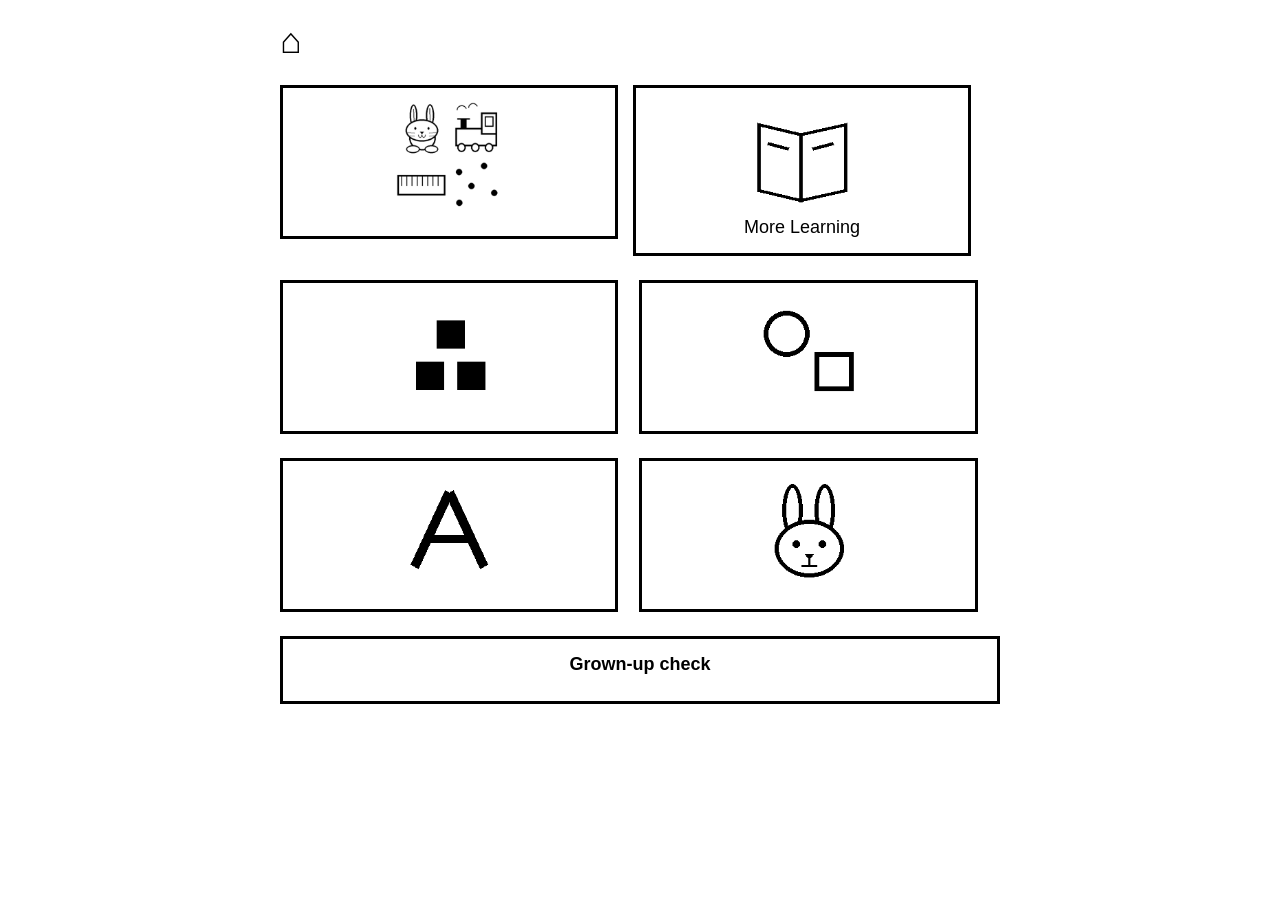
<file: index.html>
<!DOCTYPE html>
<html lang="en">
<head>
  <meta charset="utf-8">
  <meta name="viewport" content="width=device-width, initial-scale=1">
  <title>Kindle Learning Lab</title>
  <style>
    * { box-sizing: border-box; }
    body { margin: 0; background: #fff; color: #000; font: 24px/1.4 Arial, Helvetica, sans-serif; }
    #app { max-width: 760px; margin: 0 auto; padding: 20px; }
    h1 { font-size: 36px; line-height: 1.15; margin: 0 0 12px; }
    h2 { font-size: 32px; line-height: 1.2; margin: 20px 0 12px; }
    p { margin: 12px 0; }
    .eyebrow, .small { font-size: 18px; }
    .eyebrow { font-weight: bold; margin-top: 0; }
    a { color: #000; }
    .tile, button, .back { display: block; width: 100%; min-height: 68px; padding: 14px; margin: 12px 0; border: 3px solid #000; background: #fff; color: #000; font: bold 26px/1.25 Arial, Helvetica, sans-serif; text-align: left; text-decoration: none; border-radius: 0; }
    .tile strong, .tile span { display: block; }
    .tile span { font-size: 18px; font-weight: normal; margin-top: 4px; }
    button { cursor: pointer; text-align: center; }
    button:disabled { color: #000; cursor: default; }
    a:focus, button:focus { outline: 3px dashed #000; outline-offset: 3px; }
    .chosen { background: #000; color: #fff !important; }
    .back { font-size: 22px; width: auto; }
    .status { min-height: 68px; padding: 12px 0; border-top: 2px solid #000; margin-top: 20px; font-weight: bold; }
    .objects { margin: 24px 0; min-height: 56px; }
    .object { display: inline-block; width: 34px; height: 34px; background: #000; margin: 8px; }
    .big-letter { font: bold 100px/1.2 Arial, Helvetica, sans-serif; margin: 16px 0; }
    .shape { margin: 24px auto; width: 90px; height: 90px; border: 5px solid #000; }
    .circle { border-radius: 50%; }
    .sample { border: 2px solid #000; padding: 16px; }
    body.large { font-size: 28px; }
    body.large .small, body.large .eyebrow, body.large .tile span { font-size: 22px; }
    body.large h1 { font-size: 42px; }
    body.large button, body.large .tile { font-size: 30px; }
    @media (min-width: 540px) {
      .tiles .tile { display: inline-block; width: 47%; margin-right: 2%; vertical-align: top; min-height: 134px; }
      .answers button { display: inline-block; width: 30%; margin-right: 2%; vertical-align: top; }
    }

    .sr-only { position: absolute; width: 1px; height: 1px; padding: 0; margin: -1px; overflow: hidden; clip: rect(0, 0, 0, 0); border: 0; }
    .tile { text-align: center; }
    .tile-icon { display: block; width: 110px; height: 110px; margin: 0 auto; }
    .nav-icon { display: inline-block; width: 42px; height: 42px; vertical-align: middle; }
    .feedback-icon { display: inline-block; width: 56px; height: 56px; vertical-align: middle; }
    .hero-icon { display: block; width: 140px; height: 140px; margin: 0 auto; }
    .choice-icon { display: block; width: 110px; height: 110px; margin: 0 auto; }
    .back { text-align: center; }
    .adult-link { font-size: 18px; }
    .status { text-align: center; min-height: 82px; }
    .objects { text-align: center; padding: 12px; }
    .target { border: 3px solid #000; text-align: center; padding: 8px; margin: 18px 0; }
    .target .shape { margin: 16px auto; }
    .shape-answers button, .story-choices button { display: inline-block; width: 47%; margin-right: 2%; vertical-align: top; padding: 10px 2px; }
    .shape-answers .shape { width: 76px; height: 76px; margin: 18px auto; }
    .chosen { background: #fff; color: #000 !important; border: 6px double #000; }
    .progress { text-align: center; margin: 20px 0; }
    .dot { display: inline-block; width: 16px; height: 16px; border: 2px solid #000; border-radius: 50%; margin: 0 8px; }
    .dot.current { background: #000; }
    @media (min-width: 540px) { .tiles .tile { min-height: 154px; } }

    .test-grid button { display: inline-block; width: 30%; margin: 6px 1%; padding: 8px 2px; height: 112px; vertical-align: top; font-size: 22px; }
    .test-grid .shape { display: block; width: 36px; height: 36px; border-width: 4px; margin: 8px auto; }
    .render-card { display: inline-block; width: 47%; margin-right: 2%; vertical-align: top; text-align: center; }
    .render-card img, .render-card svg { max-width: 100%; }
    #refresh-box { width: 180px; height: 156px; border: 4px solid #000; text-align: center; margin: 20px auto; font: bold 100px/1.4 Arial, sans-serif; }
    .reference-lines { border-top: 2px solid #000; border-bottom: 5px solid #000; padding: 12px; text-align: center; }

    #drag-stage { position: relative; height: 260px; border: 4px solid #000; margin: 18px 0; }
    #drag-piece { position: absolute; left: 12px; top: 20px; width: 64px; height: 64px; background: #000; cursor: move; touch-action: none; -ms-touch-action: none; user-select: none; -webkit-user-select: none; }
    #drag-target { position: absolute; right: 12px; bottom: 20px; width: 100px; height: 100px; border: 6px dashed #000; }
    #clock-value { font-size: 42px; font-weight: bold; }
    #delay-box { min-height: 92px; border: 3px solid #000; margin: 18px 0; text-align: center; padding: 20px; }
  </style>
</head>
<body>
<div id="app">
  <div id="home" class="screen">
    <p class="eyebrow sr-only">KINDLE LEARNING LAB</p>
    <h1 aria-label="Play">⌂</h1>
    <div class="tiles"><a class="tile" href="math.html" id="open-math" aria-label="Math topics: levels 1, 2 and 3"><img class="tile-icon" src="[data-uri]" alt="" width="160" height="160"><span class="sr-only">Math topics: levels 1, 2 and 3</span></a><a class="tile" href="subjects.html" id="open-subjects" aria-label="More learning: logic, Chinese, English, science and stories"><img class="tile-icon" src="[data-uri]" alt=""><span class="tile-label">More Learning</span></a>
<a class="tile" href="#count" id="open-count" aria-label="Count the blocks"><img class="tile-icon" src="[data-uri]" alt="" width="160" height="160"><span class="sr-only">Count the blocks</span></a>
<a class="tile" href="#shapes" id="open-shapes" aria-label="Match shapes"><img class="tile-icon" src="[data-uri]" alt="" width="160" height="160"><span class="sr-only">Match shapes</span></a>
<a class="tile" href="#letters" id="open-letters" aria-label="Match letters"><img class="tile-icon" src="[data-uri]" alt="" width="160" height="160"><span class="sr-only">Match letters</span></a>
<a class="tile" href="#story" id="open-story" aria-label="Rabbit story"><img class="tile-icon" src="[data-uri]" alt="" width="160" height="160"><span class="sr-only">Rabbit story</span></a>
</div>
    <a class="back adult-link" href="#check" id="open-check">Grown-up check</a>
  </div>
  <div id="count" class="screen"><a href="#home" class="back" id="count-home" aria-label="Back to activities"><img class="nav-icon" src="[data-uri]" alt="" width="160" height="160"><span class="sr-only">Back to activities</span></a>
    <p id="count-progress" class="sr-only">Question 1 of 3</p>
    <div id="count-dots" class="progress" aria-hidden="true"></div>
    <h2 class="sr-only">How many blocks?</h2>
    <div id="blocks" class="objects"><span class="object"></span><span class="object"></span></div>
    <div class="answers" id="count-answers"><button type="button" disabled>1</button><button type="button" disabled>2</button><button type="button" disabled>3</button></div>
    <div class="status" aria-live="polite"><span id="count-feedback" class="sr-only">Tap a number.</span><span id="count-yes" style="display:none"><img class="feedback-icon" src="[data-uri]" alt="Correct" width="160" height="160"></span><span id="count-retry" style="display:none"><img class="feedback-icon" src="[data-uri]" alt="Try again" width="160" height="160"></span></div>
    <button id="count-next" type="button" disabled aria-label="Next question"><img class="nav-icon" src="[data-uri]" alt="" width="160" height="160"><span class="sr-only">Next question</span></button>
  </div>
  <div id="shapes" class="screen"><a href="#home" class="back" id="shapes-home" aria-label="Back to activities"><img class="nav-icon" src="[data-uri]" alt="" width="160" height="160"><span class="sr-only">Back to activities</span></a>
    <h2 class="sr-only">Find the matching circle.</h2>
    <div class="target" aria-label="Target: circle"><span class="shape circle" style="display:block"></span></div>
    <div class="shape-answers">
      <button id="shape-square" type="button" disabled aria-label="Square"><span class="shape" style="display:block"></span></button>
      <button id="shape-circle" type="button" disabled aria-label="Circle"><span class="shape circle" style="display:block"></span></button>
    </div>
    <div class="status" aria-live="polite"><span id="shapes-feedback" class="sr-only">Tap the matching shape.</span><span id="shapes-yes" style="display:none"><img class="feedback-icon" src="[data-uri]" alt="Correct" width="160" height="160"></span><span id="shapes-retry" style="display:none"><img class="feedback-icon" src="[data-uri]" alt="Try again" width="160" height="160"></span></div>
  </div>
  <div id="letters" class="screen"><a href="#home" class="back" id="letters-home" aria-label="Back to activities"><img class="nav-icon" src="[data-uri]" alt="" width="160" height="160"><span class="sr-only">Back to activities</span></a>
    <h2 class="sr-only">Find the same letter.</h2>
    <p class="big-letter target">A</p>
    <div class="answers"><button id="letter-b" type="button" disabled>B</button><button id="letter-a" type="button" disabled>A</button><button id="letter-c" type="button" disabled>C</button></div>
    <div class="status" aria-live="polite"><span id="letters-feedback" class="sr-only">Tap the matching letter.</span><span id="letters-yes" style="display:none"><img class="feedback-icon" src="[data-uri]" alt="Correct" width="160" height="160"></span><span id="letters-retry" style="display:none"><img class="feedback-icon" src="[data-uri]" alt="Try again" width="160" height="160"></span></div>
  </div>
  <div id="story" class="screen"><a href="#home" class="back" id="story-home" aria-label="Back to activities"><img class="nav-icon" src="[data-uri]" alt="" width="160" height="160"><span class="sr-only">Back to activities</span></a>
    <h2 class="sr-only">A little rabbit</h2>
    <p class="sr-only">The rabbit goes for a walk. Where will it go?</p>
    <div class="story-picture"><img class="hero-icon" src="[data-uri]" alt="Rabbit" width="160" height="160"></div>
    <div class="story-choices">
      <button id="story-garden" type="button" disabled aria-label="To the garden"><img class="choice-icon" src="[data-uri]" alt="Carrot garden" width="160" height="160"></button>
      <button id="story-pond" type="button" disabled aria-label="To the pond"><img class="choice-icon" src="[data-uri]" alt="Duck pond" width="160" height="160"></button>
    </div>
    <div class="status" aria-live="polite"><span id="story-feedback" class="sr-only">Choose a place. Both are good choices.</span><span id="story-yes" style="display:none"><img class="feedback-icon" src="[data-uri]" alt="Correct" width="160" height="160"></span><span id="story-retry" style="display:none"><img class="feedback-icon" src="[data-uri]" alt="Try again" width="160" height="160"></span></div>
  </div>
  <div id="check" class="screen">
    <a href="#home" class="back" id="check-home">Back to activities</a>
    <h2>Screen check</h2>
    <button type="button" id="open-resume" disabled>1. Resume counting</button>
    <button type="button" id="open-grid" disabled>2. Nine touch targets</button>
    <button type="button" id="open-refresh" disabled>3. Local screen updates</button>
    <button type="button" id="open-svg" disabled>4. PNG and SVG</button>
    <button type="button" id="open-drag" disabled>5. Drag and drop</button>
    <button type="button" id="open-clock" disabled>6. Elapsed time</button>
    <button type="button" id="open-delay" disabled>7. Delayed feedback</button>
    <h2>Save test</h2>
    <p class="small">This checks localStorage on this device. It does not save learning progress yet.</p>
    <p class="small">1. Save a marker. 2. Refresh, or close and reopen this same page. 3. Check that the same marker is still shown.</p>
    <button type="button" id="storage-save" disabled>Save test marker</button>
    <button type="button" id="storage-read" disabled>Check saved marker</button>
    <button type="button" id="storage-clear" disabled>Clear test marker</button>
    <p id="storage-status" class="status" aria-live="polite">Storage test has not started.</p>
    <p class="small">A successful save only confirms writing and reading now. Reopening on Kindle is still required to test persistence. Clearing removes only this test marker.</p>

    <p id="script-status">JavaScript has not started.</p>
    <p class="small">Prototype v0.5. The previous version worked well in an owner-reported Kindle test. New pictograms need a device recheck.</p>
    <p class="sample">Aa Bb Cc &nbsp; 1 2 3<br>Can you read this comfortably?</p>
    <button type="button" id="text-size" disabled>Larger text</button>
    <p>Tap each button once.</p>
    <button type="button" id="tap-one" disabled>Tap 1</button>
    <button type="button" id="tap-two" disabled>Tap 2</button>
    <button type="button" id="tap-three" disabled>Tap 3</button>
    <p id="tap-status" class="status" aria-live="polite">0 of 3 buttons checked.</p>
    <p class="small">After this page loads, turn off Wi-Fi and try the activities. Keep the page open. Reloading offline is a separate test.</p>
    <p class="small">Check for clipped text, missed taps, slow updates, and lingering marks after switching screens. Counting progress can be saved and resumed from the counting test. Other activity progress resets on reload.</p>
  </div>

  <div id="test-resume" class="screen">
    <a href="#check" id="test-resume-back" class="back">Back to checks</a><h2>1. Resume counting</h2>
    <p class="small">Start the real counting activity. Answer question 1, go to question 2, and answer it. Refresh or close and reopen the page, then return here and resume.</p>
    <button type="button" id="resume-start" disabled>Start counting test</button>
    <button type="button" id="resume-continue" disabled>Resume saved counting</button>
    <button type="button" id="resume-clear" disabled>Clear counting progress</button>
    <p id="resume-status" class="status" aria-live="polite">No progress checked yet.</p>
    <p class="small">Resume should restore the same question, answer state, and score. Starting from the Hub starts a new round and replaces the counting save.</p>
  </div>
  <div id="test-grid" class="screen">
    <a href="#check" id="test-grid-back" class="back">Back to checks</a><h2>2. Nine touch targets</h2>
    <p class="small">Tap cells 1, 5, and 9. Tap 5 again to deselect it. Check that only the intended cells change.</p>
    <div id="grid-cells" class="test-grid"></div>
    <p id="grid-status" class="status" aria-live="polite">No cells selected.</p>
    <button type="button" id="grid-reset" disabled>Clear selection</button>
  </div>
  <div id="test-refresh" class="screen">
    <a href="#check" id="test-refresh-back" class="back">Back to checks</a><h2>3. Local screen updates</h2>
    <p class="small">Tap slowly six times. Watch the number, borders, and unchanged reference lines for lingering marks and flashes.</p>
    <div class="reference-lines">STATIC REFERENCE</div>
    <div id="refresh-box"><span id="refresh-value">0</span></div>
    <button type="button" id="refresh-next" disabled>Change the small area</button>
    <p id="refresh-status" class="status" aria-live="polite">0 of 6 updates.</p>
    <button type="button" id="refresh-reset" disabled>Restart this check</button>
    <p class="small">Only a small part of the page changes. The browser and Kindle decide how the physical E Ink display refreshes.</p>
  </div>
  <div id="test-svg" class="screen">
    <a href="#check" id="test-svg-back" class="back">Back to checks</a><h2>4. PNG and SVG</h2>
    <p class="small">Both pictures should show a circle at the upper left and a square at the lower right. Compare their positions and outlines.</p>
    <div class="render-card"><p>PNG reference</p><img src="[data-uri]" width="160" height="160" alt="Circle and square PNG reference"></div>
    <div class="render-card"><p>SVG test</p><svg xmlns="http://www.w3.org/2000/svg" width="160" height="160" viewBox="0 0 160 160" role="img" aria-label="Circle and square SVG test"><title>Circle and square</title><rect width="160" height="160" fill="white"/><circle cx="47" cy="53" r="29.5" fill="none" stroke="black" stroke-width="7"/><rect x="91.5" y="83.5" width="49" height="49" fill="none" stroke="black" stroke-width="7"/></svg></div>
    <button type="button" id="svg-match" disabled>Both pictures look correct</button>
    <button type="button" id="svg-different" disabled>SVG is blank or different</button>
    <p id="svg-status" class="status" aria-live="polite">SVG rendering is pending your device check.</p>
  </div>

  <div id="test-drag" class="screen">
    <a href="#check" id="test-drag-back" class="back">Back to checks</a>
    <h2>5. Drag and drop</h2>
    <p class="small">Drag the black block and release your finger inside the dashed box. First try release-only mode; then turn on visible movement and compare lag, ghosting, and page scrolling.</p>
    <button type="button" id="drag-follow" disabled>Show movement: OFF</button>
    <div id="drag-stage"><div id="drag-target" aria-label="Drop target"></div><div id="drag-piece" role="img" aria-label="Draggable black block"></div></div>
    <p id="drag-status" class="status" aria-live="polite">Drag input has not been tested.</p>
    <button type="button" id="drag-reset" disabled>Reset block</button>
    <p class="small">Visible movement updates only while you drag. Release-only mode still tracks the gesture, but avoids moving the block on every event.</p>
  </div>
  <div id="test-clock" class="screen">
    <a href="#check" id="test-clock-back" class="back">Back to checks</a>
    <h2>6. Elapsed time</h2>
    <p class="small">Start, wait about 30 seconds using another clock, then check or stop. Try navigating away and back, or briefly sleeping the Kindle while this page stays loaded.</p>
    <p id="clock-value">0.0 s</p>
    <button type="button" id="clock-start" disabled>Start</button>
    <button type="button" id="clock-read" disabled>Check elapsed time</button>
    <button type="button" id="clock-stop" disabled>Stop</button>
    <button type="button" id="clock-reset" disabled>Reset timer</button>
    <p id="clock-status" class="status" aria-live="polite">Timer is not running.</p>
    <p class="small">Updates about every 10 seconds while this check is open. Check gives an immediate reading. Time is calculated from timestamps; sleep may delay updates. Reloading resets this timer; changing the device clock can affect the result.</p>
  </div>
  <div id="test-delay" class="screen">
    <a href="#check" id="test-delay-back" class="back">Back to checks</a>
    <h2>7. Delayed feedback</h2>
    <p class="small">Start once. A black block should appear after about 3 seconds. Extra taps during the wait must not schedule another result. Leaving this check cancels the pending result.</p>
    <div id="delay-box">Ready</div>
    <button type="button" id="delay-start" disabled>Show after 3 seconds</button>
    <button type="button" id="delay-cancel" disabled>Cancel pending result</button>
    <p id="delay-status" class="status" aria-live="polite">No result pending.</p>
  </div>
  <noscript><p class="status">JavaScript is unavailable. The page is readable, but interactive samples need JavaScript. Activity links jump to their static sections.</p></noscript>
</div>
<script>
(function () {
  var screens = ['home', 'count', 'shapes', 'letters', 'story', 'check', 'test-resume', 'test-grid', 'test-refresh', 'test-svg', 'test-drag', 'test-clock', 'test-delay'];
  var counts = [2, 3, 1];
  var question = 0;
  var score = 0;
  var answered = false;
  var firstTry = true;
  var checked = [false, false, false];
  var countCompleted = false;
  var countKey = 'kindle-learning-lab.counting.v1';
  function el(id) { return document.getElementById(id); }
  function text(id, value) { el(id).innerHTML = ''; el(id).appendChild(document.createTextNode(value)); }
  function feedback(id, value, state) {
    text(id + '-feedback', value);
    el(id + '-yes').style.display = state === 'yes' ? 'inline' : 'none';
    el(id + '-retry').style.display = state === 'retry' ? 'inline' : 'none';
  }
  function dots() {
    var i, dot;
    el('count-dots').innerHTML = '';
    for (i = 0; i < 3; i += 1) {
      dot = document.createElement('span'); dot.className = 'dot' + (i <= question ? ' current' : '');
      el('count-dots').appendChild(dot);
    }
  }
  function show(id) {
    clockVisible = id === 'test-clock';
    if (!clockVisible) { clockCancelUpdate(); }
    if (id !== 'test-drag' && dragging) { endDrag(null, true); }
    if (id !== 'test-delay' && delayPending) { cancelDelay('Cancelled because you left this check.'); }
    var i;
    for (i = 0; i < screens.length; i += 1) { el(screens[i]).style.display = screens[i] === id ? 'block' : 'none'; }
    window.scrollTo(0, 0);
  }
  function bind(id, fn) { el(id).onclick = function () { fn(); return false; }; }

  function savedCounting() {
    var raw = window.localStorage.getItem(countKey);
    if (raw === null) { return null; }
    var saved = JSON.parse(raw);
    if (!saved || saved.version !== 1 || typeof saved.question !== 'number' ||
        saved.question % 1 !== 0 || saved.question < 0 || saved.question > 2 ||
        typeof saved.score !== 'number' || saved.score % 1 !== 0 || saved.score < 0 ||
        saved.score > saved.question + (saved.answered ? 1 : 0) ||
        typeof saved.answered !== 'boolean' || typeof saved.firstTry !== 'boolean' ||
        typeof saved.completed !== 'boolean' ||
        (saved.completed && (saved.question !== 2 || !saved.answered))) { throw new Error('Invalid counting save'); }
    return saved;
  }
  function saveCounting() {
    try {
      var raw = JSON.stringify({version: 1, question: question, score: score, answered: answered, firstTry: firstTry, completed: countCompleted});
      window.localStorage.setItem(countKey, raw);
      if (window.localStorage.getItem(countKey) !== raw) { throw new Error('Save verification failed'); }
      text('resume-status', 'Counting progress saved. Question ' + (question + 1) + ' of 3. Score: ' + score + '.');
    } catch (error) {
      text('resume-status', 'Counting could not be saved. Activities still work; do not rely on resume.');
    }
  }
  function inspectCounting() {
    try {
      var saved = savedCounting();
      text('resume-status', saved === null ? 'No saved counting progress.' :
        (saved.completed ? 'Saved completed round.' : 'Saved question ' + (saved.question + 1) + ' of 3. Answered: ' + saved.answered + '.') + ' Score: ' + saved.score + '.');
    } catch (error) { text('resume-status', 'Saved progress is unavailable or invalid. Start a new round to replace it.'); }
  }
  function completeCounting() {
    countCompleted = true;
    text('count-progress', 'All 3 questions complete');
    feedback('count', 'All done! First-try answers: ' + score + ' of 3. Time for a break.', 'yes');
    el('blocks').innerHTML = '';
    el('count-dots').style.display = 'none';
    el('count-answers').innerHTML = ''; el('count-next').style.display = 'none';
  }
  function startCounting() {
    question = 0; score = 0; countCompleted = false;
    el('count-dots').style.display = 'block'; renderCount(); saveCounting(); show('count');
  }
  function resumeCounting() {
    try {
      var saved = savedCounting();
      if (saved === null) { text('resume-status', 'No saved counting progress. Start a counting test first.'); return; }
      question = saved.question; score = saved.score;
      el('count-dots').style.display = 'block';
      renderCount();
      answered = saved.answered; firstTry = saved.firstTry; countCompleted = saved.completed;
      if (countCompleted) { completeCounting(); }
      else if (answered) {
        el('count-answers').getElementsByTagName('button')[counts[question] - 1].className = 'chosen';
        feedback('count', 'Saved correct answer restored.', 'yes');
        el('count-next').disabled = false;
        saveCounting();
      } else if (!firstTry) { feedback('count', 'Try counting each block.', 'retry'); }
      show('count');
    } catch (error) { text('resume-status', 'Saved progress is unavailable or invalid. Start a new round to replace it.'); }
  }

  function renderCount() {
    var i, block, button;
    answered = false;
    firstTry = true;
    text('count-progress', 'Question ' + (question + 1) + ' of 3'); dots();
    feedback('count', 'Tap a number.', '');
    el('blocks').innerHTML = '';
    for (i = 0; i < counts[question]; i += 1) { block = document.createElement('span'); block.className = 'object'; el('blocks').appendChild(block); }
    el('count-answers').innerHTML = '';
    for (i = 1; i <= 3; i += 1) {
      button = document.createElement('button'); button.type = 'button'; button.appendChild(document.createTextNode(i));
      button.onclick = (function (value) { return function () {
        if (answered) { return; }
        if (value !== counts[question]) { firstTry = false; feedback('count', 'Try counting each block.', 'retry'); saveCounting(); return; }
        answered = true;
        if (firstTry) { score += 1; }
        this.className = 'chosen';
        feedback('count', 'Yes! ' + value + (value === 1 ? ' block.' : ' blocks.'), 'yes');
        el('count-next').disabled = false;
        saveCounting();
      }; }(i));
      el('count-answers').appendChild(button);
    }
    el('count-next').style.display = 'block'; el('count-next').disabled = true;
    el('count-next').setAttribute('aria-label', question === 2 ? 'Finish' : 'Next question');
  }
  function resetChoices(ids, feedback, prompt) {
    var i;
    for (i = 0; i < ids.length; i += 1) { el(ids[i]).disabled = false; el(ids[i]).className = ''; }
    text(feedback, prompt);
    el(feedback.replace('-feedback', '-yes')).style.display = 'none';
    el(feedback.replace('-feedback', '-retry')).style.display = 'none';
  }
  function finishChoices(ids, selected) {
    var i;
    for (i = 0; i < ids.length; i += 1) { el(ids[i]).disabled = true; }
    el(selected).className = 'chosen';
  }
  bind('open-count', startCounting);
  bind('count-next', function () {
    if (!answered) { return; }
    if (question < 2) { question += 1; renderCount(); saveCounting(); }
    else {
      completeCounting(); saveCounting();
    }
  });
  bind('open-shapes', function () { resetChoices(['shape-square', 'shape-circle'], 'shapes-feedback', 'Tap a shape.'); show('shapes'); });
  bind('shape-square', function () { feedback('shapes', 'That is a square. Look for the round shape.', 'retry'); });
  bind('shape-circle', function () { finishChoices(['shape-square', 'shape-circle'], 'shape-circle'); feedback('shapes', 'Yes! A circle is round. All done.', 'yes'); });
  bind('open-letters', function () { resetChoices(['letter-a', 'letter-b', 'letter-c'], 'letters-feedback', 'Tap a letter.'); show('letters'); });
  bind('letter-a', function () { finishChoices(['letter-a', 'letter-b', 'letter-c'], 'letter-a'); feedback('letters', 'Yes! A matches A. All done.', 'yes'); });
  bind('letter-b', function () { feedback('letters', 'That is B. Look for A.', 'retry'); });
  bind('letter-c', function () { feedback('letters', 'That is C. Look for A.', 'retry'); });
  bind('open-story', function () { resetChoices(['story-garden', 'story-pond'], 'story-feedback', 'Choose a place. Both are good choices.'); show('story'); });
  bind('story-garden', function () { finishChoices(['story-garden', 'story-pond'], 'story-garden'); feedback('story', 'In the garden, the rabbit finds a carrot. It eats, then rests. The end.', 'yes'); });
  bind('story-pond', function () { finishChoices(['story-garden', 'story-pond'], 'story-pond'); feedback('story', 'By the pond, the rabbit sees a duck. It waves, then goes home. The end.', 'yes'); });
  var storageKey = 'kindle-learning-lab.storage-test.v1';
  function storageRead() {
    try {
      var saved = window.localStorage.getItem(storageKey);
      text('storage-status', saved === null ? 'No saved test marker found.' : 'Found saved marker: ' + saved);
    } catch (error) {
      text('storage-status', 'Local storage is unavailable or blocked. Activities still work without saving.');
    }
  }
  bind('storage-save', function () {
    try {
      var marker = 'KLL-' + new Date().getTime() + '-' + Math.floor(Math.random() * 1000000);
      window.localStorage.setItem(storageKey, marker);
      if (window.localStorage.getItem(storageKey) !== marker) {
        text('storage-status', 'Save could not be verified. Do not assume the marker was stored.');
        return;
      }
      text('storage-status', 'Written and read back. Marker: ' + marker + '. Refresh or reopen to test persistence.');
    } catch (error) {
      text('storage-status', 'Save failed: local storage is unavailable, blocked, or full. Activities still work.');
    }
  });
  bind('storage-read', storageRead);
  bind('storage-clear', function () {
    try {
      window.localStorage.removeItem(storageKey);
      text('storage-status', window.localStorage.getItem(storageKey) === null ? 'Test marker cleared.' : 'Clear could not be verified.');
    } catch (error) {
      text('storage-status', 'Could not clear the test marker. Local storage is unavailable or blocked.');
    }
  });

  bind('open-check', function () { show('check'); storageRead(); });
  bind('text-size', function () {
    var large = document.body.className !== 'large';
    document.body.className = large ? 'large' : '';
    text('text-size', large ? 'Standard text' : 'Larger text');
  });
  function tap(index) {
    var i, total = 0;
    checked[index] = true;
    for (i = 0; i < checked.length; i += 1) { if (checked[i]) { total += 1; } }
    text('tap-status', total === 3 ? '3 of 3 checked. Touch check complete.' : total + ' of 3 buttons checked.');
    var ids = ['tap-one', 'tap-two', 'tap-three'];
    el(ids[index]).className = 'chosen'; el(ids[index]).disabled = true;
  }
  bind('tap-one', function () { tap(0); }); bind('tap-two', function () { tap(1); }); bind('tap-three', function () { tap(2); });

  bind('open-resume', function () { inspectCounting(); show('test-resume'); });
  bind('resume-start', startCounting);
  bind('resume-continue', resumeCounting);
  bind('resume-clear', function () {
    try {
      window.localStorage.removeItem(countKey);
      text('resume-status', window.localStorage.getItem(countKey) === null ? 'Counting progress cleared.' : 'Clear could not be verified.');
    } catch (error) { text('resume-status', 'Could not clear counting progress.'); }
  });
  var gridSelected = [false, false, false, false, false, false, false, false, false];
  function gridStatus() {
    var selected = [], i;
    for (i = 0; i < 9; i += 1) { if (gridSelected[i]) { selected.push(i + 1); } }
    text('grid-status', selected.length ? 'Selected cells: ' + selected.join(', ') : 'No cells selected.');
  }
  function buildGrid() {
    var i, button, shape, number;
    for (i = 0; i < 9; i += 1) {
      button = document.createElement('button'); button.type = 'button'; button.id = 'grid-cell-' + (i + 1);
      button.setAttribute('aria-label', 'Cell ' + (i + 1)); button.setAttribute('aria-pressed', 'false');
      number = document.createTextNode(i + 1); button.appendChild(number);
      shape = document.createElement('span'); shape.className = 'shape' + (i % 2 ? ' circle' : '');
      shape.setAttribute('aria-hidden', 'true'); button.appendChild(shape);
      button.onclick = (function (index) { return function () {
        gridSelected[index] = !gridSelected[index];
        this.className = gridSelected[index] ? 'chosen' : '';
        this.setAttribute('aria-pressed', gridSelected[index] ? 'true' : 'false'); gridStatus();
      }; }(i));
      el('grid-cells').appendChild(button);
    }
  }
  bind('open-grid', function () { show('test-grid'); });
  bind('grid-reset', function () {
    var i;
    for (i = 0; i < 9; i += 1) {
      gridSelected[i] = false; el('grid-cell-' + (i + 1)).className = '';
      el('grid-cell-' + (i + 1)).setAttribute('aria-pressed', 'false');
    }
    gridStatus();
  });
  var refreshStep = 0;
  function refreshView() {
    text('refresh-value', refreshStep);
    el('refresh-box').style.backgroundColor = refreshStep % 2 ? '#000' : '#fff';
    el('refresh-box').style.color = refreshStep % 2 ? '#fff' : '#000';
    text('refresh-status', refreshStep + ' of 6 updates.' + (refreshStep === 6 ? ' Check complete.' : ''));
    el('refresh-next').disabled = refreshStep === 6;
  }
  bind('open-refresh', function () { refreshView(); show('test-refresh'); });
  bind('refresh-next', function () { if (refreshStep < 6) { refreshStep += 1; refreshView(); } });
  bind('refresh-reset', function () { refreshStep = 0; refreshView(); });
  bind('open-svg', function () { show('test-svg'); });
  bind('svg-match', function () { text('svg-status', 'You reported that both pictures look correct on this device.'); });
  bind('svg-different', function () { text('svg-status', 'You reported that the SVG is blank or different on this device.'); });
  bind('test-resume-back', function () { show('check'); });
  bind('test-grid-back', function () { show('check'); });
  bind('test-refresh-back', function () { show('check'); });
  bind('test-svg-back', function () { show('check'); });
  buildGrid();


  var dragging = false, followDrag = false, dragMoves = 0, dragPointer = null, dragOffsetX = 0, dragOffsetY = 0;
  var lastTouchTime = 0;
  var inputMode = window.PointerEvent ? 'Pointer Events' : 'Touch/mouse fallback';
  function prevent(event) { if (event && event.preventDefault) { event.preventDefault(); } }
  function resetDrag() {
    dragging = false; dragPointer = null;
    el('drag-piece').style.left = '12px'; el('drag-piece').style.top = '20px';
  }
  function startDrag(point, event) {
    if (!point || dragging) { return; }
    var box = el('drag-piece').getBoundingClientRect();
    dragging = true; dragMoves = 0;
    dragOffsetX = point.clientX - box.left; dragOffsetY = point.clientY - box.top;
    prevent(event);
  }
  function moveDrag(point, event) {
    if (!dragging || !point) { return; }
    dragMoves += 1; prevent(event);
    if (followDrag) {
      var stage = el('drag-stage'), box = stage.getBoundingClientRect();
      el('drag-piece').style.left = Math.max(0, Math.min(stage.clientWidth - 64, point.clientX - box.left - stage.clientLeft - dragOffsetX)) + 'px';
      el('drag-piece').style.top = Math.max(0, Math.min(stage.clientHeight - 64, point.clientY - box.top - stage.clientTop - dragOffsetY)) + 'px';
    }
  }
  function endDrag(point, cancelled) {
    if (!dragging) { return; }
    var target = el('drag-target').getBoundingClientRect();
    var inside = !cancelled && point && point.clientX >= target.left && point.clientX <= target.right && point.clientY >= target.top && point.clientY <= target.bottom;
    dragging = false; dragPointer = null;
    if (inside) {
      el('drag-piece').style.left = (el('drag-target').offsetLeft + 18) + 'px';
      el('drag-piece').style.top = (el('drag-target').offsetTop + 18) + 'px';
    } else { resetDrag(); }
    text('drag-status', (cancelled ? 'Gesture cancelled.' : inside ? 'Drop inside target.' : 'Drop outside target; block reset.') + ' Move events: ' + dragMoves + '. Input: ' + inputMode + '.');
  }
  function touchPoint(list) {
    var i;
    if (!list) { return null; }
    for (i = 0; i < list.length; i += 1) { if (list[i].identifier === dragPointer) { return list[i]; } }
    return null;
  }
  if (window.PointerEvent) {
    el('drag-piece').onpointerdown = function (event) {
      if (event.isPrimary === false || (event.button !== undefined && event.button !== 0)) { return; }
      if (dragging) { return; }
      dragPointer = event.pointerId; startDrag(event, event);
    };
    document.addEventListener('pointermove', function (event) { if (event.pointerId === dragPointer) { moveDrag(event, event); } }, false);
    document.addEventListener('pointerup', function (event) { if (event.pointerId === dragPointer) { endDrag(event, false); } }, false);
    document.addEventListener('pointercancel', function (event) { if (event.pointerId === dragPointer) { endDrag(null, true); } }, false);
  } else {
    el('drag-piece').ontouchstart = function (event) {
      if (dragging || !event.touches || event.touches.length !== 1) { return; }
      lastTouchTime = new Date().getTime(); dragPointer = event.touches[0].identifier;
      startDrag(event.touches[0], event);
    };
    var touchOptions = false;
    try {
      var probe = Object.defineProperty({}, 'passive', { get: function () { touchOptions = { passive: false }; return false; } });
      var noop = function () {};
      document.addEventListener('kll-options-probe', noop, probe);
      document.removeEventListener('kll-options-probe', noop, probe);
    } catch (error) { touchOptions = false; }
    document.addEventListener('touchmove', function (event) { moveDrag(touchPoint(event.touches), event); }, touchOptions);
    document.addEventListener('touchend', function (event) {
      var point = touchPoint(event.changedTouches);
      if (point) { endDrag(point, false); lastTouchTime = new Date().getTime(); }
    }, false);
    document.addEventListener('touchcancel', function () { endDrag(null, true); lastTouchTime = new Date().getTime(); }, false);
    el('drag-piece').onmousedown = function (event) {
      if (new Date().getTime() - lastTouchTime < 800 || event.button !== 0) { return; }
      startDrag(event, event);
    };
    document.addEventListener('mousemove', function (event) { if (dragPointer === null) { moveDrag(event, event); } }, false);
    document.addEventListener('mouseup', function (event) { if (dragPointer === null) { endDrag(event, false); } }, false);
  }
  window.addEventListener('blur', function () { endDrag(null, true); }, false);
  bind('open-drag', function () { show('test-drag'); });
  bind('drag-follow', function () {
    endDrag(null, true); followDrag = !followDrag;
    text('drag-follow', 'Show movement: ' + (followDrag ? 'ON' : 'OFF'));
  });
  bind('drag-reset', function () { resetDrag(); text('drag-status', 'Block reset. Input: ' + inputMode + '.'); });
  bind('test-drag-back', function () { show('check'); });

  var clockStarted = null, clockVisible = false, clockHandle = null, clockGeneration = 0;
  function clockCancelUpdate() {
    clockGeneration += 1;
    if (clockHandle !== null) { window.clearTimeout(clockHandle); clockHandle = null; }
  }
  function clockSchedule() {
    clockCancelUpdate();
    if (clockStarted === null || !clockVisible) { return; }
    var generation = clockGeneration;
    clockHandle = window.setTimeout(function () {
      if (generation !== clockGeneration) { return; }
      clockHandle = null;
      if (clockStarted === null || !clockVisible) { return; }
      if (!document.hidden) { clockRead(false); }
      clockSchedule();
    }, 10000);
  }
  function clockRead(stop) {
    if (clockStarted === null) { return; }
    var elapsed = new Date().getTime() - clockStarted;
    var status = elapsed < 0 ? 'Device clock moved backward. Reset and retry.' :
      (stop ? 'Stopped. Compare this duration with your other clock.' : 'Running. Updates about every 10 seconds.');
    if (elapsed >= 0) { text('clock-value', (elapsed / 1000).toFixed(1) + ' s'); }
    if (el('clock-status').textContent !== status) { text('clock-status', status); }
    if (stop) { clockStarted = null; clockCancelUpdate(); }
    clockControls();
  }
  function clockControls() {
    el('clock-start').disabled = clockStarted !== null;
    el('clock-read').disabled = clockStarted === null; el('clock-stop').disabled = clockStarted === null;
  }
  bind('open-clock', function () { show('test-clock'); if (clockStarted !== null) { clockRead(false); clockSchedule(); } });
  bind('clock-start', function () {
    if (clockStarted !== null) { return; }
    clockStarted = new Date().getTime(); text('clock-value', '0.0 s');
    text('clock-status', 'Running. Updates about every 10 seconds.'); clockControls(); clockSchedule();
  });
  bind('clock-read', function () { clockRead(false); });
  bind('clock-stop', function () { clockRead(true); });
  bind('clock-reset', function () { clockStarted = null; clockCancelUpdate(); text('clock-value', '0.0 s'); text('clock-status', 'Timer reset.'); clockControls(); });
  bind('test-clock-back', function () { show('check'); });

  var delayPending = false, delayHandle = null, delayStarted = 0, delayGeneration = 0;
  function cancelDelay(message) {
    if (delayHandle !== null) { window.clearTimeout(delayHandle); }
    delayHandle = null; delayPending = false; delayGeneration += 1;
    el('delay-start').disabled = false; el('delay-cancel').disabled = true;
    text('delay-box', 'Ready'); text('delay-status', message);
  }
  bind('open-delay', function () { show('test-delay'); });
  bind('delay-start', function () {
    if (delayPending) { return; }
    delayPending = true; delayStarted = new Date().getTime();
    var generation = ++delayGeneration;
    el('delay-start').disabled = true; el('delay-cancel').disabled = false;
    text('delay-box', 'Waiting'); text('delay-status', 'One result pending. Target delay: 3 seconds.');
    delayHandle = window.setTimeout(function () {
      if (!delayPending || generation !== delayGeneration) { return; }
      delayPending = false; delayHandle = null;
      el('delay-box').innerHTML = '<span class="object" aria-label="Result block"></span>';
      text('delay-status', 'Result appeared after ' + ((new Date().getTime() - delayStarted) / 1000).toFixed(1) + ' seconds.');
      el('delay-start').disabled = false; el('delay-cancel').disabled = true;
    }, 3000);
  });
  bind('delay-cancel', function () { cancelDelay('Pending result cancelled.'); });
  bind('test-delay-back', function () { show('check'); });

  var i, buttons = document.getElementsByTagName('button');
  for (i = 0; i < buttons.length; i += 1) { buttons[i].disabled = false; }
  for (i = 1; i < screens.length; i += 1) { if (el(screens[i] + '-home')) { bind(screens[i] + '-home', function () { show('home'); }); } }
  text('script-status', 'JavaScript is working.');
  storageRead();
  clockControls(); el('delay-cancel').disabled = true;
  show('home');
}());
</script>
</body>
</html>
</file>
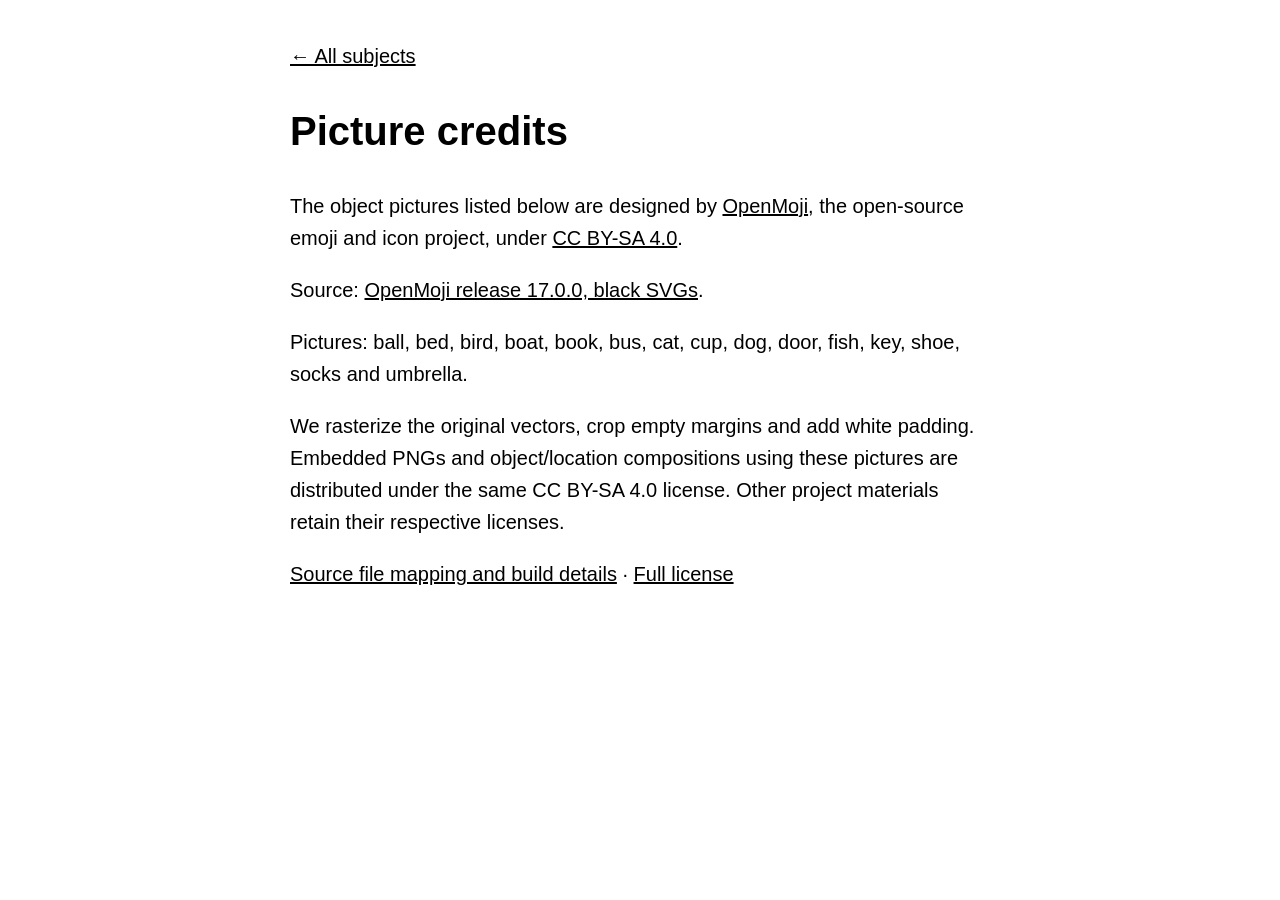
<file: art-credits.html>
<!doctype html><html lang="en"><head><meta charset="utf-8"><meta name="viewport" content="width=device-width,initial-scale=1,minimum-scale=1,maximum-scale=1,user-scalable=no"><title>Picture credits — Kindle Learning Lab</title><style>body{font:20px sans-serif;line-height:1.6;max-width:700px;margin:24px auto;padding:16px;color:#000;background:#fff}a{color:#000}li{margin:12px 0}</style><style id="touch-guard-style">html,body{touch-action:manipulation;-ms-touch-action:manipulation}</style></head><body><main><a href="subjects.html">← All subjects</a><h1>Picture credits</h1><p>The object pictures listed below are designed by <a href="https://openmoji.org/">OpenMoji</a>, the open-source emoji and icon project, under <a href="https://creativecommons.org/licenses/by-sa/4.0/">CC BY-SA 4.0</a>.</p><p>Source: <a href="https://github.com/hfg-gmuend/openmoji/tree/17.0.0/black/svg">OpenMoji release 17.0.0, black SVGs</a>.</p><p>Pictures: ball, bed, bird, boat, book, bus, cat, cup, dog, door, fish, key, shoe, socks and umbrella.</p><p>We rasterize the original vectors, crop empty margins and add white padding. Embedded PNGs and object/location compositions using these pictures are distributed under the same CC BY-SA 4.0 license. Other project materials retain their respective licenses.</p><p><a href="assets/openmoji/README.md">Source file mapping and build details</a> · <a href="assets/openmoji/LICENSE.txt">Full license</a></p></main><script id="touch-guard">/* Prevent accidental browser zoom without polling or changing activity state. */
(function () {
  'use strict';
  var last = null, start = null, moved = false, options = false;
  function reset() { last = null; start = null; moved = false; }
  function distance(a, b) {
    return Math.abs(a.clientX - b.clientX) > 32 || Math.abs(a.clientY - b.clientY) > 32;
  }
  function control(node) {
    while (node && node !== document) {
      if (node.nodeType === 1 && /^(BUTTON|A|INPUT|SELECT|TEXTAREA|SUMMARY)$/.test(node.tagName)) { return node; }
      node = node.parentNode;
    }
    return null;
  }
  /* Older Kindle browsers accept only the boolean listener argument. */
  try {
    var probe = Object.defineProperty({}, 'passive', { get: function () { options = { passive: false }; return false; } });
    var noop = function () {};
    document.addEventListener('kll-zoom-options', noop, probe);
    document.removeEventListener('kll-zoom-options', noop, probe);
  } catch (error) { options = false; }
  document.addEventListener('touchstart', function (event) {
    if (!event.touches || event.touches.length !== 1 || event.defaultPrevented) { reset(); return; }
    var point = event.touches[0];
    start = { clientX: point.clientX, clientY: point.clientY, time: new Date().getTime() };
    moved = false;
  }, options);
  document.addEventListener('touchmove', function (event) {
    if (!start || !event.touches || event.touches.length !== 1) { reset(); return; }
    var point = event.touches[0];
    /* A scroll/drag is never treated as a second tap. */
    if (Math.abs(point.clientX - start.clientX) > 10 || Math.abs(point.clientY - start.clientY) > 10) { moved = true; last = null; }
  }, options);
  document.addEventListener('touchend', function (event) {
    if (!start || moved || event.defaultPrevented || !event.changedTouches || event.changedTouches.length !== 1 || (event.touches && event.touches.length)) { reset(); return; }
    var point = event.changedTouches[0], now = new Date().getTime();
    if (now - start.time > 350 || Math.abs(point.clientX - start.clientX) > 10 || Math.abs(point.clientY - start.clientY) > 10) { reset(); return; }
    if (last && now - last.time <= 350 && !distance(last, point) && event.cancelable) {
      /* Cancelling touchend also cancels its click: deliver that control's click once. */
      event.preventDefault();
      if (event.defaultPrevented) {
        var target = control(event.target);
        if (target && !target.disabled && typeof target.click === 'function') { target.click(); }
      }
    }
    last = { clientX: point.clientX, clientY: point.clientY, time: now };
    start = null;
  }, options);
  document.addEventListener('touchcancel', reset, false);
  document.addEventListener('dblclick', function (event) { event.preventDefault(); }, false);
}());
</script></body></html>
</file>
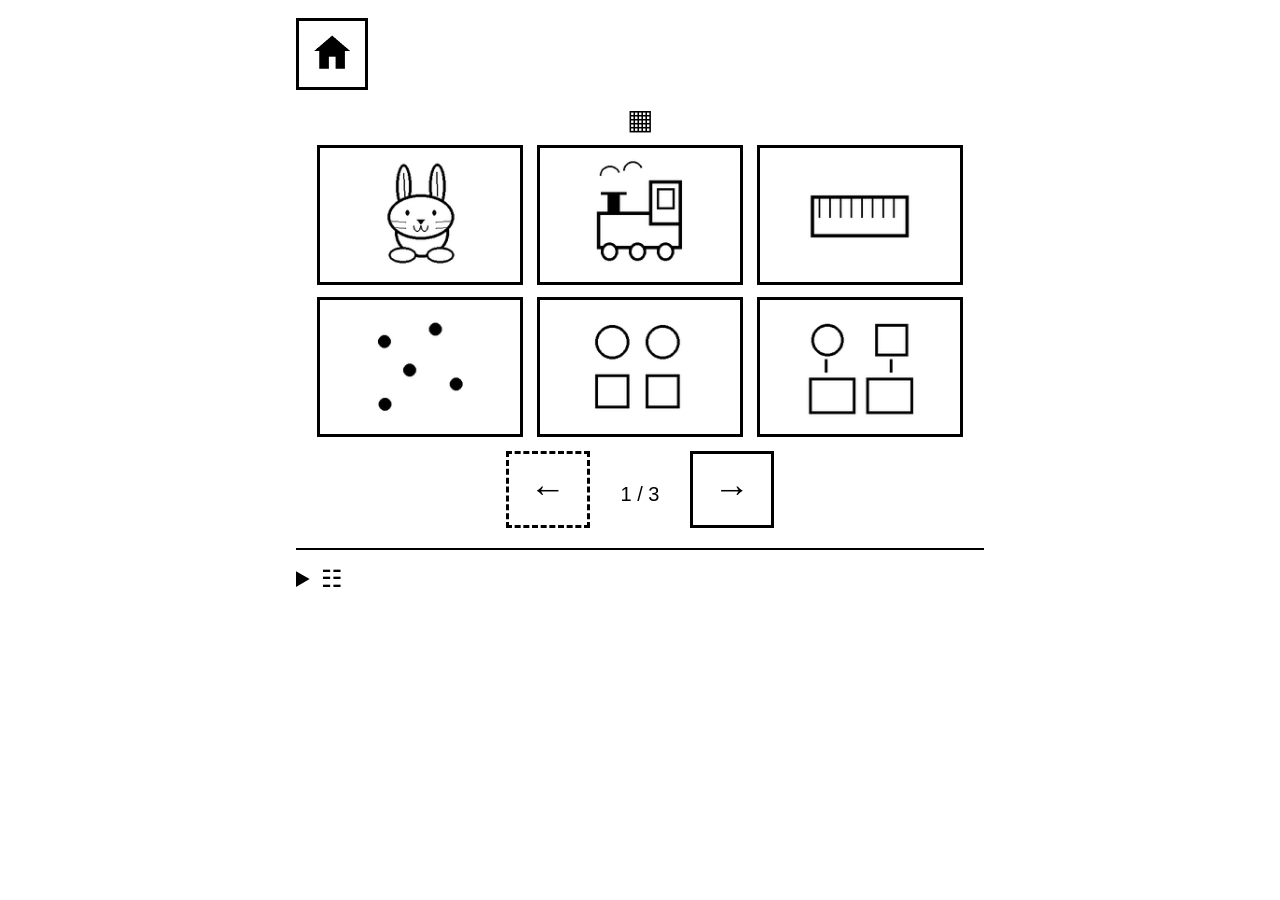
<file: math.html>
<!DOCTYPE html><html lang="en"><head><meta charset="utf-8"><meta name="viewport" content="width=device-width,initial-scale=1"><title>Math Stories — Kindle Learning Lab</title><style>
*{box-sizing:border-box}body{margin:0;background:white;color:black;font:24px/1.4 Arial,sans-serif}main{max-width:720px;margin:auto;padding:16px}button,a.nav{background:white;color:black;border:3px solid black;font:inherit;min-height:72px;padding:10px;margin:6px;display:inline-block;text-align:center;text-decoration:none;cursor:pointer}button:focus,a:focus{outline:3px dashed black}button:disabled{cursor:default}button.selected{border:7px double black}img.art{width:90px;height:90px;vertical-align:middle}img.small-art{width:48px;height:48px;vertical-align:middle}.picture-choice{min-width:90px}.empty-picture{display:inline-block;min-width:48px;min-height:48px;border:2px dashed black;text-align:center;vertical-align:middle}.basket{display:inline-block;width:44%;border:3px solid black;padding:10px;margin:6px;vertical-align:top;min-height:120px}.basket-content{border-top:2px solid black;min-height:64px;padding-top:8px}.comparison-row{border-bottom:2px solid black;margin:15px 0;max-width:100%}.comparison-row img{width:30px;height:40px}.position-row{text-align:center;min-height:90px}.space-box{border:5px solid black;text-align:center;max-width:240px;min-height:110px;margin:auto}.destination{min-width:90px}.tiles button{width:44%;vertical-align:top;min-height:142px}.tiles img{display:block;margin:auto}#play,#menu{display:none}.reference{border:0;padding:8px;text-align:center;margin:10px 0;font-size:36px}.scene{border:3px solid black;padding:12px;margin:12px 0}.rabbit-card{width:110px;display:inline-block;margin:5px;vertical-align:top;text-align:center}.rabbit-card button{width:100%;padding:2px;margin:0;min-height:122px}.plate{height:52px;min-height:52px;border-bottom:3px solid black;text-align:center}.fed{border:0;padding:5px 0;min-height:122px}.wagon{border:4px solid black;padding:8px;margin:10px 0;border-radius:12px}.wheel{border-bottom:9px double black}.passenger{width:74px;padding:2px;min-height:78px}.passenger img{width:58px;height:58px}.passive-passenger{display:inline-block;width:62px;height:62px;vertical-align:middle}.track{border-top:4px solid black;border-bottom:4px solid black;min-height:64px;margin:15px 0;text-align:left}.rail{display:inline-block;width:48px;height:60px;border-left:6px solid black;border-right:6px solid black;vertical-align:middle}.unit-button .slot{width:42px}.slot{display:inline-block;width:48px;height:60px;border:2px dashed black;vertical-align:middle}.unit-button{width:48px;min-width:48px;min-height:64px;padding:0;margin:0;vertical-align:middle}.dotfield{position:relative;width:280px;height:220px;margin:10px auto}.dot{position:absolute;width:24px;height:24px;border-radius:50%;background:black}.track-choice .rail{width:40px}.track-choice{display:block;width:100%;margin:12px 0}.answer{min-width:80px}.passive{display:inline-block;margin:6px;padding:10px;vertical-align:middle}#feedback{min-height:60px;text-align:center;font-size:32px}#next{display:none;width:100%;margin:12px 0}.small{font-size:18px}.sr{position:absolute;width:1px;height:1px;overflow:hidden;clip:rect(0,0,0,0)}details{border-top:2px solid black;padding-top:12px;margin-top:20px}#progress{text-align:center;letter-spacing:6px}#back{display:none}@media(max-width:420px){main{padding:10px}.rabbit-card{width:90px;margin:3px}.rabbit-card img.art{width:76px;height:76px}.picture-choice{min-width:90px}.empty-picture{display:inline-block;min-width:48px;min-height:48px;border:2px dashed black;text-align:center;vertical-align:middle}.basket{display:inline-block;width:44%;border:3px solid black;padding:10px;margin:6px;vertical-align:top;min-height:120px}.basket-content{border-top:2px solid black;min-height:64px;padding-top:8px}.comparison-row{border-bottom:2px solid black;margin:15px 0;max-width:100%}.comparison-row img{width:30px;height:40px}.position-row{text-align:center;min-height:90px}.space-box{border:5px solid black;text-align:center;max-width:240px;min-height:110px;margin:auto}.destination{min-width:90px}.tiles button{width:43%}.passenger{width:68px;margin:3px}}

.steps{display:inline-block;height:54px;vertical-align:middle;margin:8px}.step{display:inline-block;width:22px;border:2px solid black;margin:2px;vertical-align:bottom}.step-1{height:18px}.step-2{height:34px}.step-3{height:50px}.step.filled{background:black}.level-number{font-size:32px;margin:8px}.level-tiles button{width:95%;min-height:90px}.topic-progress{font-size:18px;margin-top:5px}#stage{text-align:center}#advance{width:100%;margin:12px 0}.ten-frame{width:282px;margin:12px auto;border:2px solid black;line-height:0}.frame-cell{display:inline-block;width:55px;height:55px;border:1px solid black;vertical-align:middle;text-align:center;padding:12px}.counter{display:inline-block;width:28px;height:28px;border-radius:50%;background:black;line-height:28px}.counter.removed{background:white;border:2px solid black;font-size:30px;line-height:24px}.departing{border:4px dashed black;position:relative}.departing:after{content:'×';position:absolute;right:4px;top:0;background:white;font-size:44px}.unfinished .rail,.small .rail{width:27px;height:60px}.hidden-track{display:inline-block;padding:8px 30px;border:2px dashed black}.active-hole{border:6px double black}.sort-small{width:38px;height:38px;vertical-align:middle}.sort-large{width:76px;height:76px;vertical-align:middle}.bin-reference{height:80px;padding:2px}.model-grid{width:150px;line-height:0;margin:auto;border:2px solid black}.model-cell{display:inline-block;width:48px;height:48px;border:1px solid black;vertical-align:middle}.model-cell img.small-art{width:44px;height:44px}.copy-grid{width:246px;line-height:0;margin:auto}.copy-cell.passive{margin:2px;padding:8px}.copy-cell{width:78px;height:78px;min-height:78px;padding:8px;margin:2px;vertical-align:middle;border:2px dashed black;line-height:56px}.placed-cell{display:inline-block;border:1px solid black;text-align:center}.chosen-group{border:5px double black}.position-model{width:100px;margin:auto;line-height:0}.model-box{border:3px solid black;min-height:48px}.basket-content img.small-art{width:34px;height:34px}.basket-content{line-height:1.2}.plate img.small-art{width:30px;height:40px}.passive.picture-choice{min-height:116px;min-width:116px;text-align:center}.picture-choice{min-height:116px;min-width:116px}.comparison-row img.small-art{width:22px;height:36px}button.destination{min-width:90px}
#back{font-size:48px;line-height:1;width:74px;min-height:83px}a.nav,#back{vertical-align:middle}.basket{text-align:center}.carrot-slot{display:inline-block;width:30px;height:40px;border:2px dashed black;vertical-align:middle;margin:0 2px}
.whole-cue{width:128px;min-height:72px;border:4px solid black;border-radius:40px;text-align:center;font-size:32px;margin:12px auto 18px;padding:6px}.part-branches{position:relative;width:60%;height:18px;margin:auto;border-top:3px solid black;border-left:3px solid black;border-right:3px solid black}.part-branches:before{content:'';position:absolute;left:50%;top:-20px;height:18px;border-left:3px solid black}.bond-parts{text-align:center}.bond-parts>.scene,.bond-parts>.wagon,.counter-part{display:inline-block;width:46%;margin:8px 1%;vertical-align:top;text-align:center}.bond-parts>.scene{padding:8px}.bond-parts .wagon{padding:6px}.counter-part .ten-frame{width:132px}.counter-part .frame-cell{width:25px;height:25px;padding:4px}.counter-part .counter{width:15px;height:15px;line-height:15px}.hidden-part{border:3px dashed black;min-height:100px;padding:20px;font-size:36px}.depart-button{width:100%;padding:4px;margin:0;min-height:100px}.departure-arrow{display:block;font-size:38px;line-height:1.1}.departed{border:3px dashed black}.departed-person{position:relative;display:inline-block}.crossmark{position:absolute;bottom:0;right:0;font-size:30px;line-height:1;background:white}.extra-object,.paired-object{display:inline-block;width:30px;height:44px;vertical-align:middle;padding:2px}.extra-object{border:4px double black;padding:0}.extra-object img.small-art,.paired-object img.small-art{width:22px;height:36px}.source-placeholder{display:inline-block;width:116px;height:116px;margin:6px;padding:10px;vertical-align:middle}
@media(max-width:360px){.counter-part .ten-frame{width:122px}.counter-part .frame-cell{width:23px;height:25px;padding:4px}.counter-part .counter{width:13px;height:13px}}
.picture-choice{width:116px;height:116px;padding:4px;vertical-align:middle}.picture-choice.passive img.art{width:76px;height:76px}.extra-object,.paired-object{width:27px;height:40px}.extra-object img.small-art,.paired-object img.small-art{width:19px;height:32px}.chosen-group{border-left:0;border-right:0;border-top:4px double black;border-bottom:4px double black}
.step{width:15px;margin:1px}.step-1{height:10px}.step-2{height:18px}.step-3{height:26px}.step-4{height:34px}.step-5{height:42px}.step-6{height:50px}.steps{margin:6px}.topic-progress{font-size:16px}
.advanced-model{border:3px solid black;padding:12px;margin:12px 0;text-align:center}.advanced-heading{font-size:26px;text-align:center;margin:12px 0}.bar-model{border:3px solid black;min-height:56px;margin:10px 0;padding:8px;text-align:center;max-width:100%}.bar-part{display:inline-block;border-right:2px solid black;padding:6px;min-width:48px}.ten-bundle{display:inline-block;border:3px solid black;margin:5px;padding:7px;min-width:50px}.loose-one{display:inline-block;width:17px;height:17px;border-radius:50%;background:black;margin:4px}.hint-button{display:block;width:95%}.advanced-grid{width:306px;margin:12px auto;line-height:0}.grid-cell{display:inline-block;vertical-align:middle;width:70px;height:70px;margin:3px;border:2px solid black;text-align:center;line-height:60px;padding:0;min-height:70px;font-size:30px}.grid-wall{background:repeating-linear-gradient(45deg,white,white 4px,black 4px,black 6px)}.grid-filled{background:black;color:white}.mini-board{display:inline-block;width:120px;line-height:0;vertical-align:middle}.mini-cell{display:inline-block;width:36px;height:36px;border:1px solid black;vertical-align:middle}.mini-cell.ink{background:black}.sequence-number{display:inline-block;padding:10px;margin:3px;border-bottom:3px solid black;min-width:55px}.number-hole{border:4px double black}.tray-row{border:2px solid black;padding:8px;margin:8px 0}.fraction-strip{width:100%;max-width:400px;margin:15px auto;line-height:0;border:3px solid black}.fraction-cell{display:inline-block;vertical-align:middle;height:80px;min-height:80px;border:2px solid black;margin:0;padding:0;line-height:70px}.fraction-fill{background:black;color:white}.operator{font-size:38px}.piece-cell{display:inline-block;width:24px;height:24px;border:1px solid black;background:black;vertical-align:middle}.array-row{line-height:30px}.array-dot{display:inline-block;width:20px;height:20px;background:black;border-radius:50%;margin:5px}.array-hidden{background:white;border:2px dashed black}.task-card{border:3px solid black;margin:12px 0;padding:12px;text-align:center}.split-label{border-bottom:2px solid black;padding:8px}.share-bin{display:inline-block;width:45%;vertical-align:top;border:3px solid black;margin:2%;padding:8px;min-height:110px}.choice-tag{font-size:18px;display:block}.silhouette-piece{display:block;margin:10px 0}.track-token{min-width:80px}.track-unit{display:inline-block;width:22px;height:34px;border-top:4px solid black;border-bottom:4px solid black;border-left:3px solid black}.route-control{width:90px;font-size:36px}.venn-picture{position:relative;width:270px;height:145px;margin:auto}.venn-set{position:absolute;border:3px solid black;border-radius:50%;width:140px;height:140px;top:0;padding-top:35px;font-size:32px}.venn-a{left:15px;text-align:left;padding-left:20px}.venn-b{right:15px;text-align:right;padding-right:20px}.advanced-rule img{width:44px;height:44px}.advanced-rule{font-size:26px;border:3px solid black;text-align:center;padding:10px}.symmetry-board{width:150px;margin:auto;line-height:0}.symmetry-cell{display:inline-block;width:48px;height:48px;border:1px solid black;vertical-align:middle}.symmetry-ink{background:black}
@media(max-width:360px){.advanced-grid{width:280px}.grid-cell{width:63px;height:63px;min-height:63px;line-height:55px;margin:3px}.steps{margin:3px}.step{width:13px}.level-number{margin:4px}}
.task-instruction{text-align:center;margin:8px 0 16px}.optional-tool{font-size:20px;min-height:72px;margin:8px 0;padding:10px 16px}.optional-tool .choice-tag{font-size:16px}.optional-tool:focus{outline:3px dashed black}
/* Compact task groups retain large tap targets. */
#stage .steps{height:42px}#stage .step-6{height:42px}#stage .step-5{height:36px}#progress{font-size:20px}.task-instruction{margin:4px 0 8px}#prompt.reference{margin:4px 0;padding:4px}.task-card,.advanced-model{margin:6px 0;padding:8px}.advanced-heading{margin:6px 0}.tray-row{display:inline-block;vertical-align:top;margin:3px;padding:4px}.tray-row img.small-art{width:36px;height:36px}#advanced-sort-source .picture-choice,#advanced-sort-source .passive{width:80px;height:80px;min-width:80px;min-height:80px;margin:3px;padding:2px}.sort-large{width:62px;height:62px}.sort-small{width:30px;height:30px}.membership-board{position:relative;width:100%;height:210px;margin-top:6px}.set-outline{position:absolute;top:0;width:64%;height:122px;border:3px solid black;border-radius:45%;pointer-events:none}.set-a{left:0}.set-b{right:0}.set-region{position:absolute;top:17px;width:27%;min-height:88px;margin:0;padding:4px;font-size:18px;text-align:center;border:2px solid black;background:white}.set-region-1{left:3%}.set-region-3{left:36.5%}.set-region-2{right:3%}.set-region-0{top:132px;left:25%;width:50%;min-height:72px}.set-label,.set-condition{display:block}.set-condition{font-size:16px}.set-region img{width:24px;height:24px}.set-region img.sort-small{width:14px;height:14px}.tile-workspace{text-align:center}.tile-board-area{display:inline-block;vertical-align:top}#piece-tray{display:block;max-width:100%;text-align:center}.tile-choice{display:inline-block;vertical-align:middle;width:auto;min-width:72px;min-height:72px;margin:4px;padding:4px}.piece-preview{display:inline-block;line-height:0}.piece-cell{width:34px;height:34px;line-height:28px;color:white;font-size:22px}.piece-anchor{outline:3px double black;outline-offset:-5px;text-shadow:1px 1px black,-1px -1px black}.piece-anchor[style*="white"]{color:black;text-shadow:none}.used-piece{padding:4px;margin:4px}.tile-ghost{background:#ddd;border:3px dashed black}.tile-anchor{border:6px double black}.tile-conflict{background:white;color:black;border:6px double black}.segmented-bar{padding:0;font-size:22px}.bar-part{min-width:0;min-height:56px;vertical-align:middle}.difference-model{border:2px solid black;padding:6px;margin:6px 0}.bar-row{white-space:nowrap;margin:4px 0}.quantity-bar{display:inline-block;width:82%;vertical-align:middle;line-height:48px;white-space:nowrap}.equal-portion,.extra-portion{display:inline-block;border:2px solid black;height:52px;vertical-align:middle;text-align:center}.extra-portion{border:4px double black}#feedback{font-size:24px;min-height:42px}.optional-tool{margin:4px 0}.fraction-strip{margin:8px auto}#piece-controls button{margin:3px}#tile-board{margin:6px auto}
@media(max-width:600px){#piece-tray{display:block;max-width:100%}.tile-choice{display:inline-block;vertical-align:middle}.tile-choice .piece-cell{width:26px;height:26px;line-height:20px;font-size:18px}.tile-board-area{display:block}.membership-board .set-region{font-size:16px}.set-condition{font-size:14px}}
@media(max-width:360px){.tile-board-area .grid-cell{width:63px;height:63px}.bar-part{font-size:18px}}

/* Picture-led navigation; table/inline-block layout keeps the browser baseline conservative. */
#toolbar{display:table;width:100%;margin-bottom:8px;height:76px}
#nav-controls,#session-meta{display:table-cell;vertical-align:middle}
#nav-controls{white-space:nowrap;width:160px}
#toolbar a.nav,#toolbar #back{width:72px;min-height:72px;height:72px;padding:9px;margin:0 6px 0 0}
#toolbar #back{font-size:42px}
#toolbar .nav-icon{width:44px;height:44px}
#session-meta{text-align:right}#session-meta #stage,#session-meta #progress{display:inline-block;vertical-align:middle;text-align:right}
#session-meta #stage .steps{display:none}#session-meta #stage .level-number{font-size:24px;margin:0 10px 0 0}
#session-meta #stage:before{content:'▥ ';font-size:24px}#session-meta #progress{font-size:18px;letter-spacing:0}
#ages>.reference{font-size:28px;margin:0;padding:0}
#activities{text-align:center;font-size:0}
#activities button{width:30%;margin:6px 1%;min-height:140px;padding:8px;font-size:24px}
#activities img.art{width:112px;height:112px}
.topic-art{display:block;height:112px;line-height:112px}.topic-art img.small-art{display:inline-block;width:46px;height:46px}
.topic-art .menu-ten{display:inline-block;border:3px solid black;margin:0;padding:2px 10px;line-height:48px;font-size:32px}
.topic-art .menu-fraction-strip{display:inline-block;width:112px;vertical-align:middle;margin:0;border:3px solid black;line-height:0}.topic-art .menu-fraction-cell{display:inline-block;vertical-align:middle;height:64px;min-height:64px;border:2px solid black}.menu-fraction-fill{background:black}
#topic-pages{text-align:center;margin:8px 0}#topic-pages button{width:84px;min-height:72px;margin:0 10px;font-size:36px}
#topic-pages button:disabled{border-style:dashed}#topic-page{font-size:20px;display:inline-block;min-width:80px}
#menu #level{margin:0;padding:0}#menu #level img.art{width:64px;height:64px}
#levels{font-size:0;text-align:center}#levels button{width:47%;margin:6px 1%;min-height:132px;padding:8px;font-size:24px}
.level-badge{display:block;font-size:26px;line-height:32px}.level-badge .steps{display:none}.level-badge .level-number{font-size:26px;margin:0 6px}.played-mark{font-size:20px}
.level-preview{display:block;margin:6px auto 0;font-size:24px;line-height:1.35;min-height:50px;max-width:100%;overflow-wrap:break-word}
.level-preview img.small-art{display:inline-block;width:38px;height:38px;margin:0}.preview-line{display:block}.preview-board{display:inline-block;width:54px;line-height:0;vertical-align:middle;margin:2px}.preview-cell{display:inline-block;width:17px;height:17px;border:1px solid black;font-size:12px;line-height:15px;vertical-align:middle}.preview-cell.ink{background:black}
#choices{text-align:center;font-size:0;margin:12px 0}#choices .answer{display:inline-block;width:29%;margin:5px 1.5%;min-width:0;min-height:84px;padding:12px 4px;font-size:34px;vertical-align:middle}
#choices .picture-choice{font-size:24px}#choices .hint-button{font-size:24px;margin:8px auto}#choices .answer.passive{border:3px solid black;text-align:center;min-height:84px}
#feedback:empty{min-height:16px}#feedback{margin:8px 0}
#continuation{text-align:center}#continuation #next{width:100%;min-height:92px;margin:8px 0;border:5px solid black;font-size:52px;line-height:1.1}
#continuation #advance{width:auto;min-width:144px;max-width:100%;min-height:72px;margin:8px 0;padding:8px 20px;border:2px solid black;font-size:24px}
#advance .steps{height:36px;margin:0 6px}#advance .step{width:10px}#advance .step-6{height:36px}#advance .step-5{height:30px}#advance .step-4{height:24px}#advance .step-3{height:18px}#advance .step-2{height:12px}#advance .step-1{height:6px}#advance .level-number{font-size:24px;margin:0}
@media(max-width:479px){#activities button{width:47%;min-height:124px}#activities img.art{width:96px;height:96px}.topic-art{height:96px;line-height:96px}#levels button{min-height:136px}.level-preview{font-size:20px}#nav-controls{width:156px}}
@media(max-width:360px){#toolbar a.nav,#toolbar #back{width:68px;min-height:72px;margin-right:4px}#nav-controls{width:144px}#session-meta #stage .level-number{margin-right:5px;font-size:21px}#session-meta #progress{font-size:16px}#choices .answer{font-size:30px}.level-preview img.small-art{width:30px;height:30px}.level-preview{font-size:18px}}
.picture-grid{display:inline-block;line-height:0;border:2px solid black;vertical-align:middle}.picture-cell{display:inline-block;width:24px;height:24px;border:1px solid black;background:white;font-style:normal;font-size:17px;line-height:24px}.picture-cell.ink{background:black;color:white}.picture-diagram{display:inline-flex;flex-wrap:wrap;align-items:center;justify-content:center;gap:8px}.picture-diagram img{width:48px;height:48px}.extended-choice{min-width:110px;vertical-align:top}.extended-choice.selected{border:6px double black}.task-card{display:inline-block;margin:6px;padding:8px}.level-pages{text-align:center}.level-pages button{min-height:64px}.choice-tag{position:absolute;width:1px;height:1px;overflow:hidden;clip:rect(0,0,0,0)}.picture-fraction{display:inline-block;width:144px;height:36px;border:2px solid black;line-height:0}.fraction-part{display:inline-block;height:32px;border-right:1px solid black;box-sizing:border-box}.fraction-part.ink{background:black}.sr-only{position:absolute;width:1px;height:1px;padding:0;margin:-1px;overflow:hidden;clip:rect(0,0,0,0);white-space:nowrap;border:0}/* BEGIN MATH MODEL STYLES */
.model-card{display:inline-block;vertical-align:middle;max-width:100%;padding:8px;margin:6px 0;width:100%;text-align:center}
.math-model{font-size:22px;max-width:100%;margin:auto;text-align:center}.math-legend{font-size:18px;text-align:center;border-bottom:2px solid black;padding:6px;margin-bottom:8px}.model-total{font-size:24px;margin-bottom:10px}.model-bar-row{text-align:left;margin:8px 0;white-space:nowrap}.model-bar-row b{display:inline-block;width:20%;font-size:18px;vertical-align:middle;white-space:normal}.model-bar-track{display:inline-block;width:78%;vertical-align:middle}.model-bar-piece{display:inline-block;border:2px solid black;min-height:44px;padding:5px 1px;font-size:20px;vertical-align:middle;text-align:center;white-space:normal}.model-group{display:inline-block;border:2px solid black;padding:8px;margin:4px;min-width:54px;max-width:100%;vertical-align:middle}.model-dot{display:inline-block;width:14px;height:14px;background:black;border-radius:50%;margin:4px;vertical-align:middle}.model-extra{display:inline-block;margin:6px}.model-ten{display:inline-block;width:28px;min-height:82px;border:3px solid black;margin:4px;vertical-align:middle;font-size:16px;padding-top:23px}.model-stop{display:inline-block;min-width:52px;border:2px solid black;padding:8px;margin:4px;font-size:22px;vertical-align:middle;max-width:100%}.model-change{display:inline-block;font-size:18px;vertical-align:middle;margin:3px}.ruler-diagram{padding:12px 0;max-width:440px}.ruler-object{height:36px;border:3px solid black;margin-bottom:8px;font-size:22px;line-height:27px}.ruler-scale{border-bottom:3px solid black;width:100%;text-align:left;white-space:nowrap}.ruler-tick{display:inline-block;border-left:2px solid black;height:44px;font-size:16px;vertical-align:bottom;padding-top:10px;text-align:left}.measure-tiles{display:inline-block;line-height:0;border:2px solid black;box-sizing:content-box;max-width:100%}.measure-square{display:inline-block;width:22px;height:22px;border:1px solid black;background:#ddd;vertical-align:top}.measure-square.cut{background:white;border:1px dashed black}.measure-outline{width:70%;height:90px;border:4px solid black;margin:8px auto;line-height:75px}.chart-row{text-align:left;border-bottom:2px solid black;padding:7px}.chart-row b{display:inline-block;width:20%}.chart-marks{display:inline-block;vertical-align:middle}.chart-key{border:2px solid black;display:inline-block;padding:5px 14px;margin:8px}.math-picture-grid{display:inline-block;line-height:0;border:2px solid black;box-sizing:content-box;vertical-align:middle;max-width:100%}.math-picture-cell{display:inline-block;width:32px;height:32px;border:1px solid black;vertical-align:top;line-height:28px;font-style:normal;font-size:18px}.math-picture-cell.ink{background:black;color:white}.math-result{border-top:3px double black;text-align:center;padding:8px;font-size:22px}.thinking-step{font-size:20px;text-align:left;border-left:4px solid black;padding:8px}.extended-choice{max-width:100%}#wide-guidance{text-align:center}
@media(max-width:420px){.model-bar-piece{font-size:16px;min-height:42px}.model-stop{font-size:19px}.model-change{font-size:16px}.math-legend{font-size:16px}.extended-choice{width:44%;padding:4px}.math-picture-cell{font-size:16px}.ruler-tick{font-size:14px}.model-dot{margin:3px}.model-card{padding:5px}}
.array-frame{display:inline-block;border:2px solid black;box-sizing:content-box;vertical-align:middle}.array-row{line-height:0;white-space:nowrap}.array-cell{display:inline-block;width:24px;height:24px;vertical-align:top;line-height:22px}.array-cell .model-dot{margin:2px}.array-split{border-left:2px dashed black}
.model-known{border-style:dashed}.model-unknown{border-style:solid}
.model-card.compact-model{width:auto;max-width:100%;margin:5px;padding:6px}
/* END MATH MODEL STYLES */
</style></head><body><main><header id="toolbar"><div id="nav-controls"><a class="nav" href="index.html" aria-label="Home"><img class="nav-icon" src="[data-uri]" alt="" width="48" height="48"></a><button id="back" aria-label="Back">←</button></div><div id="session-meta" style="display:none"><div id="stage"></div><div id="progress"></div></div></header><h1 class="sr">Math Stories</h1><noscript>Enable JavaScript to play.</noscript>
<div id="ages"><div class="reference" aria-label="Choose a topic"><span aria-hidden="true">▦</span></div><div id="activities" class="tiles"></div><div id="topic-pages"><button id="topic-prev" aria-label="Previous topics">←</button><span id="topic-page" role="status"></span><button id="topic-next" aria-label="More topics">→</button></div><p class="small sr-only">Grown-up: choose a topic, then a level. Levels describe task difficulty, not age. All levels are available.</p></div>
<div id="menu"><div class="reference" id="level"></div><div id="levels" class="tiles level-tiles"></div><div class="level-pages"><button id="math-level-prev" aria-label="Previous levels">←</button><span id="math-level-page"></span><button id="math-level-next" aria-label="More levels">→</button></div><details><summary aria-label="Grown-up: level examples and played marks">☷<span class="sr-only">Grown-up: level examples and played marks</span></summary><p class="small" id="level-note"></p><p class="small" id="save-note"></p></details></div>
<div id="play"><div id="task-instruction" class="small task-instruction"></div><div id="prompt" class="reference"></div><div id="scene"></div><div id="choices"></div><div id="feedback" role="status" aria-live="polite"></div><div id="continuation"><button id="next" aria-label="Next"><img class="nav-icon" src="[data-uri]" alt="" width="48" height="48"></button><button id="advance" style="display:none" aria-label="Try the next level"></button></div><details><summary aria-label="Grown-up guide">☷<span class="sr-only">Grown-up guide</span></summary><p id="guide" class="small"></p></details></div>
<details><summary aria-label="Grown-up: how this works">☷<span class="sr-only">Grown-up: how this works</span></summary><p class="small">Twelve topics with up to six visibly numbered levels. Tens Workshop starts at level 4, Share Fairly at level 5, and Fraction Kitchen at level 6. Rough age references are 3–8, but these are task levels, not age gates. Each level offers ongoing random practice; there is no three-question limit. Levels are independent of age; all are available. Level 1 uses visible matching, level 2 uses parts and changing rules, and level 3 adds hidden parts, two simultaneous rules and multi-step decisions. Levels 4–6 add bridging through ten, place value, grouping, fractions and multi-condition reasoning. Picture actions lead to quantities and number parts; physical objects remain important. Task types are shuffled within each level. Quantities, pictures and dot layouts vary on each new question, then stay still while answering. The large arrow keeps practising at the same level; the optional next-level staircase changes level. Back leaves practice at any time. Feedback follows your action with no submit button. Level 2's train split question is open exploration: keep moving passengers to discover different splits. Next becomes available after a move. Completion marks mean played, not mastered. Browser-local saving is optional; offline reopening is not promised.</p><button id="clear" type="button">Clear story completion marks</button><p id="clear-status" class="small" role="status"></p></details>
</main><script>
/* BEGIN EXTENDED SOURCES */
/* Exact, static diagrams. No image requests or animation. */
var PictureCards=(function(){'use strict';
function escape(s){return String(s).replace(/&/g,'&amp;').replace(/</g,'&lt;').replace(/>/g,'&gt;').replace(/"/g,'&quot;');}
function html(c,art){var h='',i;if(c.fraction){h='<span class="picture-fraction" role="img" aria-label="'+c.fraction.filled+' / '+c.fraction.parts+'">';for(i=0;i<c.fraction.parts;i++){h+='<i class="fraction-part'+(i<c.fraction.filled?' ink':'')+'" style="width:'+(140/c.fraction.parts)+'px"></i>';}return h+'</span>';}if(c.grid){var g=c.grid,n=g.size;h='<span class="picture-grid" role="img" aria-label="'+escape(c.label||'Grid picture')+'" style="width:'+(n*24+4)+'px">';for(i=0;i<n*n;i++){h+='<i class="picture-cell'+(g.cells.indexOf(i)>=0?' ink':'')+'">'+escape(g.marks&&g.marks[i]||'')+'</i>';}return h+'</span>';}
if(c.diagram){h='<span class="picture-diagram">';for(i=0;i<c.diagram.length;i++){var p=c.diagram[i];if(p.art&&art[p.art]){h+='<img src="'+art[p.art]+'" alt="'+escape(p.label||p.art)+'">';}if(p.text!==undefined){h+='<span>'+escape(p.text)+'</span>';}}return h+'</span>';}
if(c.art&&art[c.art]){h='<img src="'+art[c.art]+'" alt=""'+(c.scale==='small'?' style="width:50px;height:50px;margin:25px"':'')+'>';}
if(c.crop){h='<div style="height:'+(typeof c.crop==='number'?c.crop:48)+'px;overflow:hidden">'+h+'</div>'; }return h;}
return {html:html,escape:escape};
}());

/* Bounded generated challenges for levels 7–12; all conditions stay visible. */
var HigherMath=(function(){'use strict';
var names=['Two-step rule','Missing relation','Inverse rule','Combine conditions','Test a condition','Connect several rules'];
function grid(cells,n,marks){return {grid:{size:n||3,cells:cells.slice().sort(function(a,b){return a-b;}),marks:marks||{}},label:'Grid '+cells.join(',')};}
function text(t){return {text:String(t),label:String(t)};}
function diagram(parts){return {diagram:parts.map(function(p){return {text:String(p)};}),label:parts.join(' ')};}
function rand(a,b){return a+Math.floor(Math.random()*(b-a+1));}
function shuffle(a){a=a.slice();for(var i=a.length-1;i>0;i--){var j=rand(0,i),t=a[i];a[i]=a[j];a[j]=t;}return a;}
function unique(a){var out=[];for(var i=0;i<a.length;i++){if(out.indexOf(a[i])<0){out.push(a[i]);}}return out;}
function transform(cells,code,n){var out=[];for(var i=0;i<cells.length;i++){var r=Math.floor(cells[i]/n),c=cells[i]%n;for(var j=0;j<code.length;j++){var t;if(code[j]==='R'){t=r;r=c;c=n-1-t;}else if(code[j]==='H'){c=n-1-c;}else if(code[j]==='V'){r=n-1-r;}}out.push(r*n+c);}return out.sort(function(a,b){return a-b;});}
function codeSymbol(code){return code.split('').map(function(c){return {R:'↻',H:'↔',V:'↕'}[c];}).join(' ');}
function choice(prompt,options,answer,scene,oracle){return {mode:'choice',prompt:prompt,options:options,answers:[answer||0],scene:scene||[],oracle:oracle||{},cue:'Use every pictured rule.',visualCue:'☞ ?'};}
function numbers(prompt,answer,scene,oracle){return choice(prompt,unique([answer,answer+1,answer>0?answer-1:answer+2,answer+2]).map(text),0,scene,oracle);}
function gridOptions(correct,source,n){var out=[correct],codes=['','R','H','V','RR','RRR','RH','HR'];for(var i=0;i<codes.length;i++){var x=transform(source,codes[i],n),same=false;for(var j=0;j<out.length;j++){if(JSON.stringify(out[j])===JSON.stringify(x)){same=true;}}if(!same){out.push(x);}if(out.length===4){break;}}for(i=0;out.length<4&&i<n*n;i++){var y=unique(correct.concat([i])).sort(function(a,b){return a-b;});if(!out.some(function(x){return JSON.stringify(x)===JSON.stringify(y);})){out.push(y);}}return out.map(function(x){return grid(x,n);});}
function shapes(l,v){var n=l>=11?4:3,source=shuffle(Array.apply(null,{length:n*n}).map(function(_,i){return i;})).slice(0,l>=11?5:3).sort(function(a,b){return a-b;}),code=['RH','RHR','RHV','HRR','RHV','HRR'][l-7],correct=transform(source,code,n),prompt=codeSymbol(code)+' → ?',scene=[grid(source,n)],oracle={type:'transform',source:source,code:code,size:n};
if(l===10){scene=[grid(correct,n)];correct=source;prompt='? '+codeSymbol(code)+' →';oracle.inverse=true;}
if(l===11||l===12){var mask=shuffle(Array.apply(null,{length:n*n}).map(function(_,i){return i;})).slice(0,4);correct=correct.filter(function(x){return mask.indexOf(x)<0;}).concat(mask.filter(function(x){return transform(source,code,n).indexOf(x)<0;})).sort(function(a,b){return a-b;});scene.push(diagram(['△']),grid(mask,n));prompt=codeSymbol(code)+' · △ → ?';oracle.mask=mask;}
return choice(prompt,gridOptions(correct,source,n),0,scene,oracle);}
function relativeRoute(l,v){var reflected=v===1,turns=[-1,1],facing=2,start=reflected?3:0,pos=start,heading=facing,trace=[],moves=[];if(reflected){turns=[1,-1];}for(var i=0;i<2;i++){heading=(heading+turns[i]+4)%4;var steps=rand(1,2);for(var j=0;j<steps;j++){pos+=[-4,1,4,-1][heading];}moves.push({turn:turns[i],steps:steps});trace.push((turns[i]>0?'↷':'↶')+' · '+steps);}var correct=l===7?pos:start,known=l===7?start:pos,opts=unique([correct,(correct+1)%16,(correct+4)%16,(correct+7)%16]),mark={};mark[known]=l===7?'○':'⚑';return choice('↓ · '+trace.join(' · ')+' · '+(l===7?'○ → ?':'? → ⚑'),opts.map(function(p){var m={};m[p]='●';return grid([],4,m);}),0,[grid([],4,mark)],{type:'relative-route',start:start,end:pos,moves:moves,facing:facing,inverse:l===8,size:4});}
function route(l,v){if(l<=8){return relativeRoute(l,v);}var n=4,start=rand(0,3),goal=12+(start+2)%4,path=[start],p=start;while(p<4){p+=4;path.push(p);}while(p%4!==goal%4){p+=p%4<goal%4?1:-1;path.push(p);}while(p<12){p+=4;path.push(p);}var available=[];for(var z=0;z<16;z++){if(path.indexOf(z)<0){available.push(z);}}var wall=shuffle(available).slice(0,3),key=l>=11?path[1]:-1,door=l>=11?path[path.length-2]:-1,star=l>=10?path[Math.min(2,path.length-3)]:-1,way=l===10?[star]:l===11?[door]:l===12?[star,door]:[];
/* Every condition lies on a constructed witness path; obstacles stay off that path. */
var solution=null,states=0;
function search(){var todo=[{p:start,path:[start],moves:[],key:start===key,w:0}],seen={};while(todo.length&&states++<4000){var a=todo.shift(),tag=a.p+'|'+a.key+'|'+a.w;if(seen[tag]){continue;}seen[tag]=true;if(a.p===goal&&a.w===way.length&&(key<0||a.key)){return a;}var dirs=[[-n,'↑'],[1,'→'],[n,'↓'],[-1,'←']];for(var j=0;j<dirs.length;j++){var next=a.p+dirs[j][0],col=a.p%n;if(next<0||next>=n*n||(dirs[j][0]===1&&col===n-1)||(dirs[j][0]===-1&&col===0)||wall.indexOf(next)>=0||(next===door&&!a.key)){continue;}todo.push({p:next,path:a.path.concat([next]),moves:a.moves.concat([dirs[j][1]]),key:a.key||next===key,w:a.w+(a.w<way.length&&next===way[a.w]?1:0)});}}return null;}
wall=wall.filter(function(x){return x!==key&&x!==door&&way.indexOf(x)<0;});if(key===door){door=-1;}solution=search();if(!solution){throw new Error('Route witness failed');}
if(l===7||l===8){var position=solution.path[Math.min(solution.path.length-1,l===7?2:4)],moves=solution.moves.slice(0,l===7?2:4),marks={};marks[start]='○';var opts=[position,unique([0,3,12,15]).filter(function(x){return x!==position;})[0],(position+1)%16];return choice(moves.join(' ')+' → ?',unique(opts).map(function(x){var m={};m[x]='●';return grid([],4,m);}),0,[grid([],4,marks)],{type:'moves',start:start,moves:moves,size:4});}
var m={};m[start]='○';m[goal]='⚑';if(key>=0){m[key]='⚿';}if(door>=0){m[door]='▣';}if(l===10||l===12){m[star]='1★';}
return numbers(l===9?'○ → ⚑ · min ?':l===10?'○ → 1★ → ⚑ · min ?':l===11?'○ → ⚿ → ▣ → ⚑ · min ?':'○ → ⚿ + 1★ → ▣ → ⚑ · min ?',solution.moves.length,[grid(wall,4,m)],{type:'route',start:start,goal:goal,walls:wall,waypoints:way,key:key,door:door,size:4});}
function patterns(l,v){var a=rand(1,4),b=rand(1,3),c=rand(2,4),seq=[],answer,i;
if(l===7){for(i=0;i<5;i++){seq.push(a);a+=i%2?c:b;}answer=a;}
else if(l===8){for(i=0;i<6;i++){seq.push(i%2?c+Math.floor(i/2)*2:a+Math.floor(i/2)*b);}answer=a+3*b;}
else if(l===9){return shapes(11,v);}
else if(l===10){for(i=0;i<5;i++){seq.push(a+i*(i+1)/2);}answer=a+15;}
else if(l===11){answer=rand(2,7);return numbers('? × '+b+' + '+c+' = '+(answer*b+c),answer,[],{type:'inverse-affine',factor:b,offset:c,total:answer*b+c});}
else {answer=a+6*b;seq=[a,a+b,a+3*b];return numbers(seq.join(' → ')+' → ?',answer,[diagram(['+ '+b,'+ '+(2*b),'+ ?'])],{type:'growing-step',start:a,step:b});}
return numbers(seq.join(' · ')+' · ?',answer,[],{type:'sequence',level:l,values:seq,a:l===7?seq[0]:a,b:b,c:c});}
function sorting(l,v){var base=shuffle([0,1,2,3,4,5,6,7]),target=rand(0,7);function features(i){return [i&1?'●':'○',i&2?'■':'□',i&4?'△':'▲'];}var flags=features(target),predicate=function(i){return l===7?((!!(i&1))!==(!!(i&2))):l===8?i===target:l===9?(!(i&1)&&!!((i&2)||(i&4))):l===10?((!(i&1)&&!(i&2))||((i&1)&&(i&4))):l===11?!!(i&1)&&!(i&2):i!==target&&(i&1)===(target&1)&&(i&4)===(target&4);};var prompt=l===7?'● △ ■':l===8?flags.join(' + '):l===9?'○ ∧ (■ ∨ △)':l===10?'(○ ∧ □) ∨ (● ∧ △)':l===11?'● ⇒ ■ · × ?':flags[0]+' + '+flags[2]+' · ≠ '+flags.join(' ');var opts=base.map(function(i){var c=diagram(features(i));c.label='Feature card '+i;c.value=i;return c;}),ans=[];for(var i=0;i<base.length;i++){if(predicate(base[i])){ans.push(i);}}return {mode:'multi',prompt:prompt,options:opts,answers:ans,scene:[],cue:'Select all cards satisfying the visible rule.',visualCue:'☑ ☑',oracle:{type:'features',level:l,target:target}};}
function fractions(l,v){var d=[4,6,8,10,12,12][l-7],a=rand(1,d-2),b=rand(1,d-a-1),ans,prompt,oracle;
if(l===7){ans=a+b;prompt=a+'/'+d+' + '+b+'/'+d+' = ?/'+d;oracle={type:'fraction-add',a:a,b:b,d:d};}
else if(l===8){ans=a;prompt=(a+b)+'/'+d+' − '+b+'/'+d+' = ?/'+d;oracle={type:'fraction-sub',a:a+b,b:b,d:d};}
else if(l===9){ans=rand(1,3);prompt=ans+'/'+4+' = ?/'+12;ans*=3;oracle={type:'equivalence',numerator:ans/3,from:4,to:12};}
else if(l===10){ans=rand(2,5);prompt='? × 1/'+3+' = '+ans+'/'+3;oracle={type:'fraction-groups',total:ans,d:3};}
else if(l===11){ans=d-a;prompt=a+'/'+d+' + ?/'+d+' = 1';oracle={type:'fraction-complement',a:a,d:d};}
else{ans=a;prompt='?/'+d+' + '+b+'/'+d+' = '+(a+b)+'/'+d;oracle={type:'fraction-missing',total:a+b,b:b,d:d};}
var models=[];function strip(parts,filled){return {fraction:{parts:parts,filled:filled},label:filled+' / '+parts};}if(l===7){models=[strip(d,a),diagram(['+']),strip(d,b)];}else if(l===8){models=[strip(d,a+b),diagram(['−']),strip(d,b)];}else if(l===9){models=[strip(oracle.from,oracle.numerator)];}else if(l===10){if(ans>=3){models.push(strip(3,3));}if(ans%3){models.push(strip(3,ans%3));}}else if(l===11){models=[strip(d,a)];}else{models=[strip(d,a+b),diagram(['−']),strip(d,b)];}return numbers(prompt,ans,models,oracle);}
function arithmetic(k,l,v){var a=rand(2,5),b=rand(2,4),c=rand(1,4),answer,prompt,oracle;
if(l===7){answer=a*b+c;prompt=a+' × '+b+' + '+c+' = ?';oracle={type:'multiply-add',a:a,b:b,c:c};}
else if(l===8){answer=a*(b+c);prompt=a+' × ('+b+' + '+c+') = ?';oracle={type:'distributive',a:a,b:b,c:c};}
else if(l===9){answer=b;prompt=a+' × ? + '+c+' = '+(a*b+c);oracle={type:'missing-factor',a:a,total:a*b+c,c:c};}
else if(l===10){answer=a+b-c;prompt=a+' + '+b+' = ? + '+c;oracle={type:'balance',a:a,b:b,c:c};}
else if(l===11){answer=a*b;prompt='A : B = '+a+' : 1 · B = '+b+' · A = ?';oracle={type:'ratio',a:a,b:b};}
else{answer=a;prompt='? × '+b+' − '+c+' = '+(a*b-c);oracle={type:'inverse-sub',b:b,c:c,total:a*b-c};}
var context=['carrot0','engine','ruler','dots','dots','sorting','triangle','compare','rabbit0','dots','carrot0','circle'][k];return numbers(prompt,answer,[{art:context,label:context}],oracle);}

/* Quantities and relations, never decorative stand-ins for a mathematical model. */
function model(type,data,label){return {model:{type:type,data:data},label:label||type};}
function bars(rows,total){return model('bars',{rows:rows,total:total},'Quantity bars; '+(total||''));}
function part(label,units){return {label:String(label),units:units||1};}
function units(n,label){var out=[];for(var i=0;i<n;i++){out.push(part(label||'?'));}return out;}
function groups(rows,extra,total){return model('groups',{rows:rows,extra:extra||0,total:total},'Equal groups and separate extra quantity');}
function annotate(q,legend,hints){q.legend=legend||'';q.hints=hints||[];return q;}
function timeline(values,changes){return model('timeline',{values:values,changes:changes},'Read the stages from left to right');}
function numericWithHints(prompt,answer,scene,oracle,legend,hints){return annotate(numbers(prompt,answer,scene,oracle),legend,hints);}
function stringChoices(prompt,answer,wrong,scene,oracle,legend,hints){return annotate(choice(prompt,unique([String(answer)].concat(wrong.map(String))).map(text),0,scene,oracle),legend,hints);}
function train(l,v){var a=rand(9,18),b=rand(2,5),c=rand(1,4),d=rand(1,3),end=a+b-c,answer,prompt,values,changes,operation;
if(l===7){answer=end;prompt='① '+a+' → +'+b+' → −'+c+' → ?';values=[a,'?','?'];changes=['+'+b,'−'+c];operation='forward';}
else if(l===8){answer=a;prompt='? → +'+b+' → −'+c+' → '+end;values=['?','?',end];changes=['+'+b,'−'+c];operation='reverse';}
else if(l===9){answer=end+d;prompt=a+' → +'+b+' → −'+c+' → +'+d+' → ?';values=[a,'?','?','?'];changes=['+'+b,'−'+c,'+'+d];operation='three';}
else if(l===10){answer=b+c;prompt='A = '+a+' · B = '+b+' · A → '+c+' → B · B = ?';values=['A '+a,'B '+b,'B ?'];changes=['transfer '+c,'+ '+c];operation='transfer';}
else if(l===11){answer=c;prompt='A = '+(b+2*c)+' · B = '+b+' · A → ? → B · A = B';values=['A '+(b+2*c),'B '+b,'A = B'];changes=['give ?','same total'];operation='equalize';}
else{answer=a;prompt='? → −'+b+' → +'+c+' → −'+d+' → '+(a-b+c-d);values=['?','?','?',a-b+c-d];changes=['−'+b,'+'+c,'−'+d];operation='reverse-three';}
return numericWithHints(prompt,answer,[timeline(values,changes)],{type:'train-depth',operation:operation,a:a,b:b,c:c,d:d},'→ = next stop · + board · − leave',['Follow one change at a time. On a reverse question, start at the final stop and undo the last change first.',l===11?'One passenger moved from A to B reduces the difference by two.':'Keep the quantity at one stop as the starting quantity for the next.']);}
function comparison(l,v){var b=rand(3,8),d=rand(2,5),factor=rand(2,4),a,answer,prompt,scene,operation;
if(l===7){a=b+d;answer=b;prompt='A + B = '+(a+b)+' · A − B = '+d+' · B = ?';scene=[bars([{name:'A',parts:[part('B ?'),part('+'+d)]},{name:'B',parts:[part('B ?')]}],'A + B = '+(a+b))];operation='sum-difference';}
else if(l===8){a=b*factor;answer=b;prompt='A = '+factor+' × B · A + B = '+(a+b)+' · B = ?';scene=[bars([{name:'A',parts:units(factor,'B ?')},{name:'B',parts:units(1,'B ?')}],'A + B = '+(a+b))];operation='sum-ratio';}
else if(l===9){a=b*factor;answer=b;prompt='A = '+factor+' × B · A − B = '+(a-b)+' · B = ?';scene=[bars([{name:'A',parts:units(factor,'B ?')},{name:'B',parts:units(1,'B ?')}],'A − B = '+(a-b))];operation='difference-ratio';}
else if(l===10){a=b+2*d;answer=d;prompt='A = '+a+' · B = '+b+' · A → ? → B · A = B';scene=[bars([{name:'A',parts:[part(b),part('difference '+(2*d))]},{name:'B',parts:[part(b)]}],'A → ? → B')];operation='equal-transfer';}
else if(l===11){a=b*factor;answer=a-d;prompt='A = '+factor+' × B · B = '+b+' · A gives '+d+' · A = ?';scene=[bars([{name:'A',parts:units(factor,String(b))},{name:'B',parts:units(1,String(b))}],'A → '+d+' away')];operation='ratio-change';}
else{a=b*factor+d;answer=b;prompt='A = '+factor+' × B + '+d+' · A + B = '+(a+b)+' · B = ?';scene=[bars([{name:'A',parts:units(factor,'B ?').concat([part('+'+d)])},{name:'B',parts:units(1,'B ?')}],'A + B = '+(a+b))];operation='ratio-extra';}
return numericWithHints(prompt,answer,scene,{type:'compare-depth',operation:operation,b:b,d:d,factor:factor},'Matching B ? boxes = equal unknowns · schematic',['Identify which outlined portions are equal before calculating.',l===10?'Sharing the difference requires moving half of it.':'Remove any separate extra part, then count the equal unknown portions.']);}
function placeValue(l,v){var tens=rand(2,6),b=rand(6,9),ones=l===7?rand(10-b,9):l===8?rand(1,b-1):rand(1,8),a=tens*10+ones,answer,prompt,op,scene;
if(l===7){answer=a+b;prompt=a+' + '+b+' = ?';op='carry';scene=[model('place',{tens:tens,ones:ones},a+' in tens and ones'),groups([b],0,'+ '+b)];}
else if(l===8){answer=a-b;prompt=a+' − '+b+' = ?';op='borrow';scene=[model('place',{tens:tens,ones:ones},a+' in tens and ones'),text('− '+b)];}
else if(l===9){answer=10-b;prompt=a+' + '+b+' = '+(a+10)+' − ?';op='compensate';scene=[timeline([a,'+10',a+10],['jump 10','back ?'])];}
else if(l===10){answer=a;prompt='? + '+b+' = '+(a+b);op='missing';scene=[model('place',{tens:Math.floor((a+b)/10),ones:(a+b)%10},'Whole '+(a+b)),text('known part '+b)];}
else if(l===11){answer=ones;prompt=a+' = '+(tens-1)+' × 10 + 10 + ?';op='exchange';scene=[model('place',{tens:tens-1,ones:ones+10},'One ten exchanged for ten ones')];}
else{answer=a+b-10;prompt=a+' + '+b+' − 10 = ?';op='compose';scene=[timeline([a,'?','?'],['+'+b,'−10'])];}
return numericWithHints(prompt,answer,scene,{type:'place-depth',a:a,b:b,tens:tens,ones:ones,operation:op},'▯ = 10 · ● = 1',['Keep the value the same when exchanging one ten for ten ones.','Use tens and ones, then check by undoing the operation.']);}
function sharing(l,v){var groupsN=rand(2,5),each=rand(2,5),extra=rand(1,groupsN-1),total=groupsN*each+extra,answer,prompt,operation,scene;
if(l===7){answer=each;prompt=total+' → '+groupsN+' equal groups · each ?';operation='share';scene=[groups(units(groupsN,'?').map(function(){return '?';}),extra,'Total '+total+' · '+extra+' left')];}
else if(l===8){answer=extra;prompt=total+' → '+groupsN+' × '+each+' + ?';operation='remainder';scene=[groups(units(groupsN).map(function(){return each;}),0,'Total '+total+' · left ?')];}
else if(l===9){answer=groupsN;prompt=(groupsN*each)+' → groups of '+each+' · groups ?';operation='group-count';scene=[bars([{name:'whole',parts:[part(groupsN*each)]},{name:'one group',parts:[part(each)]}],'How many equal groups?')];}
else if(l===10){answer=groupsN*each;prompt=groupsN+' × '+each+' + '+extra+' · grouped ?';operation='grouped';scene=[groups(units(groupsN).map(function(){return each;}),extra,'Only full groups ?')];}
else if(l===11){answer=groupsN-extra;prompt=total+' → '+groupsN+' equal groups · add ? so none left';operation='complete';scene=[bars([{name:'whole',parts:[part(groupsN*each),part(extra)]}],'Next multiple of '+groupsN+' ?')];}
else{answer=each;prompt='? each × '+groupsN+' + '+extra+' = '+total;operation='inverse';scene=[groups(units(groupsN).map(function(){return '?';}),extra,'Total '+total)];}
return numericWithHints(prompt,answer,scene,{type:'share-depth',groups:groupsN,each:each,extra:extra,operation:operation},'Boxes = equal groups · outside dots = leftovers',['Separate full groups from leftovers.','A leftover must be smaller than the number of recipients; reverse the grouping to check.']);}
function track(l,v){var count=rand(3,5),long=rand(3,6),short=long-1,shortCount=rand(1,count-1),total=shortCount*short+(count-shortCount)*long,answer,prompt,operation;
if(l===7){answer=total;prompt=shortCount+' × '+short+' + '+(count-shortCount)+' × '+long+' = ?';operation='total';}
else if(l===8){answer=shortCount;prompt='length '+total+' · '+count+' pieces · '+short+' or '+long+' · short pieces ?';operation='short-count';}
else if(l===9){answer=count-shortCount;prompt='length '+total+' · '+count+' pieces · '+short+' or '+long+' · long pieces ?';operation='long-count';}
else if(l===10){answer=count;prompt='length '+total+' · '+shortCount+' short + '+(count-shortCount)+' long · pieces ?';operation='count';}
else if(l===11){answer=count*long-total;prompt=count+' long pieces → length '+total+' · shorten by ?';operation='difference';}
else{answer=long;prompt=shortCount+' × '+short+' + '+(count-shortCount)+' × ? = '+total;operation='missing-length';}
var knownCounts=l===7||l===10||l===12;return numericWithHints(prompt,answer,[bars([{name:knownCounts?'short × '+shortCount:'short piece',parts:[part(short)]},{name:knownCounts?'long × '+(count-shortCount):'long piece',parts:[part(l===12?'?':long)]}], 'Target '+total+' · '+(l===10?'?':count)+' pieces')],{type:'track-depth',count:count,long:long,short:short,shortCount:shortCount,operation:operation},'Each piece keeps its length',['Compare the target with using only long pieces.','Replacing one long piece with one short piece reduces the total by their difference.']);}
function barLab(l,v){var unit=rand(3,7),n=rand(2,4),extra=rand(2,5),known=rand(2,6),answer,prompt,scene,operation;
if(l===6){answer=unit;prompt='whole '+(unit+known)+' · known '+known+' · ?';operation='part';scene=[bars([{name:'whole',parts:[part(known),part('?')]}],'Total '+(unit+known))];}
else if(l===7){answer=unit;prompt='A + B = '+(2*unit+extra)+' · A = B + '+extra+' · B ?';operation='sum-difference';scene=[bars([{name:'A',parts:[part('B ?'),part('+'+extra)]},{name:'B',parts:[part('B ?')]}],'Together '+(2*unit+extra))];}
else if(l===8){answer=unit;prompt='A = '+n+' × B · A + B = '+((n+1)*unit)+' · B ?';operation='sum-ratio';scene=[bars([{name:'A',parts:units(n,'B ?')},{name:'B',parts:units(1,'B ?')}],'Together '+((n+1)*unit))];}
else if(l===9){answer=unit;prompt='A = '+n+' × B · A − B = '+((n-1)*unit)+' · B ?';operation='difference-ratio';scene=[bars([{name:'A',parts:units(n,'B ?')},{name:'B',parts:units(1,'B ?')}],'Difference '+((n-1)*unit))];}
else if(l===10){answer=extra;prompt='A = '+(unit+2*extra)+' · B = '+unit+' · A → ? → B · equal';operation='transfer';scene=[bars([{name:'A',parts:[part(unit),part('+'+(2*extra))]},{name:'B',parts:[part(unit)]}],'After giving: A = B')];}
else if(l===11){answer=n*unit-known;prompt='A = '+n+' × B · B = '+unit+' · A uses '+known+' · A left ?';operation='change';scene=[bars([{name:'A',parts:units(n,String(unit))},{name:'B',parts:[part(unit)]}],'A − '+known)];}
else{answer=unit;prompt='A = '+n+' × B + '+extra+' · A + B = '+((n+1)*unit+extra)+' · B ?';operation='extra-ratio';scene=[bars([{name:'A',parts:units(n,'B ?').concat([part('+'+extra)])},{name:'B',parts:[part('B ?')]}],'Together '+((n+1)*unit+extra))];}
return numericWithHints(prompt,answer,scene,{type:'bar-lab',unit:unit,n:n,extra:extra,known:known,operation:operation},'Matching B ? boxes = equal amounts · schematic',['First identify the equal unknown portions.','Set aside any extra portion, then share the remaining total across equal portions.']);}
function measurement(l,v){var w=rand(3,6),h=rand(2,4),start=rand(1,3),step=l===7?[2,5,10][v]:1,answer,prompt,scene,operation;
if(l===6||l===7){answer=w*step;prompt='length ? cm';operation='ruler';scene=[model('ruler',{start:start,step:step,length:w,max:10},'Ruler with marked start and end')];}
else if(l===8){answer=w*100+h*10;prompt=w+' m + '+(h*10)+' cm = ? cm';operation='units';scene=[bars([{name:'m',parts:units(w,'100 cm')},{name:'cm',parts:[part(h*10+' cm')]}],'1 m = 100 cm')];}
else if(l===9){answer=w;prompt='perimeter '+(2*(w+h))+' cm · height '+h+' cm · width ?';operation='missing-side';scene=[model('rectangle',{w:'?',h:h,mode:'outline',unit:'cm'},'Rectangle; all four edges count'),text('P = '+(2*(w+h))+' cm')];}
else if(l===10){answer=w*h;prompt='area ? square units';operation='area';scene=[model('rectangle',{w:w,h:h,mode:'tiles'},'Count each square unit once')];}
else if(l===11){var cutW=rand(1,w-1),cutH=rand(1,h-1);answer=w*h-cutW*cutH;prompt='shaded area ? square units';operation='composite';scene=[model('rectangle',{w:w,h:h,mode:'tiles',cutW:cutW,cutH:cutH},'Outer rectangle with an unshaded corner')];}
else{w=rand(3,5);h=2;answer=2*(2*w+1)-2*(w+2);prompt='same area · B perimeter − A perimeter = ?';operation='same-area';scene=[model('rectangle',{w:w,h:2,mode:'tiles',name:'A',cellSize:24},'A'),model('rectangle',{w:2*w,h:1,mode:'tiles',name:'B',cellSize:24},'B')];}
return numericWithHints(prompt,answer,scene,{type:'measure-lab',w:w,h:h,start:start,step:step,cutW:cutW||0,cutH:cutH||0,operation:operation},operation==='ruler'?'cm · length = end − start':operation==='area'||operation==='composite'?'Each square = 1 square unit':'Perimeter = all outside edges',['Use the scale and units, not the apparent screen size.','Area counts inside squares; perimeter counts the outside boundary.']);}
function dataLab(l,v){var a=rand(2,6),b=rand(2,6),c=rand(2,6),scale=l===6?1:l===7?2:l===8?5:l===9?2:l===10?3:l===11?2:4,values=[a,b,c],answer,prompt,operation,scene;
if(l===6||l===7){answer=values[v]*scale;prompt=['A','B','C'][v]+' total ?';operation='read';}
else if(l===8){answer=Math.abs(a-b)*scale;prompt='A and B · difference ?';operation='difference';}
else if(l===9){answer=(a+b)*scale;prompt='A + B total ?';operation='combine';}
else if(l===10){answer=scale;prompt='A = '+(a*scale)+' · one mark = ?';operation='scale';}
else if(l===11){answer=c;prompt='A + B + C = '+((a+b+c)*scale)+' · C marks ?';operation='missing';}
else{answer=Math.max(a,b,c)*scale-Math.min(a,b,c)*scale;prompt='largest − smallest = ?';operation='range';}
scene=[model('chart',{counts:[a,b,l===11?'?':c],scale:l===10?'?':scale},'A, B and C use the same mark scale')];return numericWithHints(prompt,answer,scene,{type:'data-lab',counts:values,scale:scale,operation:operation,index:v},'Key applies to every row · ● = '+(l===10?'?':scale),['Read the key before counting marks.','Convert marks to quantities before comparing or combining rows.']);}
function timeLabel(t){return Math.floor(t/60)+':'+(t%60<10?'0':'')+(t%60);}
function timeLab(l,v){var start=rand(8,10)*60+(l===6?rand(0,2)*5:rand(7,10)*5),duration=rand(3,6)*5,other=rand(2,4)*5,wait=rand(1,3)*5,end=start+duration,answer,prompt,scene,operation;
if(l===6||l===7){if(l===6){duration=rand(2,6)*5;end=start+duration;}else{start=Math.floor(start/60)*60+rand(9,11)*5;duration=rand(4,7)*5;end=start+duration;}answer=duration;prompt=timeLabel(start)+' → '+timeLabel(end)+' · ? min';operation='elapsed';scene=[timeline([timeLabel(start),timeLabel(end)],['? min'])];}
else if(l===8){answer=60+duration;prompt='1 h '+duration+' min = ? min';operation='convert';scene=[timeline(['0','60','? min'],['1 h = 60 min','+'+duration+' min'])];}
else if(l===9){answer=timeLabel(end);prompt=timeLabel(start)+' + '+duration+' min → ?';operation='end';scene=[timeline([timeLabel(start),'?'],['+'+duration+' min'])];}
else if(l===10){answer=timeLabel(start);prompt='? + '+duration+' min → '+timeLabel(end);operation='start';scene=[timeline(['?',timeLabel(end)],['+'+duration+' min'])];}
else if(l===11){answer=duration+other;prompt='work '+duration+' min · break '+wait+' min · work '+other+' min · work total ? min';operation='exclude-break';scene=[timeline(['work '+duration+' min','break '+wait+' min','work '+other+' min'],['→','→'])];}
else{end=start+duration+wait+other;answer=timeLabel(start);prompt='? → '+duration+' min → wait '+wait+' min → '+other+' min → '+timeLabel(end);operation='latest-start';scene=[timeline(['?','wait','?',timeLabel(end)],[duration+' min',wait+' min',other+' min'])];}
var q=typeof answer==='number'?numbers(prompt,answer,scene,{type:'time-lab',start:start,duration:duration,other:other,wait:wait,end:end,operation:operation}):stringChoices(prompt,answer,[timeLabel(start+duration+5),timeLabel(start+10),timeLabel(start-5)],scene,{type:'time-lab',start:start,duration:duration,other:other,wait:wait,end:end,operation:operation});return annotate(q,'Same day · 1 h = 60 min',['Bridge to the next hour, then count the remaining minutes.','For a missing start, work backwards and undo each duration. Count only work when the question excludes breaks.']);}
function modelHTML(card){if(!card.model){return '';}var m=card.model,d=m.data,h='',i,j,E=PictureCards.escape;
function wrap(body,cls){var label=card.label;if(m.type==='bars'){label+='; '+d.rows.map(function(row){return row.name+': '+row.parts.map(function(p){return p.label;}).join(' + ');}).join('; ');}else if(m.type==='groups'){label+='; group sizes '+d.rows.join(', ')+'; separate extras '+d.extra+'; '+(d.total||'');}else if(m.type==='array'){label+='; '+d.rows+' rows, '+d.columns+' columns; extras '+(d.extra||0);}else if(m.type==='place'){label+='; '+d.tens+' tens and '+d.ones+' ones';}else if(m.type==='timeline'){label+='; '+d.values.map(function(value,i){return value+(i<d.changes.length?' then '+d.changes[i]:'');}).join('; ');}else if(m.type==='ruler'){label+='; start '+(d.start*d.step)+' cm, end '+((d.start+d.length)*d.step)+' cm; each interval '+d.step+' cm';}else if(m.type==='rectangle'){label+='; width '+d.w+', height '+d.h+' '+(d.unit||'units')+(d.cutW?'; unshaded corner '+d.cutW+' by '+d.cutH:'');}else if(m.type==='chart'){label+='; one mark = '+d.scale+'; A '+d.counts[0]+' marks; B '+d.counts[1]+' marks; C '+d.counts[2]+' marks';}return '<div class="math-model '+(cls||'')+'" role="img" aria-label="'+E(label)+'">'+body+'</div>';}
if(m.type==='bars'){if(d.total){h+='<div class="model-total">'+E(d.total)+'</div>';}var max=1;for(i=0;i<d.rows.length;i++){var sum=0;for(j=0;j<d.rows[i].parts.length;j++){sum+=d.rows[i].parts[j].units;}max=Math.max(max,sum);}for(i=0;i<d.rows.length;i++){var row=d.rows[i];h+='<div class="model-bar-row"><b>'+E(row.name)+'</b><span class="model-bar-track">';for(j=0;j<row.parts.length;j++){var p=row.parts[j];h+='<span class="model-bar-piece'+(p.label.indexOf('?')>=0?' model-unknown':' model-known')+'" style="width:'+(100*p.units/max)+'%">'+E(p.label)+'</span>';}h+='</span></div>';}return wrap(h,'bar-diagram');}
if(m.type==='groups'){if(d.total){h+='<div class="model-total">'+E(d.total)+'</div>';}for(i=0;i<d.rows.length;i++){h+='<span class="model-group" data-count="'+E(d.rows[i])+'">';if(d.rows[i]==='?'){h+='?';}else{for(j=0;j<d.rows[i];j++){h+='<i class="model-dot"></i>';}}h+='</span>';}if(d.extra){h+='<span class="model-extra">+ ';for(i=0;i<d.extra;i++){h+='<i class="model-dot"></i>';}h+='</span>';}return wrap(h,'group-diagram');}
if(m.type==='array'){h='<div class="array-frame" style="width:'+(d.columns*24+4)+'px">';for(i=0;i<d.rows;i++){h+='<div class="array-row">';for(j=0;j<d.columns;j++){h+='<span class="array-cell'+(j===d.split?' array-split':'')+'"><i class="model-dot"></i></span>';}h+='</div>';}h+='</div>';if(d.extra){h+='<span class="model-extra">+ ';for(i=0;i<d.extra;i++){h+='<i class="model-dot"></i>';}h+='</span>';}return wrap(h,'array-diagram');}
if(m.type==='place'){for(i=0;i<d.tens;i++){h+='<span class="model-ten">10</span>';}h+='<div>';for(i=0;i<d.ones;i++){h+='<i class="model-dot"></i>';}return wrap(h+'</div>','place-diagram');}
if(m.type==='timeline'){for(i=0;i<d.values.length;i++){h+='<span class="model-stop">'+E(d.values[i])+'</span>';if(i<d.changes.length){h+='<span class="model-change">'+E(d.changes[i])+'<br>→</span>';}}return wrap(h,'timeline-diagram');}
if(m.type==='ruler'){h='<div class="ruler-object" style="margin-left:'+(100*d.start/(d.max+1))+'%;width:'+(100*d.length/(d.max+1))+'%">↔</div><div class="ruler-scale">';for(i=0;i<=d.max;i++){h+='<span class="ruler-tick" style="width:'+(100/(d.max+1))+'%">'+(i*d.step)+'</span>';}return wrap(h+'</div>','ruler-diagram');}
if(m.type==='rectangle'){if(d.name){h+='<b>'+E(d.name)+'</b>';}h+='<div>↔ '+E(d.w)+' '+E(d.unit||'units')+'</div>';var w=typeof d.w==='number'?d.w:4,cellSize=d.cellSize||36;if(d.mode==='tiles'){h+='<div class="measure-tiles" style="width:'+(w*cellSize)+'px" data-columns="'+w+'" data-rows="'+d.h+'">';for(i=0;i<d.h;i++){for(j=0;j<w;j++){h+='<i class="measure-square'+(d.cutW&&j>=w-d.cutW&&i<d.cutH?' cut':'')+'" style="width:'+cellSize+'px;height:'+cellSize+'px"></i>';}}h+='</div>';}else{h+='<div class="measure-outline">?</div>';}h+='<div>↕ '+E(d.h)+' '+E(d.unit||'units')+'</div>';return wrap(h,'rectangle-diagram');}
if(m.type==='chart'){h='<div class="chart-key">● = '+E(d.scale)+'</div>';for(i=0;i<3;i++){h+='<div class="chart-row"><b>'+['A','B','C'][i]+'</b><span class="chart-marks">';if(d.counts[i]==='?'){h+='?';}else{for(j=0;j<d.counts[i];j++){h+='<i class="model-dot"></i>';}}h+='</span></div>';}return wrap(h,'chart-diagram');}return '';}
var descriptions={
3:['Arrays with an extra part','Split each array row','Unknown column size','Balance two array totals','Repeated equal array units','Recover an array dimension'],
1:['Two forward station changes','Undo two station changes','Connect three station changes','Transfer between trains','Transfer until trains are equal','Undo three station changes'],
2:['Combine two track lengths','Infer the short-piece count','Infer the long-piece count','Find the total piece count','Compare with all-long pieces','Find an unknown piece length'],
7:['Sum and difference models','Total from multiplicative comparison','Difference from multiplicative comparison','Equalize by transferring','Multiplicative comparison then change','Equal units plus an extra portion'],
9:['Carry using tens and ones','Borrow using tens and ones','Compensate around ten','Missing amount from place value','Exchange one ten without changing value','Compose two place-value changes'],
10:['Equal shares with leftovers','Count ungrouped leftovers','Find how many groups','Count only the full groups','Complete the next equal sharing','Reverse equal shares and leftovers'],
12:['Whole and missing part','Sum and difference','Multiplicative total','Multiplicative difference','Equalize a transfer','Relation followed by change','Several equal units and an extra'],
13:['Shifted ruler origins','Read a scaled ruler','Connect metres and centimetres','Find a missing rectangle side','Count rectangular area','Decompose an L-shaped area','Same area, different perimeter'],
14:['Read a picture graph','Apply a picture-graph scale','Compare scaled categories','Combine two scaled categories','Recover the graph scale','Infer a missing category','Compare the largest and smallest'],
15:['Elapsed minutes within an hour','Elapsed minutes across an hour','Convert hours and minutes','Find an ending time','Find a starting time','Separate working time and breaks','Work backwards through a timetable']};
function topicNames(k){if(descriptions[k]){return descriptions[k];}if(k===6){return ['Turn then reflect','Composed turns and reflection','Connect three transformations','Recover the original grid','Transform and combine two grids','Combine a different transformation and mask'];}if(k===8){return ['Turns relative to facing','Recover a starting position','Shortest route around walls','Shortest route through a waypoint','Key before door before flag','Key and ordered waypoint conditions'];}if(k===4){return ['Alternating increments','Two interleaved sequences','Combine transformed grid patterns','Increasing differences','Reverse a number machine','Increasing step size'];}if(k===5){return ['Exactly one of two features','Three features together','Either feature with an exclusion','Either of two combined conditions','Find a counterexample','Combine features and exclude one card'];}if(k===11){return ['Add like fractions','Subtract like fractions','Connect equivalent fractions','Count one-third groups','Complete one whole','Find a missing fraction part'];}return names;}
function enrich(q){var o=q.oracle,i,scene=q.scene;if(o.type==='multiply-add'){q.scene=[groups(units(o.a).map(function(){return o.b;}),o.c,'Equal groups + extras')];}else if(o.type==='distributive'){q.scene=[groups(units(o.a).map(function(){return o.b+o.c;}),0,o.a+' × ('+o.b+' + '+o.c+')')];}else if(o.type==='missing-factor'){q.scene=[groups(units(o.a).map(function(){return '?';}),o.c,'Total '+o.total)];}else if(o.type==='balance'){q.scene=[bars([{name:'left',parts:[part(o.a),part(o.b)]},{name:'right',parts:[part('?'),part(o.c)]}],'left = right')];}else if(o.type==='ratio'){q.scene=[bars([{name:'A',parts:units(o.a,'?')},{name:'B',parts:[part(o.b)]}],'A = '+o.a+' × B')];}else if(o.type==='inverse-sub'){q.scene=[bars([{name:'before',parts:units(o.b,'?')},{name:'after',parts:[part(o.total)]}],'before − '+o.c+' = '+o.total)];}
if(o.type==='transform'){var sourceGrid=q.scene[0];q.scene=[sourceGrid];if(!o.inverse){var cells=o.source;for(i=0;i<o.code.length-1;i++){cells=transform(cells,o.code[i],o.size);q.scene.push(text('→ '+codeSymbol(o.code[i])),grid(cells,o.size));}q.scene.push(text('→ '+codeSymbol(o.code[o.code.length-1])+' → ?'));}else{q.scene.push(text('? → '+codeSymbol(o.code)+' → shown grid'));}if(o.mask){q.scene.push(text('exactly one +'),grid(o.mask,o.size));}q.legend='↻ = 90° clockwise · ↔ = vertical mirror · ↕ = horizontal mirror'+(o.mask?' · exactly one = in one grid, not both':'');q.hints=['Apply one pictured operation at a time. A mirror changes position across its axis.'];}
else if(o.type==='relative-route'){q.legend='Start ↓ · ↶ turn left · ↷ turn right · numbers = steps';q.hints=['Turn relative to the current facing direction, not the screen.','For a missing start, undo the moves from the flag.'];}
else if(o.type==='route'){q.legend='○ start · ⚑ finish · black = wall · one move = one edge'+(o.key>=0?' · ⚿ key before ▣ door':'');q.hints=['Find a legal route satisfying the required visits.','Compare legal routes and count each single-square move.'];}
else if(o.type==='features'){q.prompt=q.prompt.replace(/∧/g,'AND').replace(/∨/g,'OR');if(o.level===7){q.prompt='● OR ■ · exactly one';}if(o.level===11){q.prompt='● requires ■ · find the exception';}q.legend=o.level===7?'● □ ✓ · ○ ■ ✓ · ● ■ × · ○ □ ×':o.level===11?'● ■ ✓ · ○ □ ✓ · ● □ ×':'AND = both · OR = at least one · ≠ = exclude';q.hints=['Check every visible feature on a card. Select all matching cards.'];}
else if(o.type==='sequence'){q.scene=[model('timeline',{values:o.values.concat(['?']),changes:[]},'Sequence in reading order')];if(o.level===8){q.scene=[model('timeline',{values:[o.values[0],o.values[2],o.values[4],'?'],changes:[]},'Positions 1, 3, 5, 7'),model('timeline',{values:[o.values[1],o.values[3],o.values[5]],changes:[]},'Positions 2, 4, 6')];q.legend='Top row: 1, 3, 5, 7 · bottom: 2, 4, 6';}q.hints=['Compare successive gaps, or separate the alternating positions.'];}
else if(o.type==='inverse-affine'){q.scene=[timeline(['?','?',o.total],['×'+o.factor,'+'+o.offset])];q.legend='Number machine · undo the last operation first';q.hints=['Remove the added part, then divide into equal groups.'];}
else if(o.type.indexOf('fraction')===0||o.type==='equivalence'){q.legend='Same whole size · equal parts';q.hints=['Count the size of one part before adding or comparing parts.'];if(o.type==='equivalence'){q.scene.push({fraction:{parts:o.to,filled:0},label:'Same whole split into '+o.to+' parts'});}if(o.type==='fraction-complement'){q.scene.push(text('empty parts → ?'));}}
else {q.legend=q.legend||'Equal boxes = equal groups';q.hints=q.hints||['Organize the known quantities using the picture.','Reverse the relationship to check your answer.'];}
q.legend=q.legend||'Read the pictured quantities and order';q.hints=q.hints||['Compare the known quantities before choosing the missing value.'];return q;}

function distractors(q){if(q.mode!=='choice'||!q.options.every(function(c){return c.text!==undefined&&/^\d+$/.test(c.text);})){return q;}var o=q.oracle,answer=Number(q.options[0].text),wrong=[];if(o.type==='multiply-add'){wrong=[o.a*o.b,o.a+o.b+o.c];}else if(o.type==='distributive'){wrong=[o.a*o.b+o.c,o.a+o.b+o.c];}else if(o.type==='data-lab'){wrong=[o.counts[o.index||0],o.counts[0]+o.counts[1],o.scale];}else if(o.type==='measure-lab'&&o.operation==='ruler'){wrong=[(o.start+o.w)*o.step,o.w,o.start*o.step];}else if(o.type==='measure-lab'&&(o.operation==='area'||o.operation==='composite')){wrong=[2*(o.w+o.h),o.w+o.h,o.w*o.h];}else if(o.type==='train-depth'){wrong=[o.a+o.b,o.a-o.c,o.a];}else if(o.type==='share-depth'){wrong=[o.each,o.groups,o.extra,o.groups*o.each];}else if(o.type==='place-depth'){wrong=[o.a,o.a+o.b,o.a-o.b];}else if(o.type==='bar-lab'){wrong=[o.unit+o.extra,o.n*o.unit,o.known];}var all=[answer];for(var i=0;i<wrong.length;i++){if(wrong[i]>=0&&all.indexOf(wrong[i])<0){all.push(wrong[i]);}if(all.length===4){break;}}for(i=0;all.length<4;i++){var candidate=i%2?answer+Math.ceil((i+1)/2):answer-Math.ceil((i+1)/2);if(candidate>=0&&all.indexOf(candidate)<0){all.push(candidate);}}q.options=all.map(text);return q;}
function task(k,l,v){var q;if(k===12){q=barLab(l,v);}else if(k===13){q=measurement(l,v);}else if(k===14){q=dataLab(l,v);}else if(k===15){q=timeLab(l,v);}else if(k===1){q=train(l,v);}else if(k===2){q=track(l,v);}else if(k===7){q=comparison(l,v);}else if(k===9){q=placeValue(l,v);}else if(k===10){q=sharing(l,v);}else if(k===6){q=shapes(l,v);}else if(k===8){q=route(l,v);}else if(k===4){q=patterns(l,v);}else if(k===5){q=sorting(l,v);}else if(k===11){q=fractions(l,v);}else{q=arithmetic(k,l,v);}q=enrich(q);if(k===0){q.legend='One box = one rabbit serving · outside dots = extras';}if(k===3){q.legend='Rows × columns · dotted split separates the two parts';var o=q.oracle;if(o.type==='multiply-add'){q.scene=[model('array',{rows:o.a,columns:o.b,extra:o.c},'Rows and columns with separate extras')];}else if(o.type==='distributive'){q.scene=[model('array',{rows:o.a,columns:o.b+o.c,split:o.b},'Every row has two separately marked parts')];}}return distractors(q);}
function preview(k,l){if(k>=12){var examples=[['9 = 4 + ?','A + B = 14<br>A − B = 4','3B + B = 16','3B − B = 8','A → ? → B','3 × B − 2','3B + 2 + B = 18'],['1 ↔ 6 cm','● = 5 cm','1 m = 100 cm','▭ P = 14 cm','▦ area ?','▦ − ▱','same area ≠ boundary'],['A ●● · ● = 1','A ●● · ● = 2','A − B · ● = 5','A + B · ● = 2','● = ?','C ? · total 20','largest − smallest'],['9:10 → 9:35','9:45 → 10:20','1 h 15 min = ?','9:45 + 20 min','? + 20 min = 10:05','work · break · work','? → wait → 10:30']];return '<span>'+examples[k-12][l-6]+'</span>'; }var symbols=k===6?['↔','↻','↻ ↔','← ↻ ↔','↻ △','↔ ↻ △']:k===8?['→ ↓','↑ ← ↓','▦ → ⚑','1★ → ⚑','⚿ → ▣','⚿ + ★ → ⚑']:k===5?['△','∧ ∧','∨ ≠','∧ ≠','⇒ ×','∧ ∧ ≠']:k===11?['¼ + ¼','⅔ − ⅙','¼ = ?/12','? × ⅓','1 − ⅚','? + ¼']:['× +','× ( + )','× ? +','+ = +','A : B','? × −'];return '<span>'+symbols[l-7]+'</span>';}
function help(q){var o=q.oracle;if(q.hints&&q.hints.length){return q.hints.join(' ');}if(o.type==='transform'){return 'Read operations left to right. ↻ is a clockwise quarter-turn; ↔ reflects left and right across a vertical axis; ↕ reflects top and bottom. △ keeps squares present in exactly one picture. A question mark before the operations asks for the original picture.';}if(o.type==='relative-route'){return 'Start facing down. ↶ turns left and ↷ turns right relative to the current facing direction, then move the pictured number of squares. Level 8 asks you to work backwards from the flag to the starting cell.';}if(o.type==='route'){return '○ is the start, ⚑ the flag, black cells are walls. Find the fewest single-square moves. Visit a numbered star when shown. Get the key ⚿ before passing the locked door ▣, and visit the door before the flag when shown.';}if(o.type==='features'){return 'Each card has three visible features. ∧ means all pictured conditions; ∨ means at least one; △ means exactly one of the two. ≠ excludes the pictured card. ● ⇒ ■ is disproved by a card with ● but without ■. Select every matching card; wrong taps leave the rule unchanged.';}if(o.type.indexOf('fraction')===0||o.type==='equivalence'){return 'All fraction pictures refer to a same-sized whole split into equal parts. Use the expression to find the missing numerator or number of equal groups.';}return 'Use the whole expression or the pictured sequence. Several relationships may need to be connected before choosing the missing number. These are original challenge tasks, not an age or grade assessment.';}
return {task:task,names:names,topicNames:topicNames,preview:preview,help:help,modelHTML:modelHTML};
}());
/* END EXTENDED SOURCES */

(function(){'use strict';
var art={"rabbit0": "[data-uri]", "rabbit1": "[data-uri]", "rabbit2": "[data-uri]", "carrot0": "[data-uri]", "carrot1": "[data-uri]", "carrot2": "[data-uri]", "bear0": "[data-uri]", "bear1": "[data-uri]", "bear2": "[data-uri]", "engine": "[data-uri]", "ruler": "[data-uri]", "dots": "[data-uri]", "circle": "[data-uri]", "square": "[data-uri]", "triangle": "[data-uri]", "triangleturn": "[data-uri]", "squareturn": "[data-uri]", "circlelittle": "[data-uri]", "squarelittle": "[data-uri]", "trianglelittle": "[data-uri]", "position": "[data-uri]", "pattern": "[data-uri]", "sorting": "[data-uri]", "compare": "[data-uri]"};
var questionNumber=0,variantBag=[],lastVariant=-1;
var age=3,kind=0,round=0,n=0,done=false,fed=[],people=[],placed=0,leftKnown=0,moved=false,dotPositions=[],lengths=[],longIndex=0,rabbitOrder=[],patternItems=[],patternAnswer='',sortItems=[],sortRule=0,selectedItem=-1,shapeGoal='',cmpCounts=[],positionGoal=0,marks={},storage=true;
var key='kindle-math-levels-v3',names=['Feed the rabbits','Passengers on the train','Build the track','Count scattered dots','Continue the pattern','Sort the shapes','Find the matching shape','Compare the groups','Place the rabbit'];
var tileArt=['rabbit0','engine','ruler','dots','pattern','sorting','triangle','compare','position'];
function el(id){return document.getElementById(id);}function image(name,small){return '<img class="'+(small?'small-art':'art')+'" src="'+art[name]+'" alt="">';}function empty(id){el(id).innerHTML='';}
function b(parent,html,label,fn,cls){var x=document.createElement('button');x.type='button';x.innerHTML=html;x.setAttribute('aria-label',label);x.className=cls||'';x.onclick=function(){clearFeedback();fn.call(this);};el(parent).appendChild(x);return x;}
function pick(min,max){return min+Math.floor(Math.random()*(max-min+1));}function shuffle(a){var i,j,t;for(i=a.length-1;i>0;i--){j=pick(0,i);t=a[i];a[i]=a[j];a[j]=t;}return a;}
function target(){return age===3?pick(2,4):age===4?pick(4,6):pick(5,8);}function view(id){var ids=['ages','menu','play'];for(var i=0;i<ids.length;i++){el(ids[i]).style.display=ids[i]===id?'block':'none';}el('back').style.display=id==='ages'?'none':'inline-block';el('session-meta').style.display=id==='play'?'table-cell':'none';}
try{var s=JSON.parse(window.localStorage.getItem(key)||'{}');if(s&&typeof s==='object'){for(var a=3;a<=14;a++){for(var k=0;k<16;k++){if(s[a+'-'+k]===true){marks[a+'-'+k]=true;}}}}}catch(e){storage=false;}
function save(){try{window.localStorage.setItem(key,JSON.stringify(marks));}catch(e){storage=false;}}
var levelDescriptions=[['Match one carrot to each rabbit.','Give each rabbit two carrots.','Find the hidden carrot group from the total.'],['Board passengers and see each seat.','Split a total; then find a hidden part.','Combine groups, subtract departures, find a hidden part.'],['Choose the longer track.','Build equal units, then count their length.','Find the missing length without empty slots.'],['Count two to four scattered dots.','Combine two visible groups, four to seven in total.','Use ten frames, subtract, and find hidden counters.'],['Continue an AB pattern.','Continue an AAB pattern at different points.','Fill two gaps in AAB, ABB, and ABBC patterns.'],['Sort by shape.','Switch between shape and size rules.','Use shape AND size to sort into four baskets.'],['Match the same shape.','Match shapes with changed size or orientation.','Find all three matching shapes among six choices.'],['Choose more, fewer, or equal.','Find the numeric difference between groups.','Choose the larger group, then find the difference.'],['Place one rabbit above, below, or inside.','Copy two objects using row and column.','Copy three objects using row and column.']];

var minimumLevels=[1,1,1,1,1,1,1,1,1,4,5,6,6,6,6,6];
names.push('Tens Workshop','Share Fairly','Fraction Kitchen','Bar Model Lab','Measure and Build','Data Detective','Time Journey');tileArt.push('dots','sorting','circle','compare','ruler','dots','engine');
var higherDescriptions=[
 ['Bridge through ten with carrot groups.','Equal groups and fair shares.','Whole servings and leftovers.'],
 ['Add and subtract within twenty.','Two stops, two changes.','Work backwards through two stops.'],
 ['Combine different track lengths.','Use a limited supply of track pieces.','Meet both total length and piece count.'],
 ['Bridge through ten using frames.','Tens and ones: regroup to add or subtract.','Rows, columns and hidden counters.'],
 ['Growing patterns and two changing attributes.','Skip-count forwards and backwards.','Repair a mistake, then complete a gap.'],
 ['Find objects meeting two conditions.','Combine a condition with NOT.','Sort by membership in two overlapping sets.'],
 ['Combine pieces to fill a rectangle.','Complete a reflected picture.','Rotate and place pieces in a silhouette.'],
 ['Make quantities equal and find a missing part.','Use more-than and fewer-than bar models.','Use the sum and difference to find both groups.'],
 ['Follow a route on a grid.','Visit a waypoint and avoid obstacles.','Meet multiple route conditions.']];
for(var di=0;di<9;di++){levelDescriptions[di]=levelDescriptions[di].concat(higherDescriptions[di]);}
levelDescriptions.push(['','','','Bundle ten ones and read tens and ones.','Regroup tens and ones in addition and subtraction.','Find a missing amount using place value.'],['','','','','Share equally or make equal groups.','Make whole groups and count leftovers.'],['','','','','','Equal parts, selected fractions and equivalent pictures.']);

for(var highKind=0;highKind<12;highKind++){levelDescriptions[highKind]=levelDescriptions[highKind].concat(HigherMath.topicNames(highKind));}
for(var newKind=12;newKind<16;newKind++){levelDescriptions.push(['','','','',''].concat(HigherMath.topicNames(newKind)));}
function steps(level){var html='<span class="steps" aria-hidden="true">';for(var i=1;i<=6;i++){html+='<i class="step step-'+i+(i<=level?' filled':'')+'"></i>';}return html+'</span><span class="level-number">'+level+'</span>';}
// Menu examples are representative, passive pictures; they never generate a practice task.
var topicPage=0,levelMathPage=0;
function previewBoard(cells){var out='<span class="preview-board" aria-hidden="true">';for(var i=0;i<9;i++){out+='<i class="preview-cell'+(cells.indexOf(i)>=0?' ink':'')+'"></i>';}return out+'</span>';}
function levelPreview(k,l){if(l>6||k>=12){return '<span class="level-preview" role="img" aria-label="Example: '+levelDescriptions[k][l-1]+'">'+HigherMath.preview(k,l)+'</span>';}var carrot=image('carrot0',true),rabbit=image('rabbit0',true),train=image('engine',true),ruler=image('ruler',true),dot=image('dots',true),shape=image('triangle',true),sort=image('sorting',true),a=previewBoard([0,3,4]),mirror=previewBoard([2,5,4]);
var examples=[
 [carrot+' → '+rabbit,carrot+' × 2 → '+rabbit,carrot+' 6 = 4 + ?',carrot+' 8 + 5 = ?',carrot+' 3 × 2 = ?',carrot+' 7 = 2 × ? + ?'],
 [image('bear0',true)+' → '+train,train+' 5 = 2 + ?',train+' 6 − 2 = ?',train+' 9 + 4 = ?',train+'<span class="preview-line">6 → +3 → −2</span>',train+'<span class="preview-line">? → +3 → −2 → 8</span>'],
 [ruler+'<span class="preview-line">■■ / ■■■</span>',ruler+' ■■■ = ?',ruler+' 6 = 2 + ?',ruler+' 3 + 2 = ?',ruler+'<span class="preview-line">2 + 2 + 3 = 7</span>',ruler+'<span class="preview-line">8 = □ + □ + □</span>'],
 ['● ●<br>● ●','●● + ●●● = ?','10 − 3 = ?',dot+' 8 + 4 = ?',dot+' 14 − 6 = ?','●●●<br>●●● = ?'],
 ['○ □ ○ ?', '○ ○ □ ○ ○ ?', '○ ? □ ○ ○ ?', '1 2 3 ?', '9 6 3 ?', '2 4 7 8 ?'],
 ['○ □ → ○ / □',sort+'<span class="preview-line">○ ● / □ ■</span>',sort+'<span class="preview-line">□ + small</span>',sort+'<span class="preview-line">○ AND small</span>',sort+'<span class="preview-line">○ AND NOT small</span>','A ○ ∩ ○ B'],
 [shape+' = ?', '△ = ▵', '△ △ △ → ?',a+' → '+previewBoard([0,1,2,3,4,5]),a+' │ '+mirror,a+' ↻ '+previewBoard([1,2,4])],
 ['●● / ●●●', '●● → ? → ●●●●', '4 / 7 → ?', '4 + ? = 7', 'A = B + 3', 'A + B = 10<br>A − B = 2'],
 [rabbit+' ↑ □',previewBoard([0,8])+' → ?',previewBoard([0,4,8])+' → ?',rabbit+' → ↓ → ⚑',rabbit+' → 1★ → ⚑','1★ → 2★ → ⚑'],
 ['', '', '', '10 + ●● = ?', '14 − 6 = ?', '2 tens + ? = 24'],
 ['', '', '', '', '●●●● → □ □', '7 = 3 × ? + ?'],
 ['', '', '', '', '', '½ = ? / 4']];
return '<span class="level-preview" role="img" aria-label="Example: '+levelDescriptions[k][l-1]+'">'+examples[k][l-1]+'</span>';}
function topicPicture(k){if(k>=12){return '<span class="topic-art">'+HigherMath.preview(k,6)+'</span>';}if(k===9){return '<span class="topic-art"><span class="menu-ten">10</span>'+image('dots',true)+'</span>';}if(k===10){return '<span class="topic-art">'+image('carrot0',true)+' → '+image('sorting',true)+'</span>';}if(k===11){return '<span class="topic-art"><span class="menu-fraction-strip"><i class="menu-fraction-cell menu-fraction-fill" style="width:25%"></i><i class="menu-fraction-cell" style="width:25%"></i><i class="menu-fraction-cell" style="width:25%"></i><i class="menu-fraction-cell" style="width:25%"></i></span></span>';}return image(tileArt[k]);}
function topicPageDraw(){var buttons=el('activities').getElementsByTagName('button');for(var i=0;i<buttons.length;i++){buttons[i].style.display=Math.floor(i/6)===topicPage?'inline-block':'none';}el('topic-prev').disabled=topicPage===0;var pages=Math.ceil(names.length/6);el('topic-next').disabled=topicPage===pages-1;el('topic-page').textContent=(topicPage+1)+' / '+pages;}
function home(){empty('activities');for(var i=0;i<names.length;i++){(function(k){b('activities',topicPicture(k),names[k],function(){kind=k;levelMathPage=0;menu();});}(i));}topicPageDraw();view('ages');}
function menu(){empty('levels');el('level').innerHTML=topicPicture(kind);for(var i=minimumLevels[kind]+2;i<=14;i++){(function(v){b('levels','<span class="level-badge">'+steps(v-2)+(marks[v+'-'+kind]?'<span class="played-mark" aria-label="Played">✓</span>':'')+'</span>'+levelPreview(kind,v-2),'Level '+(v-2)+': '+levelDescriptions[kind][v-3],function(){age=v;resetPractice();start();});}(i));}var notes=[];for(var level=minimumLevels[kind];level<=12;level++){notes.push(level+': '+levelDescriptions[kind][level-1]);}el('level-note').textContent=notes.join(' ')+' Pictures show one example, not every task variant.';el('save-note').textContent=storage?'Choose any level and practise as long as you like. Played marks stay in this browser; they do not mean mastery.':'Saving is unavailable; you can still play every level.';view('menu');mathLevelPaging();}
function mathLevelPaging(){var buttons=el('levels').getElementsByTagName('button');for(var i=0;i<buttons.length;i++){var value=Number(buttons[i].getAttribute('aria-label').match(/Level (\d+)/)[1]);buttons[i].style.display=Math.floor((value-1)/6)===levelMathPage?'':'none';}el('math-level-page').textContent=(levelMathPage+1)+' / 2';el('math-level-prev').disabled=levelMathPage===0;el('math-level-next').disabled=levelMathPage===1;}
el('math-level-prev').onclick=function(){levelMathPage=0;mathLevelPaging();};el('math-level-next').onclick=function(){levelMathPage=1;mathLevelPaging();};
el('topic-prev').onclick=function(){if(topicPage>0){topicPage--;topicPageDraw();}};
el('topic-next').onclick=function(){if(topicPage<Math.ceil(names.length/6)-1){topicPage++;topicPageDraw();}};
function clearFeedback(){el('feedback').textContent='';el('feedback').setAttribute('aria-label','');}
function guide(s){el('guide').textContent=s;}function status(ok,message){el('feedback').textContent=ok?'✓':'↺'+(message?' '+message:'');el('feedback').setAttribute('aria-label',ok?'Complete':message||'Try again');}
function complete(){if(done){return;}done=true;var summary=age>=6&&adv.fullGroups?adv.fullGroups.groups+' full groups; '+adv.fullGroups.remainder+' left over. ':age>=6&&adv.selectedParts?adv.selectedParts.length+' / '+adv.denominator+' shaded. ':'';setMathCue(summary+'Complete. Choose → for another question at this level, or Back to stop.');var clue=el('current-step-hint');if(clue){clue.parentNode.removeChild(clue);}status(true);el('next').style.display='block';el('next').disabled=false;freeze();markPlayed();offerAdvance();}
function freeze(){var all=el('scene').getElementsByTagName('button'),i;for(i=all.length-1;i>=0;i--){var old=all[i],p=document.createElement('span');p.className=old.className+' passive';p.innerHTML=old.innerHTML;p.setAttribute('aria-label',old.getAttribute('aria-label'));old.parentNode.replaceChild(p,old);}all=el('choices').getElementsByTagName('button');for(i=all.length-1;i>=0;i--){var old2=all[i],p2=document.createElement('span');p2.className=old2.className+' passive';p2.innerHTML=old2.innerHTML;old2.parentNode.replaceChild(p2,old2);}}
function resetPractice(){questionNumber=0;variantBag=[];lastVariant=-1;}
function nextVariant(){if(!variantBag.length){variantBag=shuffle([0,1,2]);if(variantBag[variantBag.length-1]===lastVariant){var t=variantBag[0];variantBag[0]=variantBag[variantBag.length-1];variantBag[variantBag.length-1]=t;}}lastVariant=variantBag.pop();return lastVariant;}
function markPlayed(){if(!marks[age+'-'+kind]){marks[age+'-'+kind]=true;save();}}
function offerAdvance(){if(age<14){el('advance').innerHTML=steps(age-1);el('advance').setAttribute('aria-label','Try level '+(age-1));el('advance').style.display='block';}}
// Session-only recent tasks survive leaving/re-entering a level; reload starts fresh.
var recentTasks={};
function taskSignature(){
 function describe(node){var tag=node.nodeName.toLowerCase(),out=tag;if(node.nodeType===3){return node.nodeValue.replace(/\s+/g,' ');}if(tag==='img'){var src=node.getAttribute('src'),name='';for(var key in art){if(art.hasOwnProperty(key)&&src===art[key]){name=key.replace(/^(rabbit|carrot|bear)[0-9]+$/,'$1');break;}}return 'image:'+name;}if(node.nodeType!==1){return '';}
 out+=':'+node.className+':'+(node.getAttribute('aria-label')||'');if(tag!=='button'&&node.className!=='dot'){out+=':'+(node.getAttribute('style')||'');}for(var i=0;i<node.childNodes.length;i++){out+='['+describe(node.childNodes[i])+']';}return out;
 }
 return round+'|'+describe(el('prompt'))+'|'+describe(el('scene'));
}
function start(){round=nextVariant();questionNumber++;var key=age+'-'+kind,history=recentTasks[key]||[],signature='';for(var attempt=0;attempt<12;attempt++){renderQuestion();signature=taskSignature();if(history.indexOf(signature)<0){break;}}history.push(signature);if(history.length>8){history.shift();}recentTasks[key]=history;}
function renderQuestion(){setMathCue('');el('play').setAttribute('data-variant',String(round));n=target();done=false;fed=[];people=[];placed=0;leftKnown=pick(1,n-1);moved=false;empty('scene');empty('choices');el('feedback').textContent='';el('feedback').setAttribute('aria-label','');el('next').style.display='none';el('next').disabled=true;el('progress').textContent='# '+questionNumber;el('progress').setAttribute('aria-label','Question '+questionNumber+'; continue at your own pace');el('next').innerHTML='<span aria-hidden="true">→</span>';el('next').setAttribute('aria-label','Another question at level '+(age-2));view('play');el('advance').style.display='none';el('stage').innerHTML=steps(age-2);el('stage').setAttribute('aria-label','Level '+(age-2));
if(age>8||kind>=12){wideStart();return;}
if(age>=6){advancedStart();return;}
if(age===5){challenge();return;}
if(age===4&&kind===8){spaceChallenge();return;}
if(age===4&&kind===3){middleDots();return;}
if(age===4&&kind===1&&round===2){middleTrain();return;}
if(kind===0){n=age===3?pick(2,3):pick(3,4);el('prompt').innerHTML=image('carrot'+pick(0,2),true)+(age===4?' × 2':'')+' → '+image('rabbit'+pick(0,2),true);guide('Give each rabbit '+(age===4?'two carrots':'one carrot')+'. Tap a rabbit to give one carrot. A rabbit stops being clickable when its plate reaches the pictured target. The last carrot finishes the task without a submit step. Ask: how many rabbits and how many carrots? Try one-to-one matching with real toys.');rabbitOrder=[];for(var rr=0;rr<n;rr++){rabbitOrder.push(rr);}shuffle(rabbitOrder);rabbits();}
if(kind===1){for(var i=0;i<n;i++){people.push({variant:pick(0,2),car:round===1?0:-1});}el('prompt').innerHTML=image('engine',true)+' '+n+(round===2?' = '+leftKnown+' + ?':'');guide(round===0?'Board all '+n+' passengers. Tap each waiting bear to board the train. The last bear completes the task.':round===1?'There are '+n+' passengers altogether. Tap any bear to move it between carriages. Every split is valid. Look at the two parts and the whole; keep exploring, then tap Next.':'There are '+n+' passengers altogether; '+leftKnown+' are in the first carriage. Fill the remaining empty seats in the second carriage. Ask how many more are needed.');train();}
if(kind===2){n=age===3?pick(2,4):pick(3,5);el('prompt').innerHTML=image('ruler',true)+' ?';guide(age===3?'Choose the longer track. Both begin at the same position and use equal-size segments. The longer side changes randomly.':'Fill each track gap with one equal-size sleeper. Tap a dashed gap to place it. Each placed sleeper becomes a picture. The last gap completes the task; count the measuring units and measure a real book afterward.');tracks();}
if(kind===4){patterns();}
if(kind===5){sortingStart();}
if(kind===6){shapes();}
if(kind===7){comparison();}
if(kind===8){positions();}
if(kind===3){el('prompt').innerHTML=image('dots',true)+' ?';guide('Count the dots and tap the matching numeral. New questions vary the quantity and scattered positions. Dots do not move while counting. The answer gives immediate feedback. Try recognising a small group without counting, or count with real blocks.');dots();}
}
function carrotPlate(j,count,quota){var html=copies('carrot'+j%3,count);if(age===4){for(var i=count;i<quota;i++){html+='<span class="carrot-slot" aria-hidden="true"></span>';}}return html;}
function rabbits(){empty('scene');var basket=document.createElement('div');basket.className='scene';basket.setAttribute('aria-label','Carrots left to give');var quota=age===4?2:1,remaining=n*quota;for(var i=0;i<n;i++){remaining-=fed[i]||0;}for(i=0;i<remaining;i++){basket.innerHTML+=image('carrot'+(i+round)%3,true);}el('scene').appendChild(basket);var order=rabbitOrder;for(i=0;i<order.length;i++){(function(j){var wrap=document.createElement('div');wrap.className='rabbit-card';wrap.id='rabbit-wrap-'+j;el('scene').appendChild(wrap);if((fed[j]||0)===quota){wrap.innerHTML='<div class="fed">'+image('rabbit'+j%3)+'<div class="plate">'+copies('carrot'+j%3,quota)+'</div></div>';}else{b(wrap.id,image('rabbit'+j%3)+'<div class="plate">'+carrotPlate(j,fed[j]||0,quota)+'</div>','Feed rabbit '+(j+1),function(){if(done||(fed[j]||0)===quota){return;}fed[j]=(fed[j]||0)+1;rabbits();var total=0;for(var z=0;z<n;z++){if((fed[z]||0)===quota){total++;}}if(total===n){complete();}});}}(order[i]));}}
function bear(j,interactive,parent){var html=image('bear'+people[j].variant,true);if(interactive){b(parent,html,(round===1?'Move passenger ':'Board passenger ')+(j+1),function(){if(done){return;}if(round===1){people[j].car=1-people[j].car;moved=true;train();el('feedback').textContent='';el('next').style.display='block';el('next').disabled=false;}else{people[j].car=0;train();var c=0;for(var z=0;z<n;z++){if(people[z].car===0){c++;}}if(c===n){complete();}}},'passenger');}else{var x=document.createElement('span');x.className='passive-passenger';x.innerHTML=html;el(parent).appendChild(x);}}
function train(){empty('scene');if(round===0){el('scene').innerHTML='<div id="waiting" class="scene"></div><div id="wagon0" class="wagon wheel"></div>';el('wagon0').innerHTML=image('engine',true);for(var i=0;i<n;i++){bear(i,people[i].car===-1,people[i].car===-1?'waiting':'wagon0');}}
if(round===1){el('scene').innerHTML='<div id="whole" class="reference"></div><div id="wagon0" class="wagon wheel"></div><div id="wagon1" class="wagon wheel"></div>';var counts=[0,0];for(var j=0;j<n;j++){counts[people[j].car]++;bear(j,true,'wagon'+people[j].car);}el('whole').textContent=n+' = '+counts[0]+' + '+counts[1];}
if(round===2){el('scene').innerHTML='<div id="wagon0" class="wagon wheel"></div><div id="wagon1" class="wagon wheel"></div>';for(var k=0;k<leftKnown;k++){bear(k,false,'wagon0');}for(k=0;k<n-leftKnown;k++){(function(slot){if(fed[slot]){bear(leftKnown+slot,false,'wagon1');}else{b('wagon1','<span class="slot"></span>','Fill seat '+(slot+1),function(){if(done||fed[slot]){return;}fed[slot]=true;placed++;train();if(placed===n-leftKnown){el('feedback').textContent=n+' = '+leftKnown+' + '+placed;done=true;el('next').style.display='block';el('next').disabled=false;freeze();markPlayed();offerAdvance();}},'passenger');}}(k));}}}
function trackHTML(len){var s='<div class="track">';for(var i=0;i<len;i++){s+='<span class="rail"></span>';}return s+'</div>';}
function tracks(){empty('scene');if(age===3){lengths=shuffle([n,n+2]);longIndex=lengths[0]>lengths[1]?0:1;for(var i=0;i<2;i++){(function(j){b('scene',trackHTML(lengths[j]),'Choose track '+(j+1),function(){if(done){return;}if(j===longIndex){complete();}else{status(false);}},'track-choice');}(i));}}else{el('scene').innerHTML='<div id="measure" class="track"></div>';for(var k=0;k<n;k++){(function(j){if(fed[j]){var u=document.createElement('span');u.className='rail';el('measure').appendChild(u);}else{b('measure','<span class="slot"></span>','Place unit '+(j+1),function(){if(done||fed[j]){return;}fed[j]=true;placed++;tracks();if(placed===n){el('prompt').innerHTML=image('ruler',true)+' ?';numberChoices(n,function(v){revealEquation('✓ '+v);});}},'unit-button');}}(k));}}}
function dots(){dotPositions=[];var cells=shuffle([0,1,2,3,4,5,6,7,8,9,10,11]);var field=document.createElement('div');field.className='dotfield';field.setAttribute('aria-label',n+' scattered dots');for(var i=0;i<n;i++){var cell=cells[i],x=(cell%4)*68+pick(5,28),y=Math.floor(cell/4)*68+pick(5,28);dotPositions.push({x:x,y:y});var dot=document.createElement('span');dot.className='dot';dot.style.left=x+'px';dot.style.top=y+'px';field.appendChild(dot);}el('scene').appendChild(field);var opts=shuffle([n-1,n,n+1]);for(i=0;i<3;i++){(function(value){b('choices',String(value),'Choose '+value,function(){if(done){return;}if(value===n){el('prompt').innerHTML=image('dots',true)+' '+n;complete();}else{status(false);}},'answer');}(opts[i]));}}

function chooseImage(parent,name,label,correct){return b(parent,image(name),label,function(){if(done){return;}if(correct){complete();}else{status(false);}},'picture-choice');}
function patterns(){var pool=shuffle(['rabbit0','carrot0','bear1']),unit=age===3?[pool[0],pool[1]]:age===4?[pool[0],pool[0],pool[1]]:[pool[0],pool[1],pool[2]];patternItems=unit.concat(unit);var advance=pick(0,unit.length-1);for(var a=0;a<advance;a++){patternItems.push(unit[a]);}patternAnswer=unit[advance];el('prompt').innerHTML=image('pattern',true)+' ?';guide('Look at the repeating group: '+(age===3?'AB':age===4?'AAB':'ABC')+'. Choose the next picture. The question can stop at different points within the repeated group. Recreate the same pattern with claps and taps or real toys.');el('scene').innerHTML='<div class="scene" id="sequence" data-unit-length="'+unit.length+'"></div>';for(var i=0;i<patternItems.length;i++){el('sequence').innerHTML+=image(patternItems[i],true);}el('sequence').innerHTML+='<span id="pattern-hole" class="empty-picture">?</span>';shuffle(pool);for(i=0;i<pool.length;i++){(function(name){b('choices',image(name),'Continue with '+name,function(){if(done){return;}if(name===patternAnswer){el('pattern-hole').innerHTML=image(name,true);el('pattern-hole').className='';el('prompt').innerHTML=image('pattern',true)+' ✓';complete();}else{status(false);}},'picture-choice');}(pool[i]));}}
function sortingStart(){sortItems=[];selectedItem=-1;sortRule=age>=4&&round===1?1:0;var count=age===3?3:age===4?4:5;for(var i=0;i<count;i++){sortItems.push({shape:pick(0,1),small:pick(0,1),bin:-1});}var groups=[0,1];for(i=0;i<2;i++){if(sortRule){sortItems[i].small=groups[i];}else{sortItems[i].shape=groups[i];}}shuffle(sortItems);el('prompt').innerHTML=image('sorting',true);guide('Tap a loose shape, then its basket. '+(sortRule?'Sort by small or large, ignoring whether it is a circle or square.':'Sort by circle or square, ignoring size.')+' A wrong basket leaves the object selected so you can try again. Filled baskets are clickable only while carrying an object. Try a new classification with real objects.');sorting();}
function sortArt(item){return (item.shape?'square':'circle')+(item.small?'little':'');}
function sorting(){empty('scene');el('scene').innerHTML='<div id="sort-source" class="scene"></div><div id="sort-bins"></div>';for(var i=0;i<sortItems.length;i++){(function(j){if(sortItems[j].bin<0){b('sort-source',image(sortArt(sortItems[j])),'Select shape '+(j+1),function(){if(done){return;}selectedItem=j;sorting();},selectedItem===j?'picture-choice selected':'picture-choice');}else{sortPlaceholder();}}(i));}for(i=0;i<2;i++){(function(bin){var label=sortRule?(bin?'Small basket':'Large basket'):(bin?'Square basket':'Circle basket');var ref=sortRule?(bin?'circlelittle':'circle'):(bin?'square':'circle');var html=image(ref,true)+'<div class="basket-content">';for(var j=0;j<sortItems.length;j++){if(sortItems[j].bin===bin){html+=image(sortArt(sortItems[j]),true);}}html+='</div>';if(selectedItem<0){var x=document.createElement('div');x.id='sort-bin-'+bin;x.className='basket';x.innerHTML=html;x.setAttribute('aria-label',label);el('sort-bins').appendChild(x);}else{var bb=b('sort-bins',html,label,function(){if(done||selectedItem<0){return;}var item=sortItems[selectedItem],expected=sortRule?item.small:item.shape;if(expected!==bin){status(false);return;}item.bin=bin;selectedItem=-1;sorting();var all=true;for(var p=0;p<sortItems.length;p++){if(sortItems[p].bin<0){all=false;}}if(all){el('sort-source').style.display='none';complete();}else{el('feedback').textContent='';}},'basket');bb.id='sort-bin-'+bin;}}(i));}}
function shapes(){var goals=['circle','square','triangle'];shapeGoal=goals[round];var variants={circle:['circle','circlelittle'],square:['square','squareturn','squarelittle'],triangle:['triangle','triangleturn','trianglelittle']};el('prompt').innerHTML=image(shapeGoal);guide('Find another '+shapeGoal+', even when its size or orientation changes. '+(age===5?'Count the sides and corners, then describe why the match belongs to the same shape family.':'Point to this shape in the room afterward.')+' A tilted square remains a square.');var order=shuffle(goals.slice());for(var i=0;i<order.length;i++){var base=order[i],opts=variants[base],name=opts[age===3?0:pick(1,opts.length-1)];chooseImage('choices',name,'Choose '+base,base===shapeGoal);}}
function comparison(){var base=age===3?pick(2,3):age===4?pick(3,5):pick(4,6),delta=round===1?0:pick(1,2);cmpCounts=shuffle([base,base+delta]);el('prompt').innerHTML=image('compare',true)+(age===4?' ?':round===2?' ↓':' ↑');guide(age===4?'Compare the two groups. How many extra objects are in the larger group? The aligned pictures show pairs and leftovers. Equal groups have zero extra.':'Choose the group with '+(round===2?'fewer':'more')+' objects, or the equals sign if they match. Both groups use same-size pictures aligned from the same starting point.');el('scene').innerHTML='<div id="group0" class="comparison-row"></div><div id="group1" class="comparison-row"></div>';for(var i=0;i<2;i++){for(var j=0;j<cmpCounts[i];j++){el('group'+i).innerHTML+=image(i?'bear0':'rabbit0',true);}}if(age===4){var answer=Math.abs(cmpCounts[0]-cmpCounts[1]),values=shuffle(answer===0?[0,1,2]:[answer-1,answer,answer+1]);for(i=0;i<values.length;i++){(function(v){b('choices',String(v),'Difference '+v,function(){if(done){return;}if(v===answer){complete();}else{status(false);}},'answer');}(values[i]));}}else{var equal=cmpCounts[0]===cmpCounts[1],correct=round===2?(cmpCounts[0]<cmpCounts[1]?0:1):(cmpCounts[0]>cmpCounts[1]?0:1);chooseImage('choices','rabbit0','Choose first group',!equal&&correct===0);b('choices','=','Equal groups',function(){if(done){return;}if(equal){complete();}else{status(false);}},'answer');chooseImage('choices','bear0','Choose second group',!equal&&correct===1);}}
function positions(){positionGoal=round;el('prompt').innerHTML='<div class="position-model" aria-label="Model: rabbit '+['above','below','inside'][positionGoal]+' the box">'+(positionGoal===0?image('rabbit0',true):'')+'<div class="model-box">'+(positionGoal===2?image('rabbit0',true):'')+'</div>'+(positionGoal===1?image('rabbit0',true):'')+'</div><div>↓</div>';guide('Place the rabbit '+['above','below','inside'][positionGoal]+' the box. Tap a dashed destination. The solid box is a reference, not a control. Wrong locations remain editable. Repeat with a toy and a real box.');el('scene').innerHTML='<div id="space-above" class="position-row"></div><div class="space-box" id="space-inside"></div><div id="space-below" class="position-row"></div>';var ids=['space-above','space-below','space-inside'];for(var i=0;i<3;i++){(function(pos){b(ids[pos],'<span class="empty-picture">+</span>','Place '+['above','below','inside'][pos],function(){if(done){return;}if(pos===positionGoal){for(var z=0;z<ids.length;z++){el(ids[z]).innerHTML=z===pos?image('rabbit0'):'';}complete();}else{status(false);}},'destination');}(i));}}

// Deliberately different task structures at the third level.
var answerValue=0,challengePhase=0,shapeCards=[],patternTargets=[],patternStep=0,spaceCells=[],spaceStep=0;
function copies(name,count){var html='';for(var i=0;i<count;i++){html+=image(name,true);}return html;}
function numberChoices(answer,onCorrect){answerValue=answer;empty('choices');var opts=shuffle(answer===0?[0,1,2]:[answer-1,answer,answer+1]);for(var i=0;i<opts.length;i++){(function(v){b('choices',String(v),'Choose '+v,function(){if(done){return;}if(v!==answer){status(false);return;}empty('choices');onCorrect(v);},'answer');}(opts[i]));}}
function revealEquation(text){el('prompt').textContent=text;complete();}
function challenge(){challengePhase=0;if(kind===0){carrotChallenge();}if(kind===1){trainChallenge();}if(kind===2){trackChallenge();}if(kind===3){dotChallenge();}if(kind===4){patternChallenge();}if(kind===5){sortChallengeStart();}if(kind===6){shapeChallenge();}if(kind===7){compareChallenge();}if(kind===8){spaceChallenge();}}
function wholeCue(name,total){return '<div class="whole-cue" aria-label="Whole group: '+total+'">'+image(name,true)+' <span id="whole-value">'+total+'</span></div><div class="part-branches" aria-hidden="true"></div>';}
function bondParts(name,total,parts){return wholeCue(name,total)+'<div class="bond-parts">'+parts+'</div>';}
function sortPlaceholder(){var x=document.createElement('span');x.className='source-placeholder';x.setAttribute('aria-hidden','true');el('sort-source').appendChild(x);}
function departedGroup(name,count){var html='<span class="departure-arrow" aria-hidden="true">→</span>';for(var i=0;i<count;i++){html+='<span class="departed-person">'+image(name,true)+'<span class="crossmark" aria-hidden="true">×</span></span>';}return html;}
function markExtras(group,other){for(var row=0;row<2;row++){var html='';for(var i=0;i<cmpCounts[row];i++){html+='<span class="'+(row===group&&i>=cmpCounts[other]?'extra-object':'paired-object')+'">'+image(row?'bear0':'rabbit0',true)+'</span>';}el('group'+row).innerHTML=html;}}
function carrotChallenge(){n=pick(8,12);leftKnown=pick(3,6);el('prompt').innerHTML=image('carrot0',true)+' '+n+' = '+leftKnown+' + ?';el('scene').innerHTML=bondParts('carrot0',n,'<div class="scene">'+image('rabbit0',true)+'<div class="basket-content">'+copies('carrot0',leftKnown)+'</div></div><div id="carrot-missing" class="scene">'+image('rabbit1',true)+'<div class="basket-content">?</div></div>');guide('The two rabbits need '+n+' carrots altogether. One basket already contains '+leftKnown+'. Work out how many belong in the other basket; its answer is not revealed by empty slots. Tap the missing number and watch the basket fill. Use real counters to explore the same number bond.');numberChoices(n-leftKnown,function(v){el('carrot-missing').innerHTML=image('rabbit1',true)+'<div class="basket-content">'+copies('carrot0',v)+'</div>';revealEquation(n+' = '+leftKnown+' + '+v);});}
function trainChallenge(){var a=pick(3,5),c=pick(3,5);n=a+c;leftKnown=a;var parts='<div class="wagon wheel" id="part-a">'+copies('bear0',a)+'</div><div class="wagon wheel" id="part-b">'+(round===2?'?':copies('bear1',c))+'</div>';el('scene').innerHTML=bondParts('bear0',round===0?'?':n,parts);el('prompt').innerHTML=image('engine',true)+' '+(round===0?a+' + '+c+' = ?':round===1?n+' − '+c+' = ?':n+' = '+a+' + ?');guide('Choose the missing number. The whole is shown above its two parts. Departure is an optional picture demonstration, not an answer gate.');if(round===1){setMathCue('Choose how many remain. The departure tool is optional.');var tools=document.createElement('div');tools.id='departure-tool';el('scene').appendChild(tools);var depart=optionalAction('departure-tool','− '+c+' '+image('bear1',true)+' →','Let '+c+' passengers get off',function(){el('part-b').className='wagon wheel departed';el('part-b').setAttribute('aria-label',c+' departed passengers');el('part-b').innerHTML=departedGroup('bear1',c);empty('departure-tool');});depart.id='depart-group';}numberChoices(round===0?n:round===1?a:c,function(v){if(round===2){el('part-b').innerHTML=copies('bear1',v);}if(round===0){el('whole-value').textContent=n;el('whole-value').parentNode.setAttribute('aria-label','Whole group: '+n);}revealEquation(round===0?a+' + '+c+' = '+v:round===1?n+' − '+c+' = '+v:n+' = '+a+' + '+v);});}

function trackChallenge(){n=pick(6,10);leftKnown=pick(2,4);var missing=n-leftKnown;el('prompt').innerHTML=image('ruler',true)+' '+n+' = '+leftKnown+' + ?';el('scene').innerHTML='<div class="small" aria-label="Complete track">'+trackHTML(n)+'</div><div class="track unfinished" id="short-track">'+railUnits(leftKnown)+'<span class="hidden-track">?</span></div>';guide('The top track has '+n+' equal units. The bottom track has '+leftKnown+'. How many units must be added to make the lengths equal? The unfinished part is not divided into answer-revealing slots. Count units, then find the missing part.');numberChoices(missing,function(v){el('short-track').innerHTML=railUnits(n);revealEquation(leftKnown+' + '+v+' = '+n);});}
function railUnits(count){var s='';for(var i=0;i<count;i++){s+='<span class="rail"></span>';}return s;}
function frame(count,cross){var html='<div class="ten-frame" aria-label="'+count+' counters'+(cross?', '+cross+' crossed out':'')+'">';for(var i=0;i<10;i++){html+='<span class="frame-cell">'+(i<count?'<span class="counter'+(i>=count-cross?' removed':'')+'">'+(i>=count-cross?'×':'')+'</span>':'')+'</span>';}return html+'</div>';}
function dotChallenge(){n=pick(8,12);var removed=round===1?pick(2,4):0,known=round===2?pick(3,5):0;el('prompt').innerHTML=image('dots',true)+' '+(round===1?n+' − '+removed+' = ?':round===2?known+' + ? = '+n:'?');var first=Math.min(n,10),second=Math.max(0,n-10),crossFirst=Math.max(0,removed-second);el('scene').innerHTML=round===2?bondParts('dots',n,'<div class="counter-part">'+frame(known,0)+'</div><div class="counter-part hidden-part">?</div>'):frame(first,crossFirst)+(second?frame(second,Math.min(removed,second)):'');guide(round===0?'Use five-and-ten structure to find '+n+' counters. Do not rely only on counting one by one.':round===1?'Crossed-out counters are removed. How many remain? The arrangement stays still on a retry.':'There are '+n+' counters altogether, but only '+known+' are visible. Find the hidden group; the empty frame cells are not the answer.');numberChoices(round===2?n-known:n-removed,function(v){if(round===2){el('scene').innerHTML=bondParts('dots',n,'<div class="counter-part">'+frame(known,0)+'</div><div class="counter-part">'+frame(v,0)+'</div>');}revealEquation(round===0?String(v):round===1?n+' − '+removed+' = '+v:known+' + '+v+' = '+n);});}
function patternChallenge(){var pool=shuffle(['rabbit0','carrot0','bear1']),units=[[pool[0],pool[0],pool[1]],[pool[0],pool[1],pool[1]],[pool[0],pool[1],pool[1],pool[2]]],unit=units[round],offset=pick(0,unit.length-1);patternItems=unit.concat(unit).slice(0,unit.length+offset);patternTargets=[unit[offset%unit.length],unit[(offset+1)%unit.length]];patternStep=0;el('prompt').innerHTML=image('pattern',true)+' ? ?';el('scene').innerHTML='<div class="scene" id="sequence" data-unit-length="'+unit.length+'"></div>';for(var i=0;i<patternItems.length;i++){el('sequence').innerHTML+=image(patternItems[i],true);}el('sequence').innerHTML+='<span id="pattern-hole-0" class="empty-picture active-hole">?</span><span id="pattern-hole-1" class="empty-picture">?</span>';guide('Complete two consecutive gaps in the '+['AAB','ABB','ABBC'][round]+' pattern. The double border shows the active gap; a correct choice fills it and activates the next gap. Wrong choices leave the sequence unchanged.');patternChallengeChoices(pool);}
function patternChallengeChoices(pool){empty('choices');for(var i=0;i<pool.length;i++){(function(name){b('choices',image(name),'Continue with '+name,function(){if(done){return;}if(name!==patternTargets[patternStep]){status(false);return;}el('pattern-hole-'+patternStep).innerHTML=image(name,true);el('pattern-hole-'+patternStep).className='';patternStep++;if(patternStep===2){el('prompt').innerHTML=image('pattern',true)+' ✓';complete();}else{el('pattern-hole-1').className='empty-picture active-hole';el('feedback').textContent='';patternChallengeChoices(pool);}},'picture-choice');}(pool[i]));}}
function sortChallengeStart(){sortItems=[];selectedItem=-1;for(var i=0;i<4;i++){sortItems.push({shape:Math.floor(i/2),small:i%2,bin:-1});}sortItems.push({shape:pick(0,1),small:pick(0,1),bin:-1});shuffle(sortItems);el('prompt').innerHTML=image('sorting',true)+' '+image('circlelittle',true)+' / '+image('square',true);guide('Sort using BOTH shape and size: large circle, small circle, large square, small square. A large circle does not belong with a small circle or a large square. Tap one object, then its matching basket. The selected object has a double border and the baskets show the same size as the source.');sortChallenge();}
function sizedSortImage(item){return '<img class="'+(item.small?'sort-small':'sort-large')+'" src="'+art[item.shape?'square':'circle']+'" alt="">';}
function sortChallenge(){el('scene').innerHTML='<div id="sort-source" class="scene"></div><div id="sort-bins"></div>';for(var i=0;i<sortItems.length;i++){(function(j){if(sortItems[j].bin<0){b('sort-source',sizedSortImage(sortItems[j]),'Select shape '+(j+1),function(){selectedItem=j;sortChallenge();},selectedItem===j?'picture-choice selected':'picture-choice');}else{sortPlaceholder();}}(i));}for(i=0;i<4;i++){(function(bin){var item={shape:Math.floor(bin/2),small:bin%2},html='<div class="bin-reference">'+sizedSortImage(item)+'</div><div class="basket-content">';for(var j=0;j<sortItems.length;j++){if(sortItems[j].bin===bin){html+=image(sortArt(sortItems[j]),true);}}html+='</div>';var label=(item.small?'Small ':'Large ')+(item.shape?'square':'circle')+' basket';if(selectedItem<0){var x=document.createElement('div');x.id='sort-bin-'+bin;x.className='basket';x.innerHTML=html;x.setAttribute('aria-label',label);el('sort-bins').appendChild(x);}else{var bb=b('sort-bins',html,label,function(){var selected=sortItems[selectedItem];if(selected.shape*2+selected.small!==bin){status(false);return;}selected.bin=bin;selectedItem=-1;sortChallenge();var left=0;for(var p=0;p<sortItems.length;p++){if(sortItems[p].bin<0){left++;}}if(!left){el('sort-source').style.display='none';complete();}else{el('feedback').textContent='';}},'basket');bb.id='sort-bin-'+bin;}}(i));}}
function shapeChallenge(){shapeGoal=['circle','square','triangle'][round];var variants={circle:['circle','circlelittle','circle'],square:['square','squareturn','squarelittle'],triangle:['triangle','triangleturn','trianglelittle']},others=['circle','square','triangle'];shapeCards=[];for(var i=0;i<3;i++){shapeCards.push({base:shapeGoal,name:variants[shapeGoal][i],found:false});}for(i=0;i<others.length;i++){if(others[i]!==shapeGoal){shapeCards.push({base:others[i],name:variants[others[i]][pick(0,2)],found:false});}}shapeCards.push({base:others[(round+1)%3],name:variants[others[(round+1)%3]][0],found:false});shuffle(shapeCards);el('prompt').innerHTML=image(shapeGoal,true)+' × 3';guide('Find ALL three '+shapeGoal+'s. Size and rotation can change; the shape family stays the same. Correct choices become unboxed pictures with a checkmark. Wrong shapes remain selectable for a retry. This needs three decisions, not one lucky match.');shapeChallengeDraw();}
function shapeChallengeDraw(){empty('scene');for(var i=0;i<shapeCards.length;i++){(function(j){var card=shapeCards[j];if(card.found){var x=document.createElement('span');x.className='picture-choice passive';x.innerHTML=image(card.name)+'✓';el('scene').appendChild(x);}else{b('scene',image(card.name),'Choose '+card.base,function(){if(card.base!==shapeGoal){status(false);return;}card.found=true;shapeChallengeDraw();var total=0;for(var z=0;z<shapeCards.length;z++){if(shapeCards[z].found){total++;}}if(total===3){complete();}else{el('feedback').textContent='';}},'picture-choice');}}(i));}}
function compareChallenge(){var base=pick(5,6),delta=pick(2,4);cmpCounts=shuffle([base,base+delta]);el('prompt').innerHTML=image('compare',true)+' ↑';el('scene').innerHTML='<div id="group0" class="comparison-row"></div><div id="group1" class="comparison-row"></div>';for(var i=0;i<2;i++){el('group'+i).innerHTML=copies(i?'bear0':'rabbit0',cmpCounts[i]);}markExtras(-1,0);guide('First choose the larger group. Then find how many extra objects it has. The pictures line up in pairs. After choosing the larger group, double borders mark only its unmatched extras. The next decision becomes visible only after the first is correct.');for(i=0;i<2;i++){(function(j){b('choices',image(j?'bear0':'rabbit0'),'Choose group '+(j+1),function(){if(cmpCounts[j]<cmpCounts[1-j]){status(false);return;}challengePhase=1;el('group'+j).className+=' chosen-group';markExtras(j,1-j);el('feedback').textContent='';el('prompt').textContent=cmpCounts[j]+' − '+cmpCounts[1-j]+' = ?';numberChoices(delta,function(v){revealEquation(cmpCounts[j]+' − '+cmpCounts[1-j]+' = '+v);});},'picture-choice');}(i));}}
function spaceChallenge(){var count=age===4?2:3,cells=shuffle([0,2,4,6,8]),objects=shuffle(['rabbit0','bear0','carrot0']);spaceCells=[];spaceStep=0;for(var i=0;i<count;i++){spaceCells.push({cell:cells[i],name:objects[i],placed:false});}guide('Copy the model arrangement, one object at a time. Match both row and column, including corners and the centre. The current object appears above the empty grid. Correct placement stays visible; wrong locations can be retried.');spaceChallengeDraw();}
function spaceChallengeDraw(){empty('scene');var model='<div class="model-grid" aria-label="Model arrangement">';for(var i=0;i<9;i++){model+='<span class="model-cell">';for(var j=0;j<spaceCells.length;j++){if(spaceCells[j].cell===i){model+=image(spaceCells[j].name,true);}}model+='</span>';}el('scene').innerHTML=model+'</div><div class="reference">↓</div><div id="copy-grid" class="copy-grid"></div>';el('prompt').innerHTML=image(spaceCells[Math.min(spaceStep,spaceCells.length-1)].name,true)+' → ?';for(i=0;i<9;i++){(function(cell){var item=null;for(var z=0;z<spaceCells.length;z++){if(spaceCells[z].cell===cell&&spaceCells[z].placed){item=spaceCells[z];}}if(item){var x=document.createElement('span');x.className='copy-cell placed-cell placed-object';x.innerHTML=image(item.name,true);el('copy-grid').appendChild(x);}else{b('copy-grid','+','Place in row '+(Math.floor(cell/3)+1)+' column '+(cell%3+1),function(){if(cell!==spaceCells[spaceStep].cell){status(false);return;}spaceCells[spaceStep].placed=true;spaceStep++;spaceChallengeDraw();if(spaceStep===spaceCells.length){var blanks=el('copy-grid').getElementsByTagName('button');while(blanks.length){var blank=document.createElement('span');blank.className='copy-cell placed-cell';blanks[0].parentNode.replaceChild(blank,blanks[0]);}el('prompt').innerHTML=image('position',true)+' ✓';complete();}else{el('feedback').textContent='';}},'copy-cell');}}(i));}}

function middleDots(){var a=pick(2,4),c=pick(2,3);n=a+c;el('prompt').innerHTML=image('dots',true)+' '+a+' + '+c+' = ?';el('scene').innerHTML=frame(a,0)+'<div class="reference">+</div>'+frame(c,0);guide('Combine two visible groups of counters, with a total between four and seven. Count each part, then count the whole.');numberChoices(n,function(v){revealEquation(a+' + '+c+' = '+v);});}
function middleTrain(){n=pick(5,7);leftKnown=pick(2,4);el('prompt').innerHTML=image('engine',true)+' '+n+' = '+leftKnown+' + ?';el('scene').innerHTML=bondParts('bear0',n,'<div class="wagon wheel">'+copies('bear0',leftKnown)+'</div><div id="hidden-carriage" class="wagon wheel">?</div>');guide('Find the missing passenger group. The total is '+n+' and the visible part is '+leftKnown+'. No empty seats reveal the answer.');numberChoices(n-leftKnown,function(v){el('hidden-carriage').innerHTML=copies('bear1',v);revealEquation(n+' = '+leftKnown+' + '+v);});}

// Six-level extensions. age remains the legacy storage index (level + 2).
var adv={};
function advancedStart(){adv={level:age-2,variant:round,phase:0};el('play').setAttribute('data-task','');if(kind===0){advancedCarrots();}else if(kind===1){advancedTrain();}else if(kind===2){advancedTrack();}else if(kind===3){advancedDots();}else if(kind===4){advancedPattern();}else if(kind===5){advancedSort();}else if(kind===6){advancedShapes();}else if(kind===7){advancedCompare();}else if(kind===8){advancedRoute();}else if(kind===9){advancedTens();}else if(kind===10){advancedShare();}else{advancedFractions();}}
function taskType(type){el('play').setAttribute('data-task',type);var cues={'bridge':'Choose the missing number. The picture tool is optional.','bundle':'Choose the missing number. You may bundle ten first.','regroup':'Choose the answer. You may regroup the picture first.','two-stops':'Find the passengers after each stop, in order.','reverse-stops':'Work backwards: undo stop 2, then stop 1.','track-combination':'Tap track pieces to meet the target; undo to try again.','bars':'Choose the missing quantity.','missing-place':'Find the missing amount.','equal-groups':'Choose the total or number of groups.','leftovers':'Find full servings first, then leftovers.','share':'Tap a recipient to give one object. Make equal shares.','share-remainder':'Make the largest equal whole shares; leave the remainder.','array':'Use the rows and columns to find the missing quantity.','growing-pattern':'Continue the pattern.','pattern-repair':'Tap the incorrect term, repair it, then fill the gap.','predicate-sort':'Find all objects that meet BOTH pictured conditions.','venn-sort':'Select an object, then its matching set region.','mirror':'Choose the reflection across the vertical line.','tile-puzzle':'Choose a piece, then its top-left cell. Undo if needed.','route':'Follow the arrows or visit the numbered stars, then reach the flag.','fraction':'Use equal parts of the same-sized whole.'};setMathCue(cues[type]||'');}
function optionalAction(parent,html,label,fn){return b(parent,html+'<span class="choice-tag">Optional picture tool</span>',label,fn,'optional-tool');}

function taskPicture(name){return image(name,true);}
function twoFrames(count){return frame(Math.min(count,10),0)+(count>10?frame(count-10,0):'');}
function placePicture(count){return placeParts(Math.floor(count/10),count%10);}
function placeParts(t,o){var s='<div class="advanced-model" aria-label="'+t+' tens and '+o+' ones">';for(var i=0;i<t;i++){s+='<span class="ten-bundle">10</span>';}s+='<div>';for(i=0;i<o;i++){s+='<span class="loose-one"></span>';}return s+'</div></div>';}
function barPicture(a,c,hide){var numeric=typeof a==='number'&&typeof c==='number',first=numeric?a/(a+c)*100:65;return '<div class="bar-model segmented-bar" aria-label="Two parts"><span class="bar-part" style="width:'+first+'%">'+a+'</span><span class="bar-part" style="width:'+(100-first)+'%">'+(hide?'?':c)+'</span></div>';}

function differencePicture(small,diff,total){var large=small+diff,percent=small/large*100;return '<div class="difference-model" aria-label="Two equal unknown portions and one extra portion '+diff+'; total '+total+'"><div class="small">A + B = '+total+'</div><div class="bar-row">A <span class="quantity-bar"><span class="equal-portion" style="width:'+percent+'%">B ?</span><span class="extra-portion" style="width:'+(100-percent)+'%">+'+diff+'</span></span></div><div class="bar-row">B <span class="quantity-bar" style="width:'+(percent*0.82)+'%"><span class="equal-portion" style="width:100%">B ?</span></span></div></div>';}
function hintFirstStep(){var text=document.createElement('span');text.innerHTML=adv.prompts&&adv.prompts[adv.phase||0]||'';var values=(text.textContent.match(/\d+/g)||[]),type=el('play').getAttribute('data-task');if(type==='bars'&&adv.level===6&&adv.phase>0){return 'Use the B value you found, then add the extra portion to find A.';}if(type==='bars'&&adv.level===6){return 'Set aside the difference, then divide the remaining total into two equal groups.';}if(type==='reverse-stops'){return 'Undo stop '+(adv.phase===0?'2':'1')+': an upward arrow becomes subtraction; a downward arrow becomes addition.';}if(type==='bridge'&&values.length>=2){var first=Number(values[0]);if(first<10&&text.textContent.indexOf(' + ')>=0&&text.textContent.indexOf('+ ?')<0){return first+' + '+(10-first)+' = 10. Split the other group to fill that ten first.';}return 'Use the whole and the known part to find the missing part.';}if(type==='equal-groups'){return 'Build one complete group, then count how many equal groups are needed.';}if(type==='leftovers'&&adv.phase>0){return 'Take away the objects in all full groups. The objects remaining are leftovers.';}if(type==='leftovers'){return 'Make complete servings first; objects that cannot finish another serving are leftovers.';}if(type==='missing-place'){return 'Take the known part away from the whole, using tens and ones.';}if(type==='two-stops'){return adv.phase===0?'Find the passengers after stop 1. Up means board; down means get off.':'Start with the result from stop 1. Apply the change at stop 2.';}return 'Use the picture to organize the known quantities before choosing an answer.';}
function addHint(html,explanation){if(!html){return;}var panel=document.createElement('div');panel.id='advanced-hint';panel.innerHTML=html;el('scene').appendChild(panel);b('scene','? Hint','Show current step hint',function(){var clue=document.createElement('div');clue.id='current-step-hint';clue.className='task-card';clue.textContent=hintFirstStep();this.parentNode.replaceChild(clue,this);},'optional-tool');guide(explanation);}

function numericTask(prompts,answers,scene,hint,explanation){adv.prompts=prompts;adv.answers=answers;adv.phase=0;el('scene').innerHTML=scene||'';addHint(hint,explanation);guide(explanation);numericStep();}
function numericStep(){el('prompt').innerHTML=adv.prompts[adv.phase];clearFeedback();var type=el('play').getAttribute('data-task');if(type==='two-stops'){setMathCue('Step '+(adv.phase+1)+' / 2: find the passengers after stop '+(adv.phase+1)+'.');}else if(type==='reverse-stops'){setMathCue('Step '+(adv.phase+1)+' / 2: undo stop '+(adv.phase===0?'2':'1')+'.');}else if(type==='bars'&&adv.level===6){setMathCue(adv.phase===0?'Step 1 / 2: find B using the total and the extra portion.':'Step 2 / 2: use B to find A.');if(adv.phase>0){var equal=el('scene').querySelectorAll('.equal-portion');for(var j=0;j<equal.length;j++){equal[j].textContent='B '+adv.answers[0];}}}var clue=el('current-step-hint');if(clue){clue.textContent=hintFirstStep();}if(adv.fullGroups){setMathCue(adv.phase===0?'Choose the number of full groups.':'Choose how many objects are left over.');}numberChoices(adv.answers[adv.phase],function(v){var line=document.createElement('div');line.className='advanced-heading';line.textContent=adv.fullGroups&&adv.phase===0?v+' full groups of '+adv.fullGroups.size:el('prompt').textContent.replace('?',String(v));el('scene').appendChild(line);adv.phase++;if(adv.phase===adv.answers.length){el('prompt').textContent='✓';if(adv.fullGroups){var g=adv.fullGroups;el('prompt').textContent=g.total+' = '+g.size+' × '+g.groups+' + '+g.remainder;setMathCue(g.groups+' full groups; '+g.remainder+' left over.');}if(adv.fractionEquivalent){el('scene').innerHTML=fractionStrip(2,1)+fractionStrip(4,2);}complete();}else{numericStep();}});}
function bridgeTask(name,a,c,subtract,unknown){var whole=a+c,answer=subtract?a:unknown?c:whole,expression=subtract?whole+' − '+c+' = ?':unknown?a+' + ? = '+whole:a+' + '+c+' = ?',hint=unknown?twoFrames(a)+'<div class="hidden-part">?</div>':subtract?twoFrames(whole)+'<div class="operator">− '+c+'</div>':twoFrames(a)+'<div class="operator">＋</div>'+twoFrames(c);taskType('bridge');if(!subtract&&!unknown&&whole>=10){el('prompt').innerHTML=taskPicture(name)+' '+expression;el('scene').innerHTML='<div id="bridge-first">'+twoFrames(a)+'</div><div class="operator">＋</div><div id="bridge-second">'+twoFrames(c)+'</div><div id="bridge-tool"></div>';guide('Choose the total now, or optionally move '+(10-a)+' counters to fill the first ten-frame. The picture is a reference, not a hidden button.');optionalAction('bridge-tool','→ 10','Bridge through ten',function(){el('bridge-first').innerHTML=frame(10,0);el('bridge-second').innerHTML=frame(whole-10,0);empty('bridge-tool');});numberChoices(whole,function(v){revealEquation(a+' + '+c+' = '+v);});return;}numericTask([taskPicture(name)+' '+expression],[answer],(subtract?'<div class="small">Whole '+whole+'</div>'+barPicture('?',c,false):barPicture(a,unknown?'?':c,unknown)),hint,'Use the visible whole and parts to choose the missing number. A hint is optional; answers are available from the start.');}

function advancedCarrots(){var l=adv.level;if(l===4){var a=pick(6,9),c=pick(3,9);bridgeTask('carrot0',a,c,round===1,round===2);}else if(l===5){groupTask('carrot0',false);}else{leftoverTask('carrot0');}}
function advancedTrain(){var l=adv.level;if(l===4){bridgeTask('engine',pick(6,9),pick(3,9),round===1,round===2);return;}var initial=pick(10,18),up=pick(3,8),down=pick(2,7),end=initial+up-down;taskType(l===5?'two-stops':'reverse-stops');var cards='<div class="task-card">'+taskPicture('engine')+' '+(l===5?initial:'?')+'</div><div class="task-card">① ↑ '+up+'</div><div class="task-card">② ↓ '+down+'</div><div class="task-card">'+taskPicture('engine')+' '+(l===5?'?':end)+'</div>';if(round===1){var t=up;up=down;down=t;end=initial-up+down;cards='<div class="task-card">'+taskPicture('engine')+' '+(l===5?initial:'?')+'</div><div class="task-card">① ↓ '+up+'</div><div class="task-card">② ↑ '+down+'</div><div class="task-card">'+taskPicture('engine')+' '+(l===5?'?':end)+'</div>';}
var first=round===1?initial-up:initial+up;if(l===5){numericTask(['① '+initial+(round===1?' − ':' + ')+up+' = ?','② '+first+(round===1?' + ':' − ')+down+' = ?'],[first,end],cards,placePicture(initial),'Follow two stations in order. First find the passengers after station 1; then use that number at station 2. Up arrows board passengers; down arrows let them get off.');}else{var before2=round===1?end-down:end+down;numericTask(['② ↶ '+end+(round===1?' − ':' + ')+down+' = ?','① ↶ '+before2+(round===1?' + ':' − ')+up+' = ?'],[before2,initial],cards,barPicture(before2,round===1?up:down,false),'Work backwards from the final train. Undo the second station, then undo the first. Adding is undone by subtracting and subtracting is undone by adding. The two steps are shown separately.');}}
function advancedDots(){if(adv.level===4){bridgeTask('dots',pick(6,9),pick(3,9),round===1,round===2);}else if(adv.level===5){regroupTask();}else{arrayTask();}}
function advancedCompare(){var l=adv.level;taskType('bars');if(l===4){var a=pick(6,12),c=pick(2,a-1);numericTask([taskPicture('compare')+' '+c+' + ? = '+a],[a-c],'<div class="bar-model">A '+a+'</div><div class="bar-model" style="width:'+Math.round(c/a*100)+'%">B '+c+'</div>',twoFrames(a)+'<div class="operator">− '+c+'</div>','The two bars start together. How much must be added to B to make it equal to A? The bar lengths represent quantities.');}else if(l===5){var base=pick(15,40),diff=pick(3,12),more=round!==1,result=more?base+diff:base-diff;numericTask(['A = '+base+'; B '+(more?'↑':'↓')+' '+diff+'; B = ?'],[result],'<div class="task-card">A '+base+'</div><div class="task-card">B = A '+(more?'+':'−')+' '+diff+'</div>',barPicture(more?base:result,diff,false),'B has '+diff+(more?' more':' fewer')+' than A. Use the relation shown on the card to find B.');}else{var small=pick(4,12),diff=pick(2,8),large=small+diff,total=small+large;numericTask(['A + B = '+total+'; A − B = '+diff+'; B = ?','B = '+small+'; A = ?'],[small,large],'<div class="task-card">A + B = '+total+'</div><div class="task-card">A = B + '+diff+'</div>',differencePicture(small,diff,total),'Find two groups from their sum and difference. Set aside the extra '+diff+', then split the rest equally. First find the smaller group B, then the larger group A. Generated sums and differences always give whole-number groups.');}}
function advancedTens(){if(adv.level===4){bundleTask();}else if(adv.level===5){regroupTask();}else{var known=pick(12,45),missing=pick(11,39),total=known+missing;taskType('missing-place');numericTask([round===1?total+' − ? = '+known:known+' + ? = '+total],[missing],'<div class="task-card">'+(round===1?total+' − ? = '+known:known+' + ? = '+total)+'</div>',placePicture(total)+'<div class="operator">− '+known+'</div>','Find the missing amount using tens and ones. The whole is '+total+' and the known part is '+known+'. Regroup a ten when the ones are not enough.');}}
function bundleTask(){var count=pick(11,19);adv.count=count;adv.bundled=false;taskType('bundle');el('prompt').textContent=count+' → 10 + ?';guide('Choose the remaining ones. The first group has ten counters. You may use the optional tool to turn those ten into one bundle.');el('scene').innerHTML='<div id="bundle-ten" class="advanced-model">'+copiesDots(10)+'</div><div class="advanced-model" aria-label="'+(count-10)+' remaining ones">'+copiesDots(count-10)+'</div><div id="bundle-tool"></div>';optionalAction('bundle-tool','10 × ● → [10]','Bundle ten ones',function(){adv.bundled=true;el('bundle-ten').innerHTML='<div class="ten-bundle">10</div>';empty('bundle-tool');});numberChoices(count-10,function(v){revealEquation(count+' = 10 + '+v);});}

function copiesDots(count){var h='';for(var i=0;i<count;i++){h+='<span class="loose-one"></span>';}return h;}
function regroupTask(){var subtract=round===1,a=pick(2,6)*10+pick(1,4),c=subtract?pick(6,9):pick(10-a%10,9)+(round===2?pick(1,2)*10:0),answer=subtract?a-c:a+c;taskType('regroup');adv.a=a;adv.c=c;adv.subtract=subtract;adv.tens=Math.floor(a/10);adv.ones=a%10;adv.workTens=adv.tens+(subtract?0:Math.floor(c/10));adv.workOnes=subtract?adv.ones:adv.ones+c%10;el('prompt').textContent=a+(subtract?' − ':' + ')+c+' = ?';guide(subtract?'There are not enough loose ones. Tap one ten to unpack it, then remove '+c+' ones and read the result.':'The combined ones reach ten. Tap ten ones to make a new bundle, then read the result.');regroupDraw();}
function regroupDraw(){empty('scene');el('scene').innerHTML='<div class="advanced-heading">'+adv.a+(adv.subtract?' − ':' + ')+adv.c+'</div><div id="regroup-zone">'+placeParts(adv.workTens,adv.workOnes)+'</div><div id="regroup-tools"></div>';var ans=adv.subtract?adv.a-adv.c:adv.a+adv.c;optionalAction('regroup-tools',adv.subtract?'[10] → 10 × ●':'10 × ● → [10]',adv.subtract?'Unpack one ten':'Bundle ten ones',function(){if(adv.subtract){adv.workTens--;adv.workOnes+=10;}else{adv.workTens++;adv.workOnes-=10;}el('regroup-zone').innerHTML='<div class="advanced-heading">'+adv.workTens+' × 10 + '+adv.workOnes+(adv.subtract?' − '+adv.c:'')+'</div>'+placeParts(adv.workTens,adv.workOnes);empty('regroup-tools');if(adv.subtract){optionalAction('regroup-tools','− '+adv.c+' × ●','Remove '+adv.c+' ones',function(){adv.workOnes-=adv.c;el('regroup-zone').innerHTML=placeParts(adv.workTens,adv.workOnes);empty('regroup-tools');});}});numberChoices(ans,function(v){el('scene').innerHTML=placePicture(v);revealEquation(adv.a+(adv.subtract?' − ':' + ')+adv.c+' = '+v);});}

function groupPicture(name,groups,size){var h='';for(var i=0;i<groups;i++){h+='<div class="tray-row" aria-label="Group '+(i+1)+': '+size+'">'+copies(name,size)+'</div>';}return h;}
function groupTask(name,forceShare){var groups=pick(2,5),size=pick(2,5),total=groups*size;taskType('equal-groups');if(round===1||forceShare){shareInteraction(name,groups,size,0);}else{numericTask([round===0?groups+' × '+size+' = ?':total+' ÷ '+size+' = ?'],[round===0?total:groups],'<div class="task-card">'+taskPicture(name)+' '+(round===0?groups+' × '+size:total+' ÷ '+size)+'</div>',groupPicture(name,groups,size),round===0?'Each row has '+size+' objects, and there are '+groups+' equal rows. Find the total.':'There are '+total+' objects. Make groups of '+size+' and find how many groups there are.');}}
function leftoverTask(name){var size=pick(2,5),groups=pick(2,5),remainder=pick(1,size-1),total=groups*size+remainder;taskType('leftovers');numericTask([''+total+' objects; '+size+' in each group; ? full groups',''+total+' − '+groups+' × '+size+' = ?'],[groups,remainder],'<div class="task-card">'+taskPicture(name)+' '+total+'; '+taskPicture('rabbit0')+' × '+size+'</div>',groupPicture(name,groups,size)+'<div class="tray-row remainder-row">'+copies(name,remainder)+'</div>','Make complete groups first, then find leftovers. A partial group is not a full group.');adv.fullGroups={total:total,size:size,groups:groups,remainder:remainder};setMathCue('Choose the number of full groups.');}

function advancedShare(){if(adv.level===5){groupTask('carrot0',round===1);}else if(round===2){leftoverTask('carrot0');}else{var groups=pick(2,4),size=pick(2,4),rem=pick(1,groups-1);shareInteraction('carrot0',groups,size,rem);}}
function shareInteraction(name,groups,size,remainder){adv.groups=groups;adv.size=size;adv.remainder=remainder;adv.total=groups*size+remainder;adv.left=adv.total;adv.alloc=[];for(var i=0;i<groups;i++){adv.alloc.push(0);}adv.name=name;taskType(remainder?'share-remainder':'share');el('prompt').innerHTML=taskPicture(name)+' '+adv.total+' ÷ '+groups+' → ?';guide('Share '+adv.total+' objects equally between '+groups+' recipients. Tap a recipient to give one object; tap the undo arrow to take the last gift back. '+(remainder?'Stop at the largest equal whole share; '+remainder+' will remain.':'Use all objects.'));adv.history=[];shareDraw();}
function shareDraw(){empty('scene');el('scene').innerHTML='<div class="task-card">'+taskPicture(adv.name)+' × '+adv.left+'</div><div id="share-bins"></div><div id="share-tools"></div>';for(var i=0;i<adv.groups;i++){(function(j){b('share-bins',taskPicture(j%2?'bear0':'rabbit0')+'<div>'+copies(adv.name,adv.alloc[j])+'</div>', 'Give to recipient '+(j+1),function(){if(!adv.left){return;}adv.alloc[j]++;adv.left--;adv.history.push(j);shareDraw();var fair=adv.left===adv.remainder;for(var z=0;z<adv.groups;z++){if(adv.alloc[z]!==adv.size){fair=false;}}if(fair){el('prompt').textContent=adv.remainder?adv.total+' = '+adv.groups+' × '+adv.size+' + '+adv.remainder:adv.total+' ÷ '+adv.groups+' = '+adv.size;complete();}},'share-bin');}(i));}if(adv.history.length){b('share-tools','↶','Undo last gift',function(){var j=adv.history.pop();adv.alloc[j]--;adv.left++;shareDraw();},'answer');}if(!adv.left){var equal=true;for(i=1;i<adv.groups;i++){if(adv.alloc[i]!==adv.alloc[0]){equal=false;}}if(!equal){status(false);}}}
function arrayTask(){var rows=pick(2,5),cols=pick(2,5),hidden=round===2?pick(1,cols-1):0,total=rows*cols;taskType('array');var h='<div class="advanced-model" aria-label="'+rows+' rows, '+cols+' columns">';for(var i=0;i<rows;i++){h+='<div class="array-row">';for(var j=0;j<cols;j++){h+='<span class="array-dot'+(j>=cols-hidden?' array-hidden':'')+'"></span>';}h+='</div>';}h+='</div>';numericTask([round===0?rows+' × '+cols+' = ?':round===1?total+' ÷ '+rows+' = ?':rows+' × '+cols+' = '+(rows*(cols-hidden))+' + ?'],[round===0?total:round===1?cols:rows*hidden],h,'','Use the array structure. '+rows+' rows each have '+cols+' counters. '+(hidden?'Dashed positions are hidden counters; find how many are missing.':'Rows and columns show equal groups.'));}
function advancedTrack(){taskType('track-combination');adv.stock=[];adv.used=[];var l=adv.level,witness=pick(3,5),i;for(i=0;i<8;i++){adv.stock.push(pick(2,5));adv.used.push(false);}adv.target=0;for(i=0;i<witness;i++){adv.target+=adv.stock[i];}adv.required=l===6?witness:0;adv.unlimited=l===4;adv.history=[];if(adv.unlimited){adv.stock=[2,3,5];adv.used=[false,false,false];adv.target=pick(8,15);}adv.sum=0;guide('Build a track of length '+adv.target+'. '+(adv.required?'Use exactly '+adv.required+' pieces. ':adv.unlimited?'You may reuse a length. ':'Each tray piece can be used once. ')+'Tap a piece to add it, and undo to remove the last piece. Every combination satisfying the visible conditions is accepted.');trackDraw();}
function trackDraw(){el('prompt').textContent='↔ '+adv.target+(adv.required?' ; ▣ × '+adv.required:'');empty('scene');el('scene').innerHTML='<div class="advanced-heading" aria-label="Current length '+adv.sum+', '+adv.history.length+' pieces">'+adv.sum+' / '+adv.target+(adv.required?' ; '+adv.history.length+' / '+adv.required:'')+'</div><div id="built-track" class="track"></div><div id="track-tray"></div><div id="track-tools"></div>';for(var j=0;j<adv.history.length;j++){var len=adv.stock[adv.history[j]],h='';for(var u=0;u<len;u++){h+='<span class="track-unit"></span>';}el('built-track').innerHTML+='<span style="display:inline-block;margin-right:5px">'+h+'</span>';}
for(var i=0;i<adv.stock.length;i++){(function(index){if(!adv.used[index]||adv.unlimited){var html='<span>';for(var a=0;a<adv.stock[index];a++){html+='<span class="track-unit"></span>';}html+='</span><span class="choice-tag">'+adv.stock[index]+'</span>';b('track-tray',html,'Add track piece '+(index+1)+' length '+adv.stock[index],function(){adv.used[index]=true;adv.history.push(index);adv.sum+=adv.stock[index];trackDraw();if(adv.sum===adv.target&&(!adv.required||adv.history.length===adv.required)){complete();}else if(adv.sum>adv.target||(adv.required&&adv.history.length>=adv.required)){status(false);}},'track-token');}else{var slot=document.createElement('span');slot.className='passive track-token';slot.textContent='—';el('track-tray').appendChild(slot);}}(i));}
if(adv.history.length){b('track-tools','↶','Undo last track piece',function(){var index=adv.history.pop();adv.sum-=adv.stock[index];adv.used[index]=false;trackDraw();},'answer');}}
function advancedPattern(){var l=adv.level,startValue=pick(1,8),step=l===4?pick(1,2):pick(2,5),descending=l>=5&&round===1;adv.sequence=[];if(descending){startValue+=step*6;}for(var i=0;i<6;i++){adv.sequence.push(startValue+(descending?-step:step)*i);}adv.step=descending?-step:step;taskType(l===6?'pattern-repair':'growing-pattern');if(l===6){adv.badIndex=pick(1,4);adv.badValue=adv.sequence[adv.badIndex]+pick(1,step-1||1);adv.gapValue=adv.sequence[5];var html='<div class="scene" id="repair-sequence"></div>';el('scene').innerHTML=html;el('prompt').textContent='↺ ?';guide('The numbers use one constant jump. Find the one incorrect number, replace it, then fill the final gap. At least four correct values show the rule.');for(i=0;i<5;i++){(function(index){b('repair-sequence',String(index===adv.badIndex?adv.badValue:adv.sequence[index]),'Inspect sequence position '+(index+1),function(){if(index!==adv.badIndex){status(false);return;}empty('choices');var buttons=el('repair-sequence').getElementsByTagName('button');for(var j=buttons.length-1;j>=0;j--){var span=document.createElement('span');span.className='sequence-number';span.textContent=buttons[j].textContent;buttons[j].parentNode.replaceChild(span,buttons[j]);}setMathCue('Replace the incorrect number.');el('prompt').textContent='↺ '+adv.badValue+' → ?';numberChoices(adv.sequence[index],function(v){el('repair-sequence').children[index].textContent=String(v);setMathCue('Now fill the last gap using the same jump.');el('prompt').textContent=adv.sequence[4]+' → ?';numberChoices(adv.gapValue,function(gap){el('repair-gap').textContent=String(gap);complete();});});},'sequence-number');}(i));}var gap=document.createElement('span');gap.id='repair-gap';gap.className='sequence-number number-hole';gap.textContent='?';el('repair-sequence').appendChild(gap);return;}
var scene='<div class="scene">';for(i=0;i<5;i++){scene+='<span class="sequence-number">'+(l===4&&round===1?taskPicture(i%2?'square':'circle'):'')+adv.sequence[i]+'</span>';}scene+='<span class="sequence-number number-hole">?</span></div>';if(l===4&&round===1){el('scene').innerHTML=scene;el('prompt').textContent='? → ?';guide('Two attributes change: shapes alternate circle and square while the number grows by '+step+'. First choose the next shape, then its quantity.');var choices=shuffle(['circle','square']);for(i=0;i<choices.length;i++){(function(name){b('choices',image(name),'Continue with '+name,function(){if(name!=='square'){status(false);return;}numericTask(['■ × ?'],[adv.sequence[5]],scene,'','Now continue the quantity rule. The number grows by '+step+' each time.');},'picture-choice');}(choices[i]));}}else{numericTask(['→ ?'],[adv.sequence[5]],scene,'','Find the constant jump between neighboring numbers, then continue it. '+(descending?'The sequence decreases.':'The sequence increases.')+' You can check the rule against every shown step.');}}
function conditionPicture(shape,small,not){return '<span>'+image(shape?'square':'circle',true)+' '+(not?'≠ ':'')+(small?'▫':'□')+'</span>';}
function advancedSort(){adv.items=[];adv.shape=pick(0,1);adv.small=pick(0,1);adv.negate=adv.level===5;for(var i=0;i<8;i++){adv.items.push({shape:Math.floor(i/2)%2,small:i%2,found:false,bin:-1});}shuffle(adv.items);adv.selected=-1;taskType(adv.level===6?'venn-sort':'predicate-sort');guide(adv.level===6?'Sort by membership in two sets. A means the shown shape; B means the shown size. An object can belong to A only, B only, both, or neither. Select an object then a labeled region.':'Find every object meeting BOTH conditions: '+(adv.shape?'square':'circle')+' and '+(adv.negate?'NOT ':'')+(adv.small?'small':'large')+'. Correct objects receive a checkmark; incorrect choices remain available.');sortAdvancedDraw();}
function sortAdvancedDraw(){empty('scene');el('prompt').innerHTML=adv.level===6?'A ∩ B':conditionPicture(adv.shape,adv.small,adv.negate);el('scene').innerHTML='<div class="advanced-rule">A: '+image(adv.shape?'square':'circle',true)+' ; B: '+(adv.small?'▫ small':'□ large')+(adv.negate?' ≠':'')+'</div><div id="advanced-sort-source"></div><div id="advanced-sort-bins"'+(adv.level===6?' class="membership-board" aria-label="Set membership destinations"':'')+'></div>';if(adv.level===6){el('advanced-sort-bins').innerHTML='<div class="set-outline set-a" aria-hidden="true"></div><div class="set-outline set-b" aria-hidden="true"></div>';setMathCue(adv.selected<0?'Choose an object, then its place in the sets.':'Place the selected object: A, both, B, or outside.');}for(var i=0;i<adv.items.length;i++){(function(j){var item=adv.items[j],html=sizedSortImage(item);if(item.found||item.bin>=0){var slot=document.createElement('span');slot.className='picture-choice passive';slot.innerHTML=html+' ✓';el('advanced-sort-source').appendChild(slot);}else{b('advanced-sort-source',html,'Select '+(item.small?'small ':'large ')+(item.shape?'square':'circle')+' '+(j+1),function(){if(adv.level===6){adv.selected=j;sortAdvancedDraw();return;}var correct=item.shape===adv.shape&&(adv.negate?item.small!==adv.small:item.small===adv.small);if(!correct){status(false);return;}item.found=true;sortAdvancedDraw();var remaining=0;for(var z=0;z<adv.items.length;z++){var x=adv.items[z];if(x.shape===adv.shape&&(adv.negate?x.small!==adv.small:x.small===adv.small)&&!x.found){remaining++;}}if(!remaining){complete();}else{el('feedback').textContent='';}},adv.selected===j?'picture-choice selected':'picture-choice');}}(i));}
if(adv.level===6){var labels=['Neither A nor B','A only','B only','Both A and B'];for(i=0;i<4;i++){(function(bin){var inner='<span class="set-label">'+['Outside both','A only','B only','Both'][bin]+'</span><span class="set-condition">'+['≠ A; ≠ B','A; ≠ B','≠ A; B','A + B'][bin]+'</span>';for(var z=0;z<adv.items.length;z++){if(adv.items[z].bin===bin){inner+=sizedSortImage(adv.items[z]);}}if(adv.selected<0){var panel=document.createElement('div');panel.className='set-region set-region-'+bin;panel.innerHTML=inner;panel.setAttribute('aria-label',labels[bin]);el('advanced-sort-bins').appendChild(panel);}else{b('advanced-sort-bins',inner,labels[bin],function(){var item=adv.items[adv.selected],expected=(item.shape===adv.shape?1:0)+(item.small===adv.small?2:0);if(bin!==expected){status(false);return;}item.bin=bin;adv.selected=-1;sortAdvancedDraw();var left=0;for(var z=0;z<adv.items.length;z++){if(adv.items[z].bin<0){left++;}}if(!left){complete();}},'set-region set-region-'+bin);}}(i));}}}
function smallBoard(cells){var h='<span class="mini-board">';for(var i=0;i<9;i++){h+='<span class="mini-cell'+(cells.indexOf(i)>=0?' ink':'')+'"></span>';}return h+'</span>';}
function mirrored(cells){var result=[];for(var i=0;i<cells.length;i++){result.push(Math.floor(cells[i]/3)*3+2-cells[i]%3);}return result.sort(function(a,c){return a-c;});}
function advancedShapes(){if(adv.level===5){mirrorTask();}else{tileTask();}}
function mirrorTask(){taskType('mirror');var cells=shuffle([0,1,2,3,4,5,6,7,8]).slice(0,4),answer=mirrored(cells),rotated=[];for(var i=0;i<cells.length;i++){rotated.push((cells[i]%3)*3+2-Math.floor(cells[i]/3));}rotated.sort(function(a,c){return a-c;});cells.sort(function(a,c){return a-c;});if(answer.join(',')===cells.join(',')){cells=[0,1,3,7];answer=mirrored(cells);}var wrong1=cells.slice(),wrong2=null;for(var mask=0;mask<512;mask++){var candidate=[];for(var bit=0;bit<9;bit++){if(mask&(1<<bit)){candidate.push(bit);}}if(candidate.length===4&&candidate.join(',')!==answer.join(',')&&candidate.join(',')!==wrong1.join(',')){wrong2=candidate;break;}}
adv.mirrorSource=cells;adv.mirrorAnswer=answer;el('prompt').textContent='▦ │ ?';el('scene').innerHTML='<div class="advanced-model" aria-label="Original three by three picture">'+smallBoard(cells)+'<span class="operator"> │ </span>?</div>';guide('Choose the reflection across the vertical mirror. Left and right switch; top and bottom stay the same. A rotated picture is not a reflection.');var options=shuffle([answer,wrong1,wrong2]);for(i=0;i<options.length;i++){(function(board,index){b('choices',smallBoard(board),'Mirror option '+(index+1),function(){if(board.join(',')!==answer.join(',')){status(false);return;}el('scene').innerHTML=smallBoard(cells)+' │ '+smallBoard(answer);complete();},'picture-choice');}(options[i],i));}}
function tileTask(){taskType('tile-puzzle');adv.width=4;adv.height=3;adv.blocked=round===1?[0,4,8]:[3,7,11];adv.occupied=[];adv.pieces=adv.level===4?[[[0,0],[0,1],[0,2]],[[0,0],[0,1],[0,2]],[[0,0],[0,1],[0,2]]]:[[[0,0],[1,0],[2,0]],[[0,0],[0,1],[1,0],[1,1]],[[0,0],[0,1]],[[0,0],[0,1]]];
// Level 6 uses a solvable 3x3 silhouette plus one optional extension pair.
if(adv.level===6){adv.blocked=round===1?[0,4,8]:[3,7,11];adv.pieces=round===0?[[[0,0],[0,1],[0,2]],[[0,0],[1,0],[2,0]],[[0,0],[0,1],[0,2]]]:[[[0,0],[1,0],[2,0]],[[0,0],[0,1],[1,0],[1,1]],[[0,0],[0,1]]];for(var pr=0;pr<adv.pieces.length;pr++){adv.pieces[pr]=rotatedPiece(adv.pieces[pr],pick(0,3));}}adv.usedPieces=[];adv.placements=[];adv.selectedPiece=-1;adv.rotation=0;adv.previewAnchor=-1;guide(adv.level===4?'Fill the outlined rectangle using the three pieces. Choose a piece, then its top-left position. Click undo to remove the last placement. Pieces must fit without overlap.':'Fill the silhouette with all three pieces. Choose a piece, rotate it if needed, then choose its top-left position. Pieces cannot overlap or cover hatched cells. Every complete valid arrangement is accepted.');tileDraw();}
function rotatedPiece(piece,turns){var points=piece.slice(),i;for(var t=0;t<turns;t++){var next=[];for(i=0;i<points.length;i++){next.push([points[i][1],-points[i][0]]);}points=next;}var minR=10,minC=10;for(i=0;i<points.length;i++){minR=Math.min(minR,points[i][0]);minC=Math.min(minC,points[i][1]);}var result=[];for(i=0;i<points.length;i++){result.push([points[i][0]-minR,points[i][1]-minC]);}return result;}
function piecePicture(points){var maxR=0,maxC=0,h='<span class="piece-preview">';for(var i=0;i<points.length;i++){maxR=Math.max(maxR,points[i][0]);maxC=Math.max(maxC,points[i][1]);}for(var r=0;r<=maxR;r++){h+='<span style="display:block">';for(var c=0;c<=maxC;c++){var ink=false;for(i=0;i<points.length;i++){if(points[i][0]===r&&points[i][1]===c){ink=true;}}h+='<span class="piece-cell'+(r===0&&c===0?' piece-anchor':'')+'" style="background:'+(ink?'black':'white')+'">'+(r===0&&c===0?'○':'')+'</span>';}h+='</span>';}return h+'</span>';}

function tileFootprint(cell){var points=rotatedPiece(adv.pieces[adv.selectedPiece],adv.rotation),row=Math.floor(cell/4),col=cell%4,cells=[],conflicts=[],edge=false;for(var z=0;z<points.length;z++){var r=row+points[z][0],c=col+points[z][1],index=r*4+c;if(r>=3||c>=4){edge=true;continue;}cells.push(index);if(adv.blocked.indexOf(index)>=0||adv.occupied.indexOf(index)>=0){conflicts.push(index);}}return {cells:cells,conflicts:conflicts,valid:!edge&&!conflicts.length,edge:edge};}
function tileDraw(){empty('scene');el('prompt').textContent='○ → ▦';setMathCue(adv.selectedPiece<0?'Choose a piece. The circle marks its top-left anchor.':adv.previewAnchor<0?'Tap a + to preview the piece at that anchor.':'Tap the preview anchor again to place, or choose another +.');el('scene').innerHTML='<div class="tile-workspace"><div id="piece-tray"></div><div class="tile-board-area"><div id="piece-controls"></div><div id="tile-board" class="advanced-grid"></div></div></div>';for(var i=0;i<adv.pieces.length;i++){(function(j){if(adv.usedPieces[j]){var x=document.createElement('span');x.className='passive used-piece';x.textContent='✓';el('piece-tray').appendChild(x);}else{b('piece-tray',piecePicture(rotatedPiece(adv.pieces[j],adv.selectedPiece===j?adv.rotation:0)),'Select piece '+(j+1),function(){adv.selectedPiece=j;adv.rotation=0;adv.previewAnchor=-1;tileDraw();},adv.selectedPiece===j?'tile-choice selected':'tile-choice');}}(i));}if(adv.selectedPiece>=0&&adv.level===6){b('piece-controls','↻','Rotate selected piece',function(){adv.rotation=(adv.rotation+1)%4;adv.previewAnchor=-1;tileDraw();},'answer');}if(adv.placements.length){b('piece-controls','↶','Undo last piece',function(){var p=adv.placements.pop();adv.usedPieces[p.piece]=false;for(var j=0;j<p.cells.length;j++){adv.occupied.splice(adv.occupied.indexOf(p.cells[j]),1);}adv.previewAnchor=-1;tileDraw();},'answer');}
var preview=adv.selectedPiece>=0&&adv.previewAnchor>=0?tileFootprint(adv.previewAnchor):null;for(i=0;i<12;i++){(function(cell){var blocked=adv.blocked.indexOf(cell)>=0,filled=adv.occupied.indexOf(cell)>=0,ghost=preview&&preview.cells.indexOf(cell)>=0,conflict=preview&&preview.conflicts.indexOf(cell)>=0,cls='grid-cell'+(blocked?' grid-wall':filled?' grid-filled':'')+(ghost?' tile-ghost':'')+(conflict?' tile-conflict':'');if(blocked||filled||adv.selectedPiece<0){var x=document.createElement('span');x.className=cls;x.setAttribute('aria-label',conflict?'Piece conflicts here':blocked?'Outside silhouette':filled?'Placed piece':'Empty cell');x.textContent=conflict?'×':'';el('tile-board').appendChild(x);}else{var anchor=adv.previewAnchor===cell;b('tile-board',anchor?'○':ghost?'·':'+','Place piece at row '+(Math.floor(cell/4)+1)+' column '+(cell%4+1),function(){var footprint=tileFootprint(cell);if(!footprint.valid){adv.previewAnchor=cell;tileDraw();status(false,footprint.edge?'Piece crosses the edge.':'Piece overlaps the marked cells.');return;}if(adv.previewAnchor!==cell){adv.previewAnchor=cell;tileDraw();return;}adv.usedPieces[adv.selectedPiece]=true;adv.placements.push({piece:adv.selectedPiece,cells:footprint.cells});adv.occupied=adv.occupied.concat(footprint.cells);adv.selectedPiece=-1;adv.rotation=0;adv.previewAnchor=-1;tileDraw();if(adv.occupied.length===12-adv.blocked.length){complete();}},cls+(anchor?' tile-anchor':''));}}(i));}}

function advancedRoute(){taskType('route');var flip=round===1,vertical=round===2,path=[0],moves=shuffle([1,1,1,4,4,4]),pos=0;for(var i=0;i<moves.length;i++){pos+=moves[i];path.push(pos);}function transform(cell){var row=Math.floor(cell/4),col=cell%4;return (vertical?3-row:row)*4+(flip?3-col:col);}for(i=0;i<path.length;i++){path[i]=transform(path[i]);}adv.path=path;adv.start=path[0];adv.goal=path[path.length-1];adv.position=adv.start;adv.routeHistory=[adv.start];adv.waypoints=adv.level===4?[]:adv.level===5?[path[3]]:[path[2],path[4]];adv.visited={};adv.walls=[];if(adv.level>=5){var possible=[];for(i=0;i<16;i++){if(path.indexOf(i)<0){possible.push(i);}}shuffle(possible);adv.walls=possible.slice(0,adv.level===5?2:4);}adv.routeDirections=[];for(i=1;i<path.length;i++){var delta=path[i]-path[i-1];adv.routeDirections.push(delta===1?'→':delta===-1?'←':delta===4?'↓':'↑');}guide(adv.level===4?'Follow the six pictured arrows. Move one square per arrow; direction is always the screen direction. Undo lets you correct a step.':adv.level===5?'Reach the flag, visit star 1 and avoid the hatched obstacles. You may undo and try another route.':'Reach the flag after visiting star 1 and then star 2, while avoiding the hatched obstacles. Screen directions stay fixed. Multiple valid routes are accepted.');routeDraw();}
function routeDraw(){var instruction;if(adv.level===4){var step=adv.routeHistory.length-1;instruction='Move '+(step+1)+' / '+adv.routeDirections.length+': follow '+(adv.routeDirections[step]||'⚑')+'.';}else{var target=0;while(target<adv.waypoints.length&&adv.visited[target]){target++;}instruction=target<adv.waypoints.length?'Visit star '+(target+1)+' next; avoid obstacles.':'All stars visited. Reach the flag ⚑.';}setMathCue(instruction);empty('scene');el('prompt').textContent=adv.level===4?adv.routeDirections.join(' '):adv.level===5?'① ★ → ⚑':'① ★ → ② ★ → ⚑';el('scene').innerHTML='<div id="route-board" class="advanced-grid"></div><div id="route-controls" style="text-align:center"></div>';for(var i=0;i<16;i++){var x=document.createElement('span'),wall=adv.walls.indexOf(i)>=0,w=adv.waypoints.indexOf(i);x.className='grid-cell'+(wall?' grid-wall':'');x.setAttribute('aria-label','Row '+(Math.floor(i/4)+1)+' column '+(i%4+1)+(wall?' obstacle':''));x.innerHTML=i===adv.position?image('rabbit0',true):i===adv.goal?'⚑':w>=0?(w+1)+(adv.visited[w]?'✓':'★'):'';el('route-board').appendChild(x);}var dirs=[['↑',-4],['←',-1],['→',1],['↓',4]];for(i=0;i<dirs.length;i++){(function(dir){b('route-controls',dir[0],'Move '+({'↑':'up','←':'left','→':'right','↓':'down'}[dir[0]]),function(){var next=adv.position+dir[1],col=adv.position%4;if(next<0||next>15||(dir[1]===1&&col===3)||(dir[1]===-1&&col===0)||adv.walls.indexOf(next)>=0){status(false,'Edge or obstacle: choose another direction.');return;}var index=adv.routeHistory.length-1;if(adv.level===4&&dir[0]!==adv.routeDirections[index]){status(false,'Follow the next pictured arrow.');return;}var waypoint=adv.waypoints.indexOf(next);if(waypoint===1&&!adv.visited[0]){status(false,'Visit star 1 before star 2.');return;}adv.position=next;adv.routeHistory.push(next);if(waypoint>=0){adv.visited[waypoint]=true;}routeDraw();var ready=next===adv.goal;for(var z=0;z<adv.waypoints.length;z++){if(!adv.visited[z]){ready=false;}}if(ready){complete();}},'route-control');}(dirs[i]));}if(adv.routeHistory.length>1){b('route-controls','↶','Undo last move',function(){adv.routeHistory.pop();adv.position=adv.routeHistory[adv.routeHistory.length-1];adv.visited={};for(var z=0;z<adv.routeHistory.length;z++){var w=adv.waypoints.indexOf(adv.routeHistory[z]);if(w>=0){adv.visited[w]=true;}}routeDraw();},'answer');}}
function fractionStrip(parts,filled,interactive,id){var h='<div class="fraction-strip" aria-label="'+filled+' of '+parts+' equal parts">';for(var i=0;i<parts;i++){h+='<span class="fraction-cell'+(i<filled?' fraction-fill':'')+'" style="width:'+(100/parts)+'%"></span>';}return h+'</div>';}
function partitionPicture(widths){var h='<div class="fraction-strip">';for(var i=0;i<widths.length;i++){h+='<span class="fraction-cell" style="width:'+widths[i]+'%"></span>';}return h+'</div>';}
function fractionRelations(){var mode=pick(0,2);adv.fractionMode=mode;if(mode===0){setMathCue('Choose the strip with the same shaded fraction.');el('prompt').textContent='= '+adv.numerator+' / '+adv.denominator+' ?';el('scene').innerHTML=fractionStrip(adv.denominator,adv.numerator);guide('Choose a strip showing the same fraction. Whole strips have the same size; only the number of shaded equal parts changes.');var values=shuffle([adv.numerator,0,adv.denominator]);for(var i=0;i<values.length;i++){(function(value,index){b('choices',fractionStrip(adv.denominator,value),'Fraction option '+(index+1),function(){if(value!==adv.numerator){status(false);return;}complete();},'hint-button');}(values[i],i));}}else if(mode===1){var ds=shuffle([2,3,4]),a=ds[0],c=ds[1];adv.compareDenominators=[a,c];setMathCue('Choose A or B: which shaded part is larger?');el('prompt').textContent='1 / '+a+' ↑ 1 / '+c+' ?';el('scene').innerHTML='<div class="advanced-heading">A: 1 / '+a+'</div>'+fractionStrip(a,1)+'<div class="advanced-heading">B: 1 / '+c+'</div>'+fractionStrip(c,1);guide('Both wholes have the same size. Choose the larger shaded fraction. With one part selected, fewer equal divisions give a larger part.');for(i=0;i<2;i++){(function(index){b('choices',index?'B':'A','Choose larger fraction '+(index?'B':'A'),function(){if(index!==(a<c?0:1)){status(false);return;}complete();},'answer');}(i));}}else{var parts=adv.denominator,equal=[],unequal=[],unequal2=[];for(i=0;i<parts;i++){equal.push(100/parts);unequal.push(i===0?100/parts/2:(100-100/parts/2)/(parts-1));unequal2.push(i===0?100/parts*1.5:(100-100/parts*1.5)/(parts-1));}setMathCue('Choose the strip with '+parts+' equal-sized parts.');el('prompt').textContent='= '+parts+' ?';guide('Choose the whole divided into '+parts+' EQUAL parts. The number of pieces alone is not enough; all pieces must have the same size.');var options=shuffle([equal,unequal,unequal2]);for(i=0;i<options.length;i++){(function(widths,index){b('choices',partitionPicture(widths),'Equal-part option '+(index+1),function(){var same=true;for(var z=1;z<widths.length;z++){if(Math.abs(widths[z]-widths[0])>0.001){same=false;}}if(!same){status(false);return;}complete();},'hint-button');}(options[i],i));}}}
function advancedFractions(){taskType('fraction');var denominator=round===1?4:pick(2,4),numerator=pick(1,denominator-1);adv.denominator=denominator;adv.numerator=numerator;if(round===0){setMathCue('Tap to shade '+numerator+' of the '+denominator+' equal parts (0 / '+numerator+').');adv.selectedParts=[];el('prompt').textContent=numerator+' / '+denominator;guide('Shade '+numerator+' of the '+denominator+' equal parts. Every part has the same size; any selection of the requested number of parts is valid. The fraction refers to one whole strip.');el('scene').innerHTML='<div id="fraction-select" class="fraction-strip"></div>';for(var i=0;i<denominator;i++){(function(index){b('fraction-select','', 'Shade equal part '+(index+1),function(){if(adv.selectedParts.indexOf(index)>=0){return;}adv.selectedParts.push(index);setMathCue('Shade '+numerator+' parts: '+adv.selectedParts.length+' / '+numerator+' shaded.');var span=document.createElement('span');span.className='fraction-cell fraction-fill';span.style.width=(100/denominator)+'%';this.parentNode.replaceChild(span,this);if(adv.selectedParts.length===numerator){complete();}},'fraction-cell').style.width=(100/denominator)+'%';}(i));}}else if(round===1){numericTask(['1 / 2 = ? / 4'],[2],fractionStrip(2,1)+fractionStrip(4,0),'','Both strips are the same whole size. Find how many quarters cover the same amount as one half. After choosing, the two equivalent amounts are shaded.');adv.fractionEquivalent=true;setMathCue('How many quarters cover the same amount as one half?');}else{fractionRelations();}}

function wideStart(){adv={level:age-2,variant:round,phase:0};adv.task=HigherMath.task(kind,age-2,round);adv.selected=[];el('play').setAttribute('data-task','extended-'+kind+'-'+(age-2));wideDraw();}
function wideCard(c,small){var h=c.model?HigherMath.modelHTML(c):mathGridCard(c,small)||PictureCards.html(c,art);return h+(c.text!==undefined?'<span>'+PictureCards.escape(c.text)+'</span>':'');}
function mathGridCard(c,small){if(!c.grid){return '';}var g=c.grid,n=g.size,unit=small?28:40,h='<span class="math-picture-grid" role="img" aria-label="'+PictureCards.escape(c.label)+'" style="width:'+(n*unit)+'px">';for(var i=0;i<n*n;i++){h+='<i class="math-picture-cell'+(g.cells.indexOf(i)>=0?' ink':'')+'" style="width:'+unit+'px;height:'+unit+'px;line-height:'+(unit-4)+'px">'+PictureCards.escape(g.marks&&g.marks[i]||'')+'</i>';}return h+'</span>';}
function wideHints(q){if(!q.hints||!q.hints.length){return;}var holder=document.createElement('div');holder.id='wide-guidance';el('scene').appendChild(holder);b('wide-guidance','? →','Show a thinking step',function(){if(done){return;}var target=el('wide-thinking-step');if(!target){target=document.createElement('div');target.id='wide-thinking-step';target.className='thinking-step';el('wide-guidance').appendChild(target);}adv.hintIndex=adv.hintIndex||0;target.textContent=q.hints[adv.hintIndex];adv.hintIndex=(adv.hintIndex+1)%q.hints.length;},'optional-tool');}
function wideDraw(){var q=adv.task;empty('scene');empty('choices');el('prompt').textContent=q.prompt;setMathCue(q.visualCue||'☞ ?');guide(HigherMath.help(q));if(q.legend){var legend=document.createElement('div');legend.className='math-legend';legend.textContent=q.legend;el('scene').appendChild(legend);}for(var i=0;i<q.scene.length;i++){var x=document.createElement('div');x.className='task-card model-card'+(q.scene[i].grid||q.scene[i].text!==undefined||q.scene[i].diagram||q.scene[i].fraction?' compact-model':'');x.innerHTML=wideCard(q.scene[i]);el('scene').appendChild(x);}wideHints(q);var order=shuffle(q.options.map(function(_,j){return j;}));for(i=0;i<order.length;i++){(function(id){var c=q.options[id];b('choices',wideCard(c,true),'Extended option '+(id+1)+': '+c.label,function(){if(done){return;}if(q.answers.indexOf(id)<0){status(false);return;}clearFeedback();if(q.mode==='multi'){if(adv.selected.indexOf(id)>=0){return;}adv.selected.push(id);this.className+=' selected';setMathCue('☑ '+adv.selected.length+' / '+q.answers.length);if(adv.selected.length<q.answers.length){return;}}var result=document.createElement('div');result.className='math-result';result.textContent=q.mode==='multi'?'✓':q.prompt.replace(/\?/g,c.label);el('scene').appendChild(result);var guidance=el('wide-guidance');if(guidance){guidance.parentNode.removeChild(guidance);}complete();},'answer extended-choice');}(order[i]));}}
function setMathCue(message){var type=el('play').getAttribute('data-task')||'',icons={bridge:'? =',bundle:'10 + ?',regroup:'10 ↔ ●', 'two-stops':'① → ②', 'reverse-stops':'② ← ①', 'track-combination':'▰ + ▰ = ?',bars:'? = ?', 'missing-place':'10 + ?', 'equal-groups':'● × ?',leftovers:'● × ? + ?',share:'● → □ □','share-remainder':'● → □ □ + ?',array:'▦ = ?', 'growing-pattern':'→ ?', 'pattern-repair':'× → ✓', 'predicate-sort':'☑ ☑','venn-sort':'○ ∩ ○',mirror:'│ ↔', 'tile-puzzle':'▰ → ○ → ▦',route:'★ → ⚑',fraction:'▰ / ▱'};var symbol=done?'✓ →':icons[type]||'☞ ?';if(message.indexOf('Step ')>=0){var m=message.match(/Step (\d+) \/ (\d+)/);if(m){symbol=m[1]+' / '+m[2]+' · '+symbol;}}if(type==='route'){var target=message.match(/star (\d+)/);if(target){symbol=target[1]+'★ → ⚑';}}if(type==='tile-puzzle'&&message.indexOf('again')>=0){symbol='○ → ✓';}if(!done&&type.indexOf('extended-')===0){symbol=message;}el('task-instruction').innerHTML='<span aria-hidden="true">'+PictureCards.escape(symbol)+'</span><span class="sr-only">'+PictureCards.escape(message)+'</span>';el('task-instruction').setAttribute('aria-label',message);}
el('next').onclick=function(){if(!done&&!(kind===1&&round===1&&moved)){return;}markPlayed();start();};
el('back').onclick=function(){if(el('play').style.display==='block'){menu();}else{home();}};
el('clear').onclick=function(){marks={};try{window.localStorage.removeItem(key);el('clear-status').textContent='Story marks cleared.';}catch(e){storage=false;el('clear-status').textContent='Cleared for this visit; browser storage could not be cleared.';}if(el('menu').style.display==='block'){menu();}else if(el('ages').style.display==='block'){home();}};
el('advance').onclick=function(){if(age<14){age++;levelMathPage=Math.floor((age-3)/6);resetPractice();start();}};home();
}());</script></body></html>
</file>
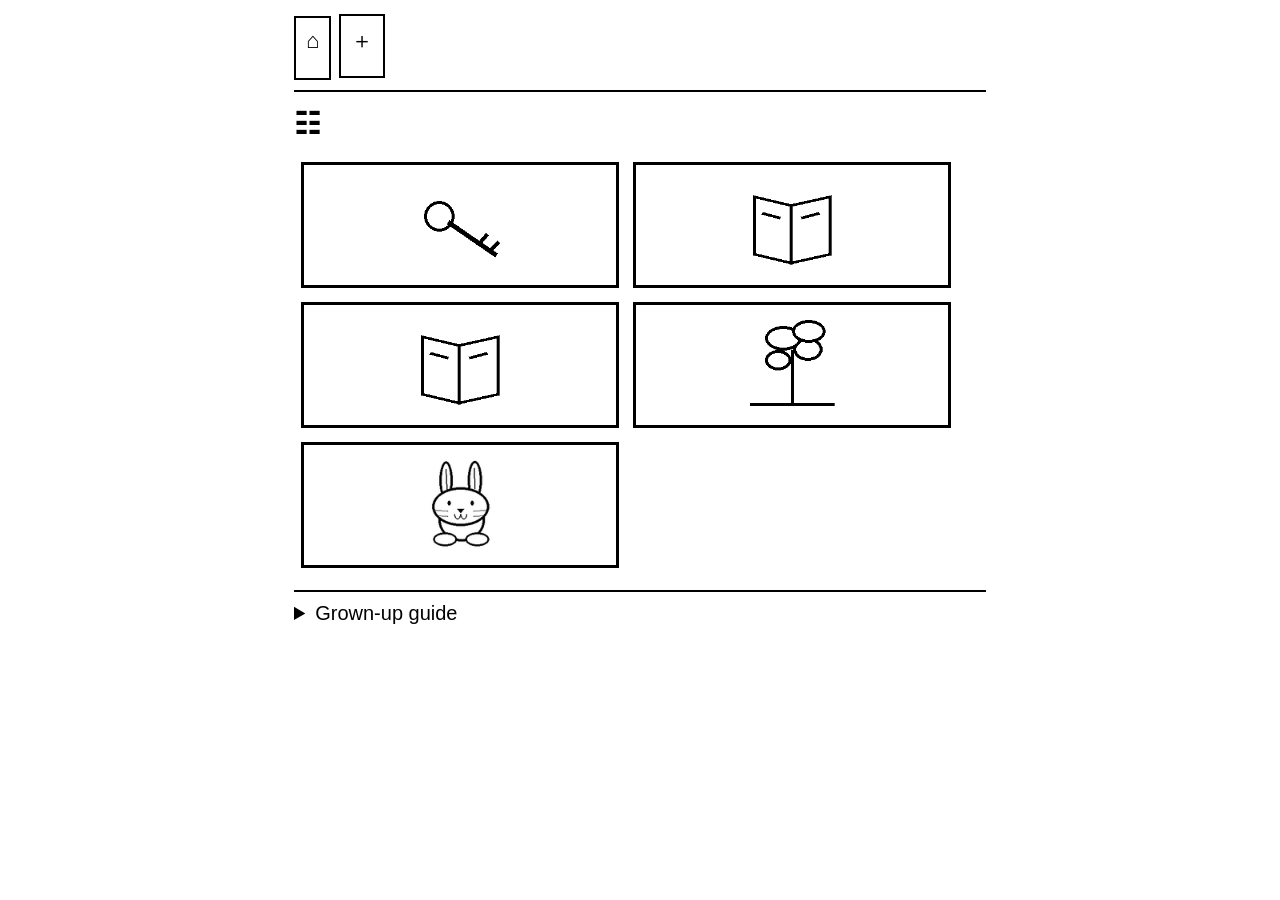
<file: subjects.html>
<!doctype html><html lang="en"><head><meta charset="utf-8"><meta name="viewport" content="width=device-width,initial-scale=1"><title>More Learning — Kindle Learning Lab</title><style>*{box-sizing:border-box}body{margin:0;background:white;color:black;font:24px Arial,sans-serif}main{max-width:720px;margin:auto;padding:14px}nav{border-bottom:2px solid black;padding-bottom:10px}nav a,nav button{display:inline-block;color:black;background:white;border:2px solid black;padding:10px;min-height:64px;font:22px Arial;text-decoration:none;margin-right:8px}h1{font-size:30px;margin:14px 0}h2{font-size:25px;margin:8px 0}button{background:white;color:black;border:3px solid black;font:24px Arial,sans-serif;min-height:80px;padding:10px;margin:6px;cursor:pointer}button:focus,a:focus{outline:3px dashed black;outline-offset:3px}button:disabled{cursor:default;border-style:dotted}button.card,.passive.card{display:inline-block;vertical-align:top;width:30%;min-width:100px;margin:1%;text-align:center;padding:8px}.card img{width:100px;height:100px;max-width:100%;object-fit:contain}.card .label{display:block}.passive{border:2px solid black;background:white;min-height:80px}.card.selected{border:6px double black}.text-card{display:block;border:2px solid black;padding:12px;margin:8px 0;line-height:1.6}#cue{font-size:22px;margin:10px 0;padding:8px;border-left:5px solid black}#progress{font-size:18px;margin-top:12px}#feedback{min-height:36px;padding:6px;font-size:22px}#next{width:96%;border:5px double black}.level,.family{display:block;width:96%;text-align:left}.level small,.family small{display:block;font-size:18px;margin-top:8px}.level-example{display:inline-block;border:2px solid black;padding:4px;margin-right:12px;font-size:28px}#work .card{width:28%;min-width:90px}.sentence{font-size:29px}.step{display:inline-block;padding:10px;border:2px solid black;margin:3px}details{border-top:2px solid black;margin-top:16px;padding-top:10px;font-size:20px}.guide-label{font-size:18px;border:2px dashed black;padding:8px}.hint{padding:10px;border:2px dashed black;font-size:20px}.story-choice{display:block;width:96%;text-align:left}#scene{text-align:center}#scene .text-card{text-align:left}.link-grid a{display:block;color:black;border:3px solid black;margin:12px 0;padding:14px;text-decoration:none;min-height:90px}.link-grid img{width:64px;height:64px;vertical-align:middle;margin-right:16px}[hidden]{display:none!important}@media(max-width:420px){body{font-size:22px}main{padding:8px}.card img{width:80px;height:80px}button.card,.passive.card{min-width:86px;padding:5px}nav span{display:none}h1{font-size:27px}.text-card{padding:8px}.card .label{font-size:21px}}
.sr-only{position:absolute;width:1px;height:1px;padding:0;margin:-1px;overflow:hidden;clip:rect(0,0,0,0);white-space:nowrap;border:0}.link-grid a{display:inline-block;width:46%;vertical-align:top;text-align:center;margin:1%;padding:12px}.link-grid img{display:block;width:96px;height:96px;margin:auto}.link-grid small{position:absolute;width:1px;height:1px;overflow:hidden;clip:rect(0,0,0,0)}</style></head><body><main><nav><a href="index.html" aria-label="Home" aria-label="Home">⌂</a><a href="math.html" aria-label="Math">＋</a></nav><h1 aria-label="More learning">☷</h1><p class="sr-only">Choose a subject. Each has twelve levels and three activities per level.</p><div class="link-grid"><a href="logic.html" aria-label="Logic Detective"><img src="[data-uri]" alt=""><span class="sr-only">Logic Detective<small style="display:block">Levels 1–12 · Compare one visible feature → Test a rule or choose useful evidence</small></span></a><a href="chinese.html" aria-label="中文故事屋"><img src="[data-uri]" alt=""><span class="sr-only">中文故事屋<small style="display:block">Levels 1–12 · 陪读、词语与故事</small></span></a><a href="english.html" aria-label="English Explorer"><img src="[data-uri]" alt=""><span class="sr-only">English Explorer<small style="display:block">Levels 1–12 · Recognize familiar objects and actions → Use passage evidence to support an answer</small></span></a><a href="science.html" aria-label="Everyday Science"><img src="[data-uri]" alt=""><span class="sr-only">Everyday Science<small style="display:block">Levels 1–12 · Notice parts and visible details → Consider alternatives and a useful next test</small></span></a><a href="stories.html" aria-label="Stories & Feelings"><img src="[data-uri]" alt=""><span class="sr-only">Stories & Feelings<small style="display:block">Levels 1–12 · Notice an event and possible feelings → Handle uncertainty and tradeoffs</small></span></a></div><details><summary>Grown-up guide</summary><p>Levels describe skills, not ages. Picture vocabulary and stories may need adult narration. Played marks do not mean mastery. English activities use visual print and meaning; listening/phonics requires adult sound modeling. These original activities borrow design principles, not licensed course materials.</p></details></main></body></html>
</file>
